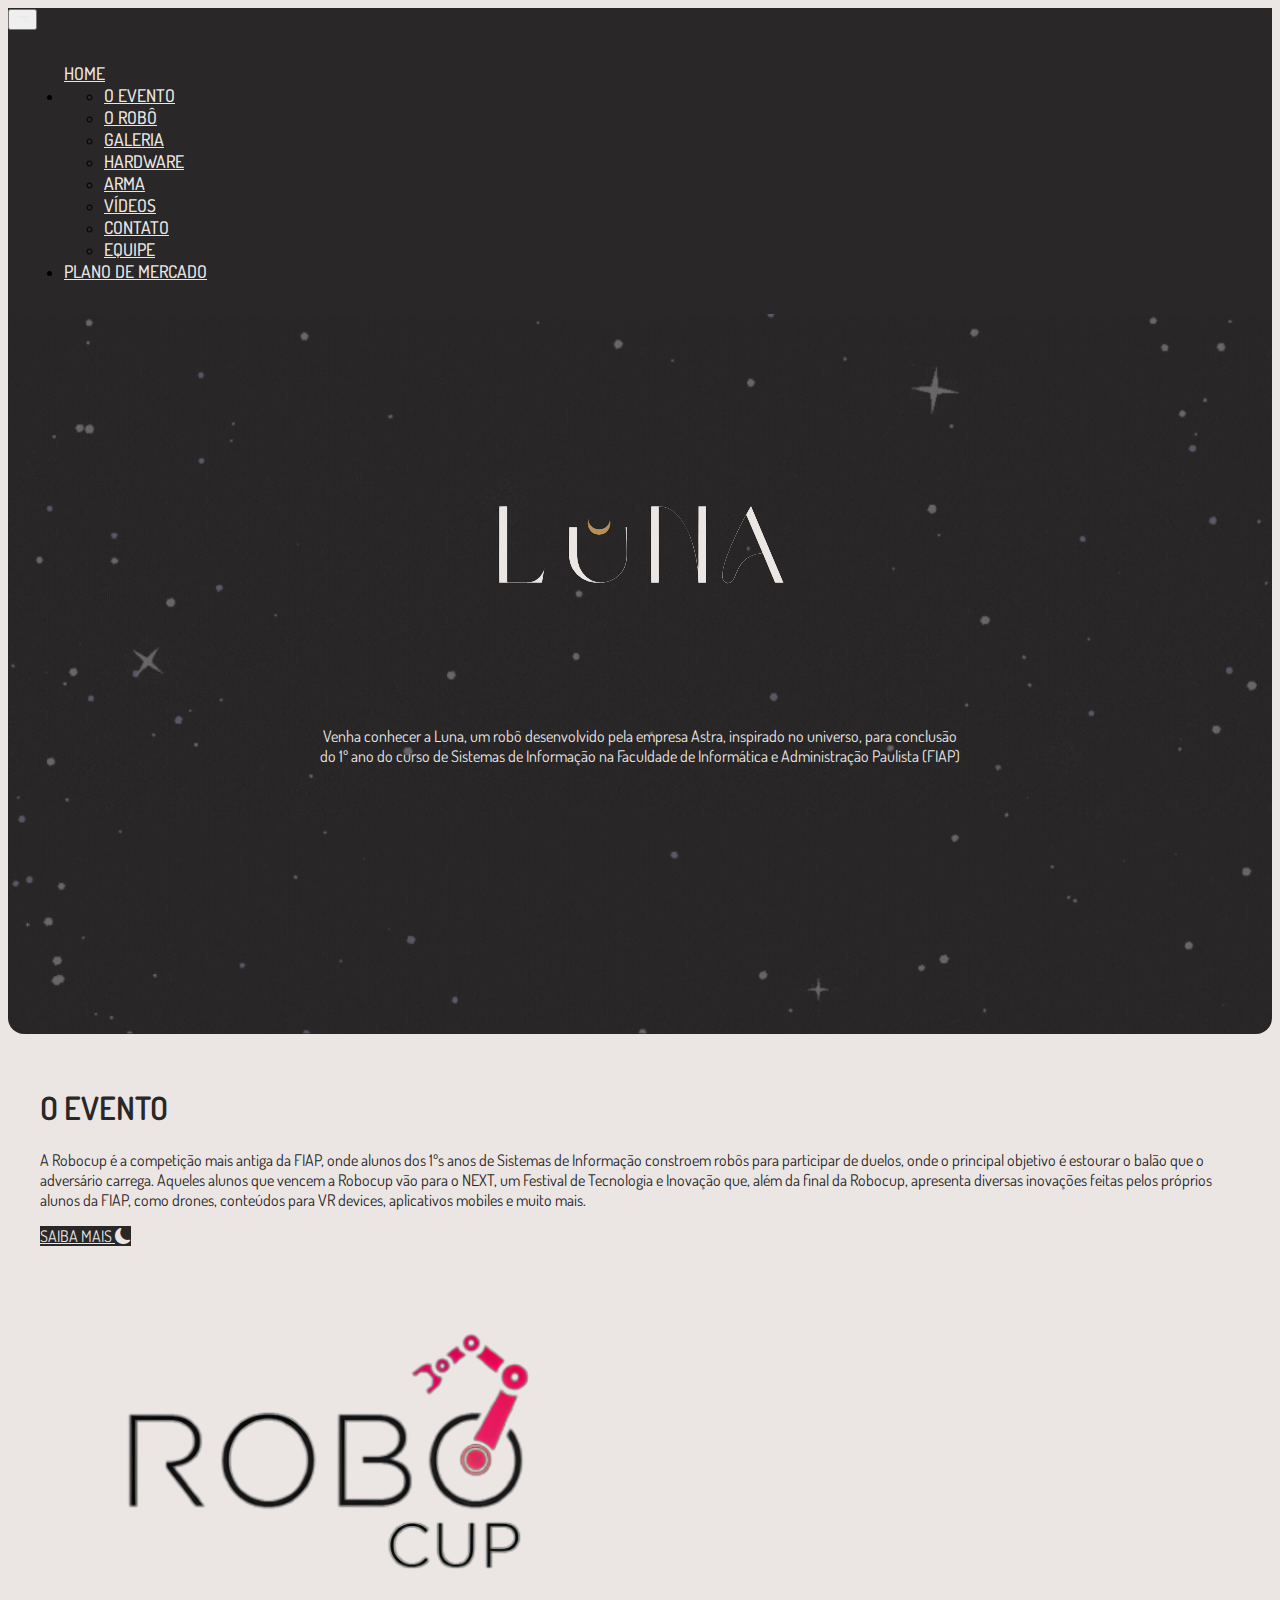
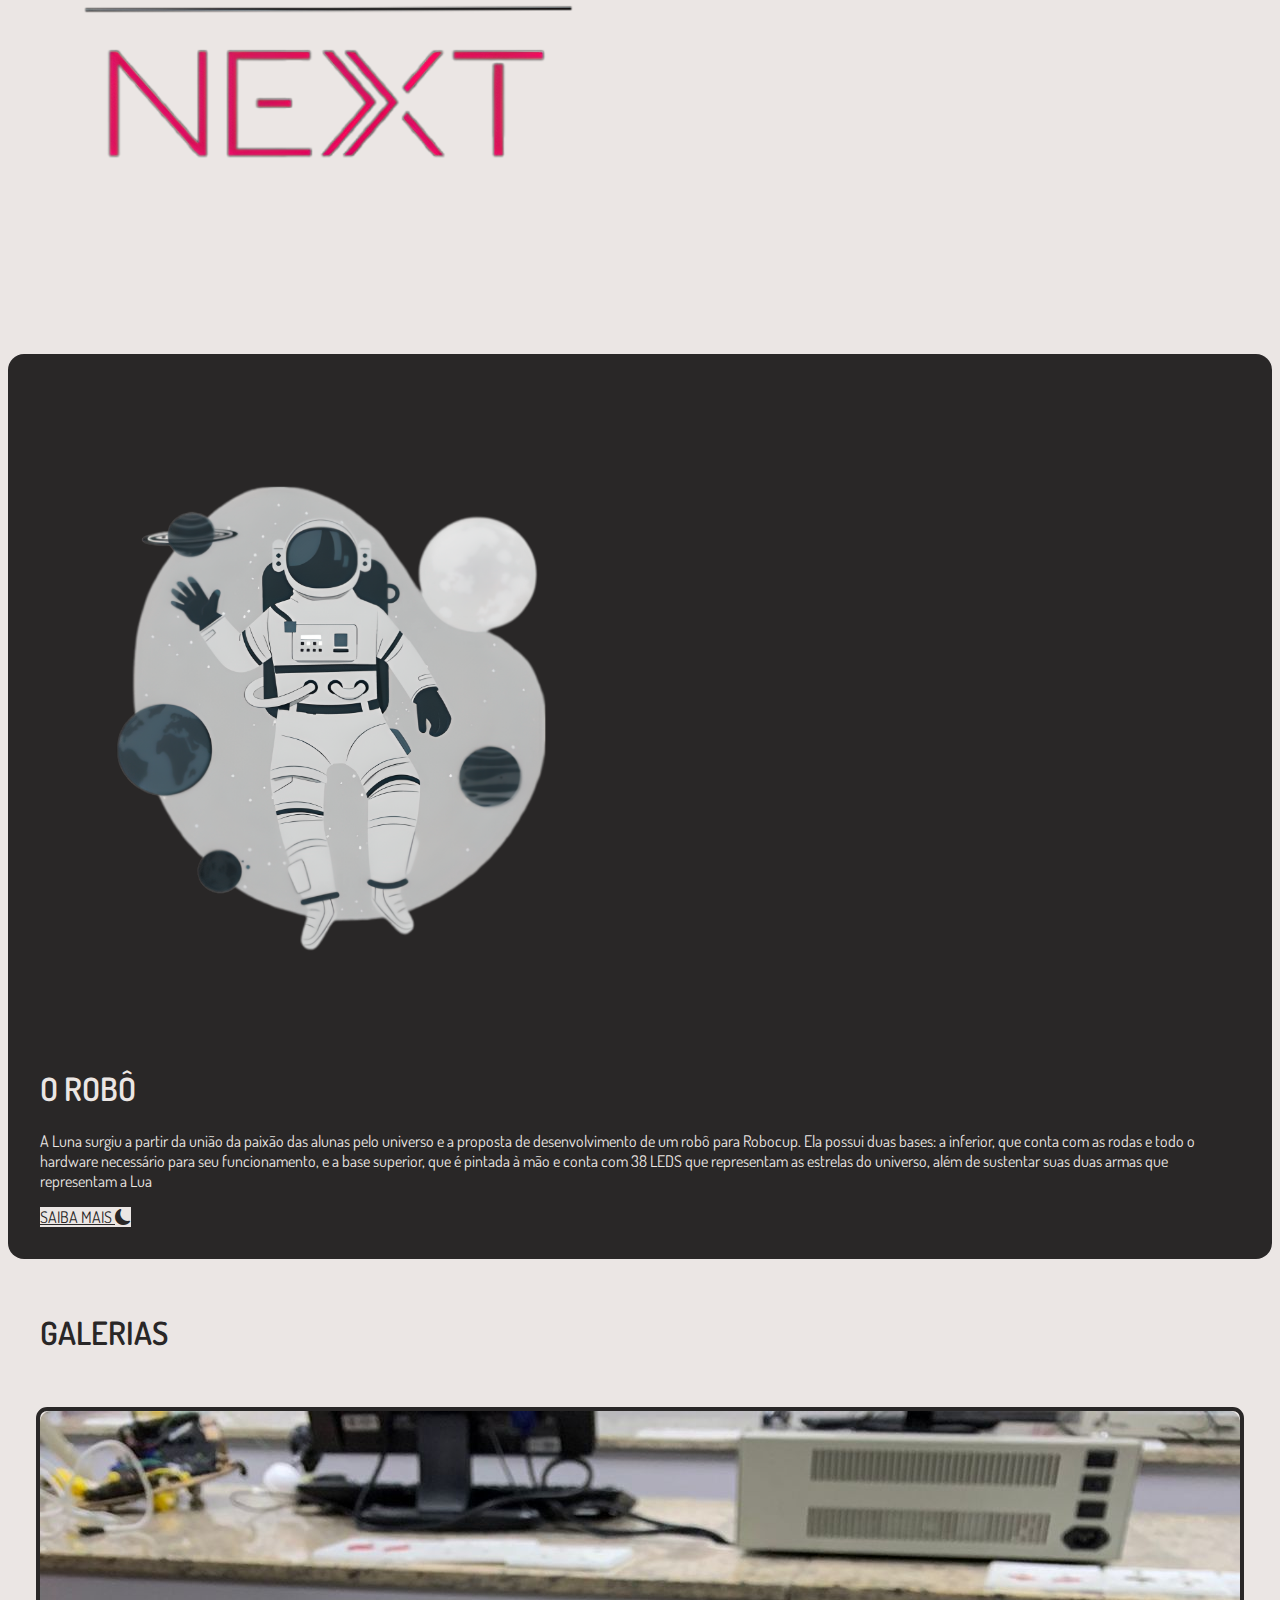
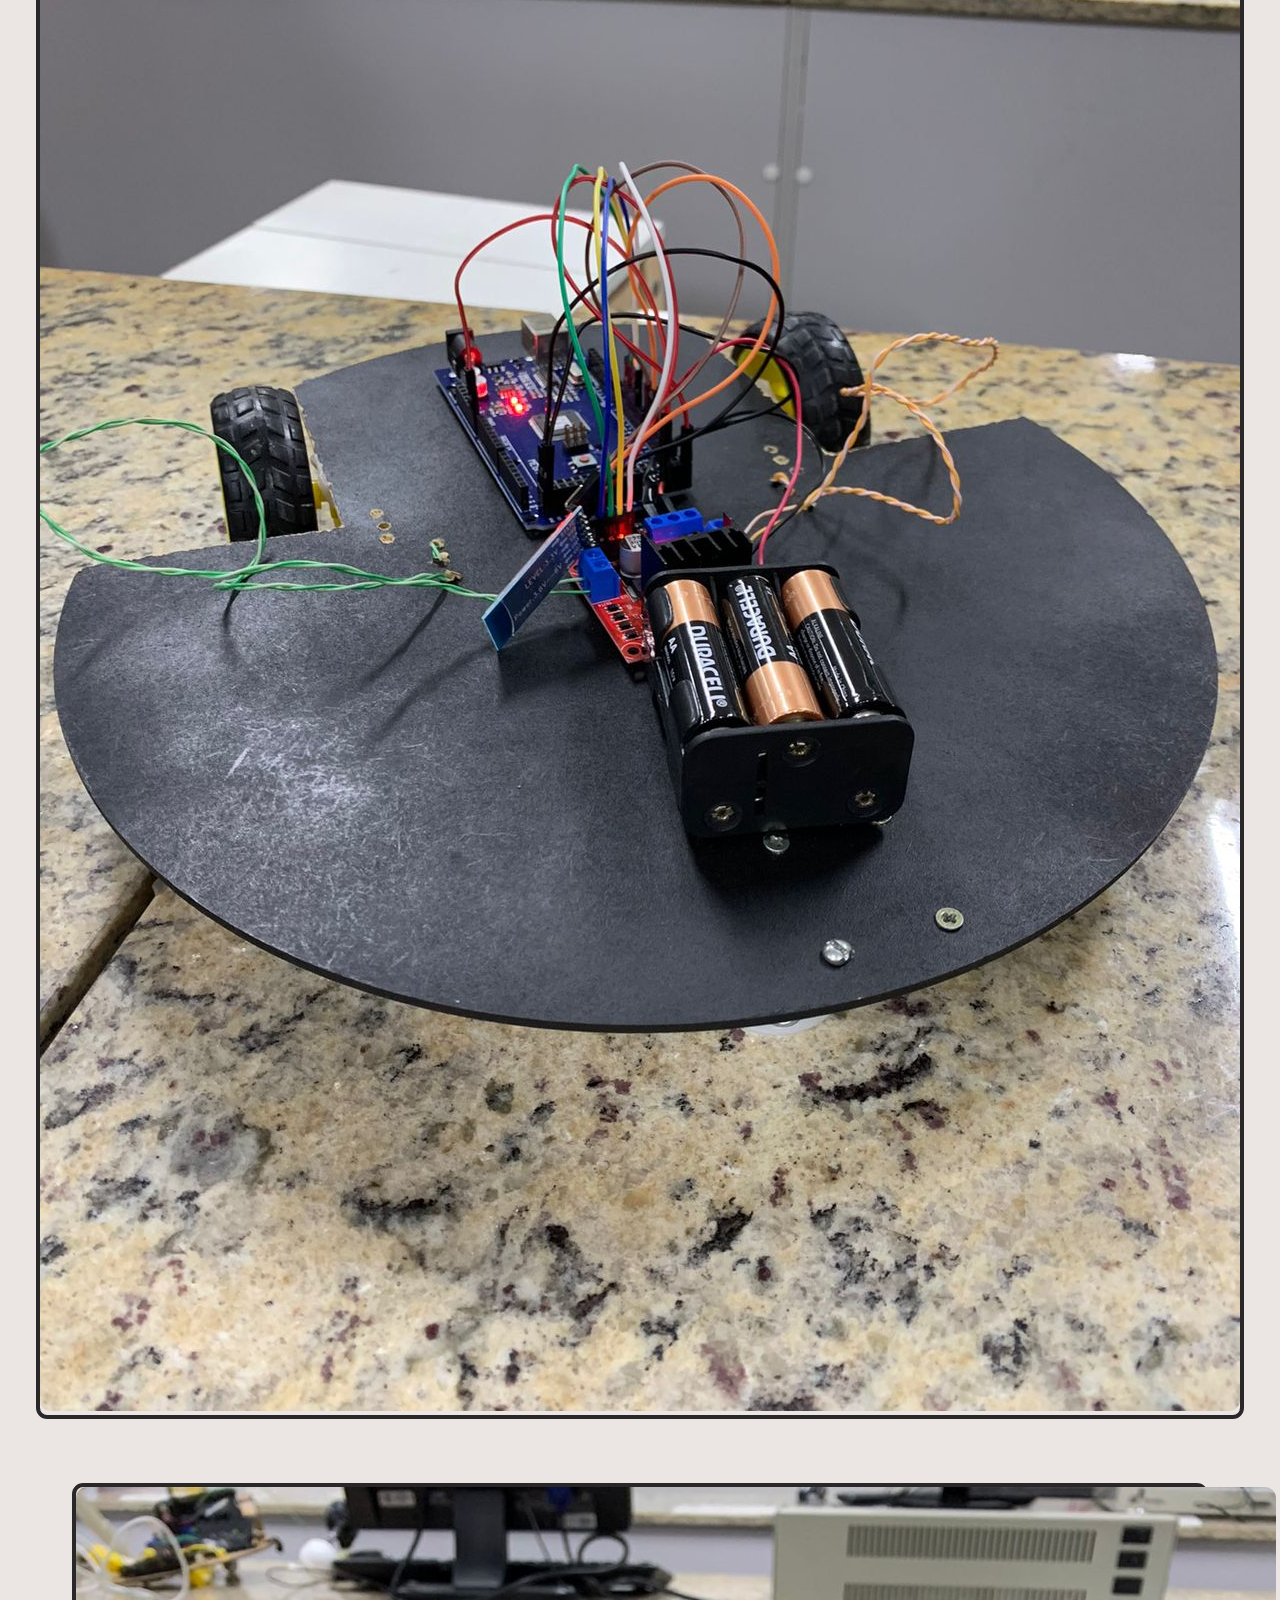
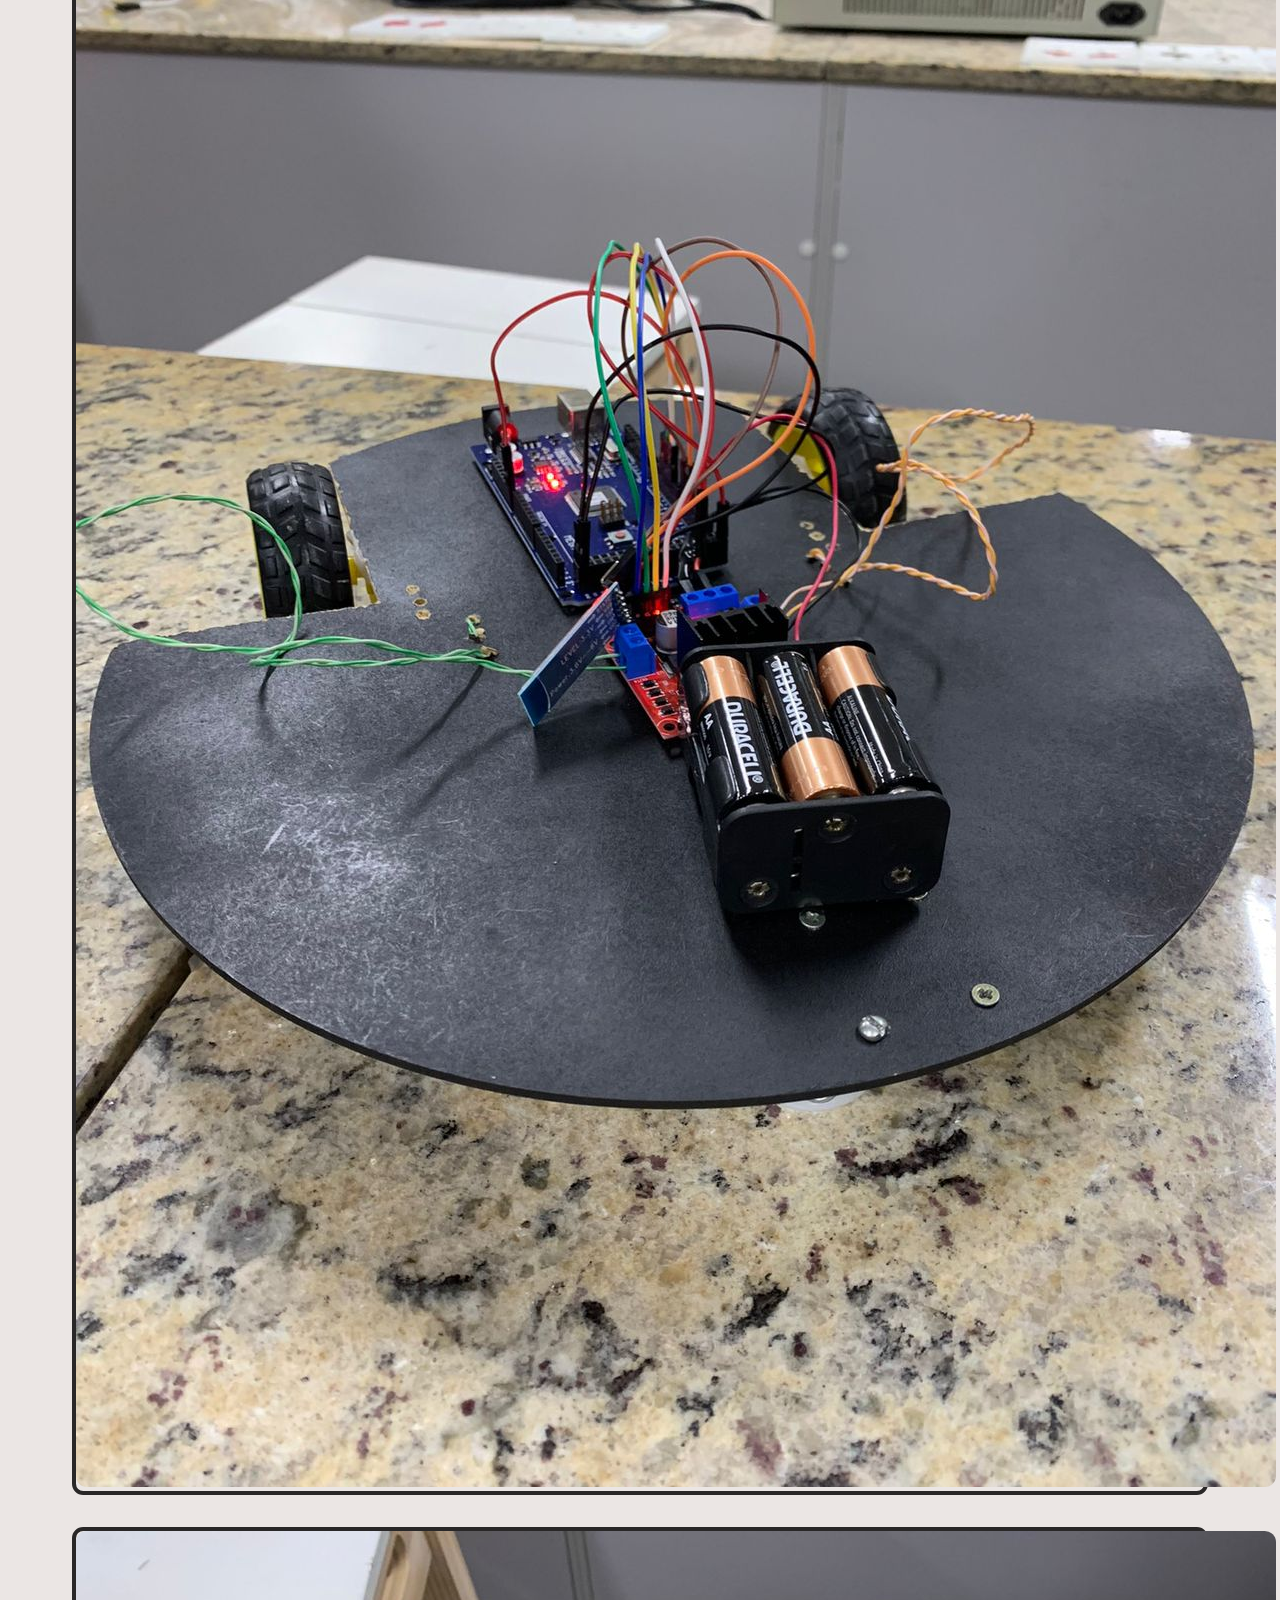
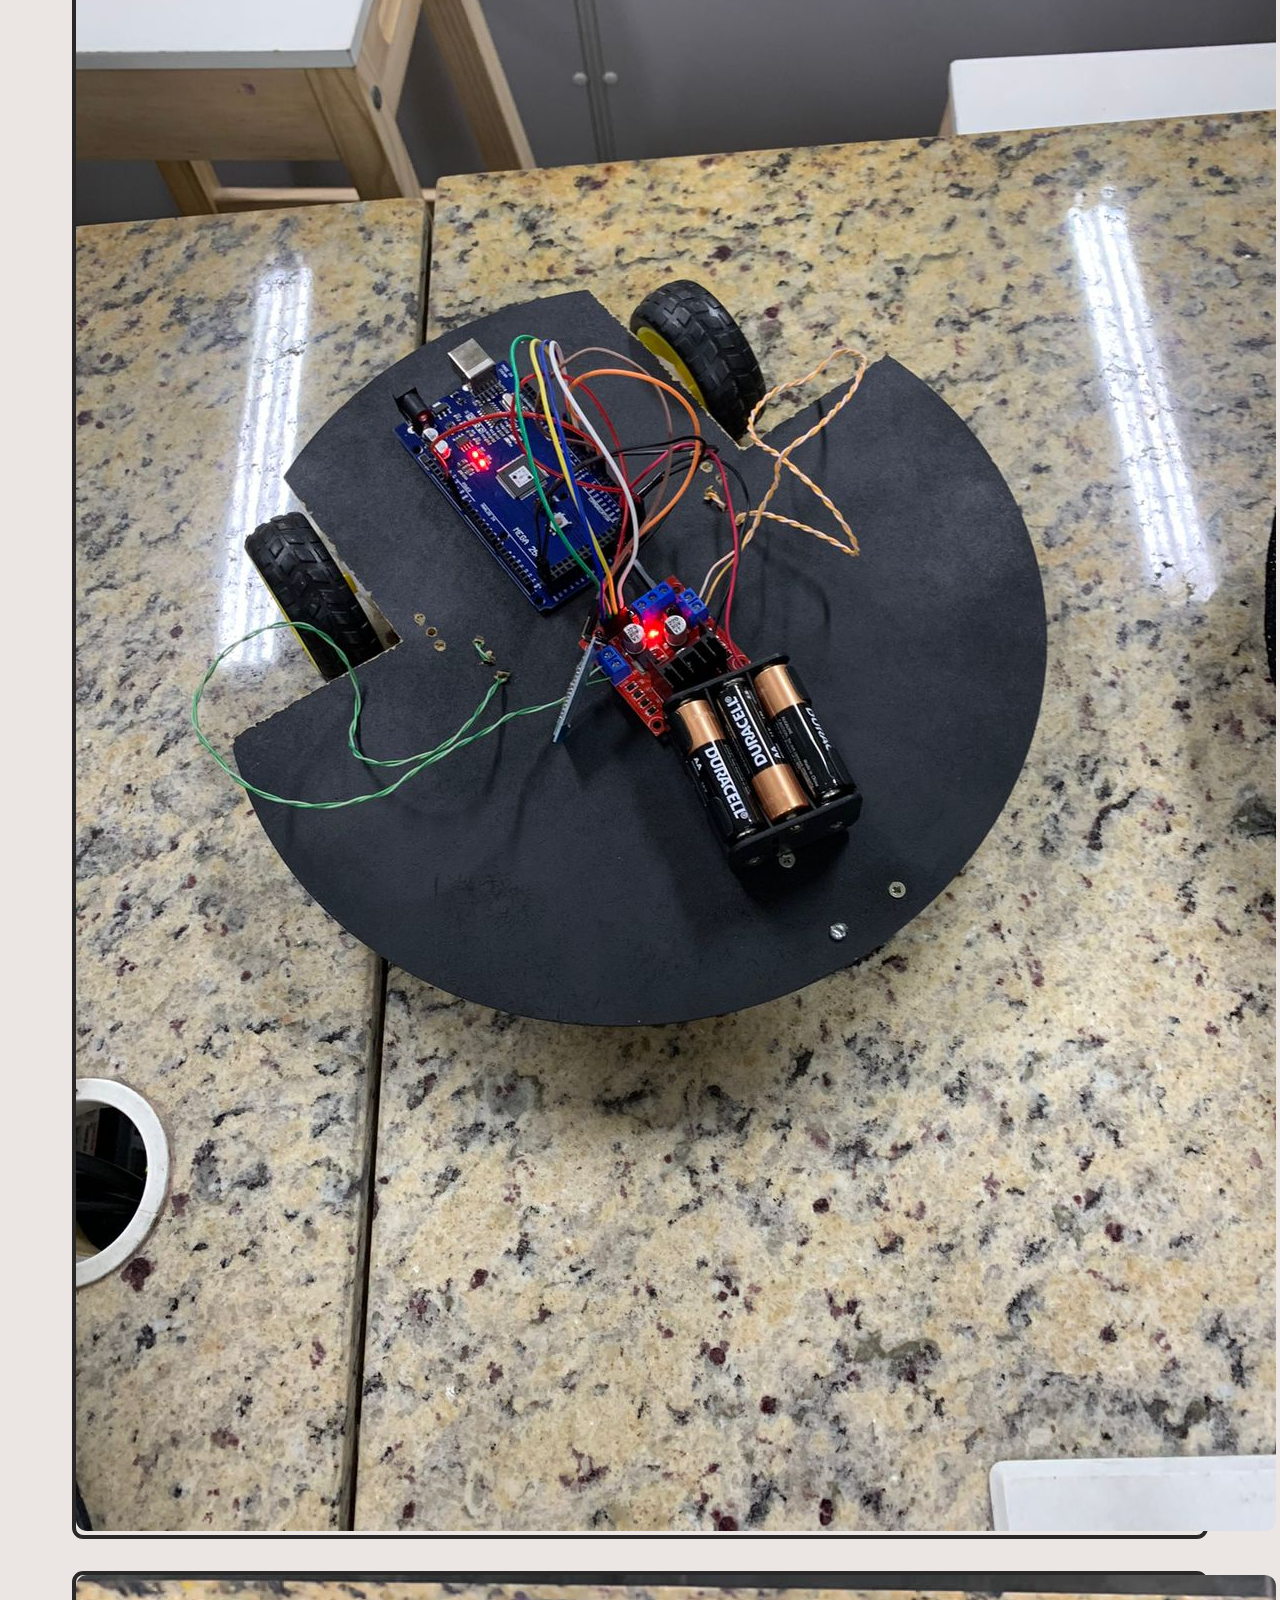
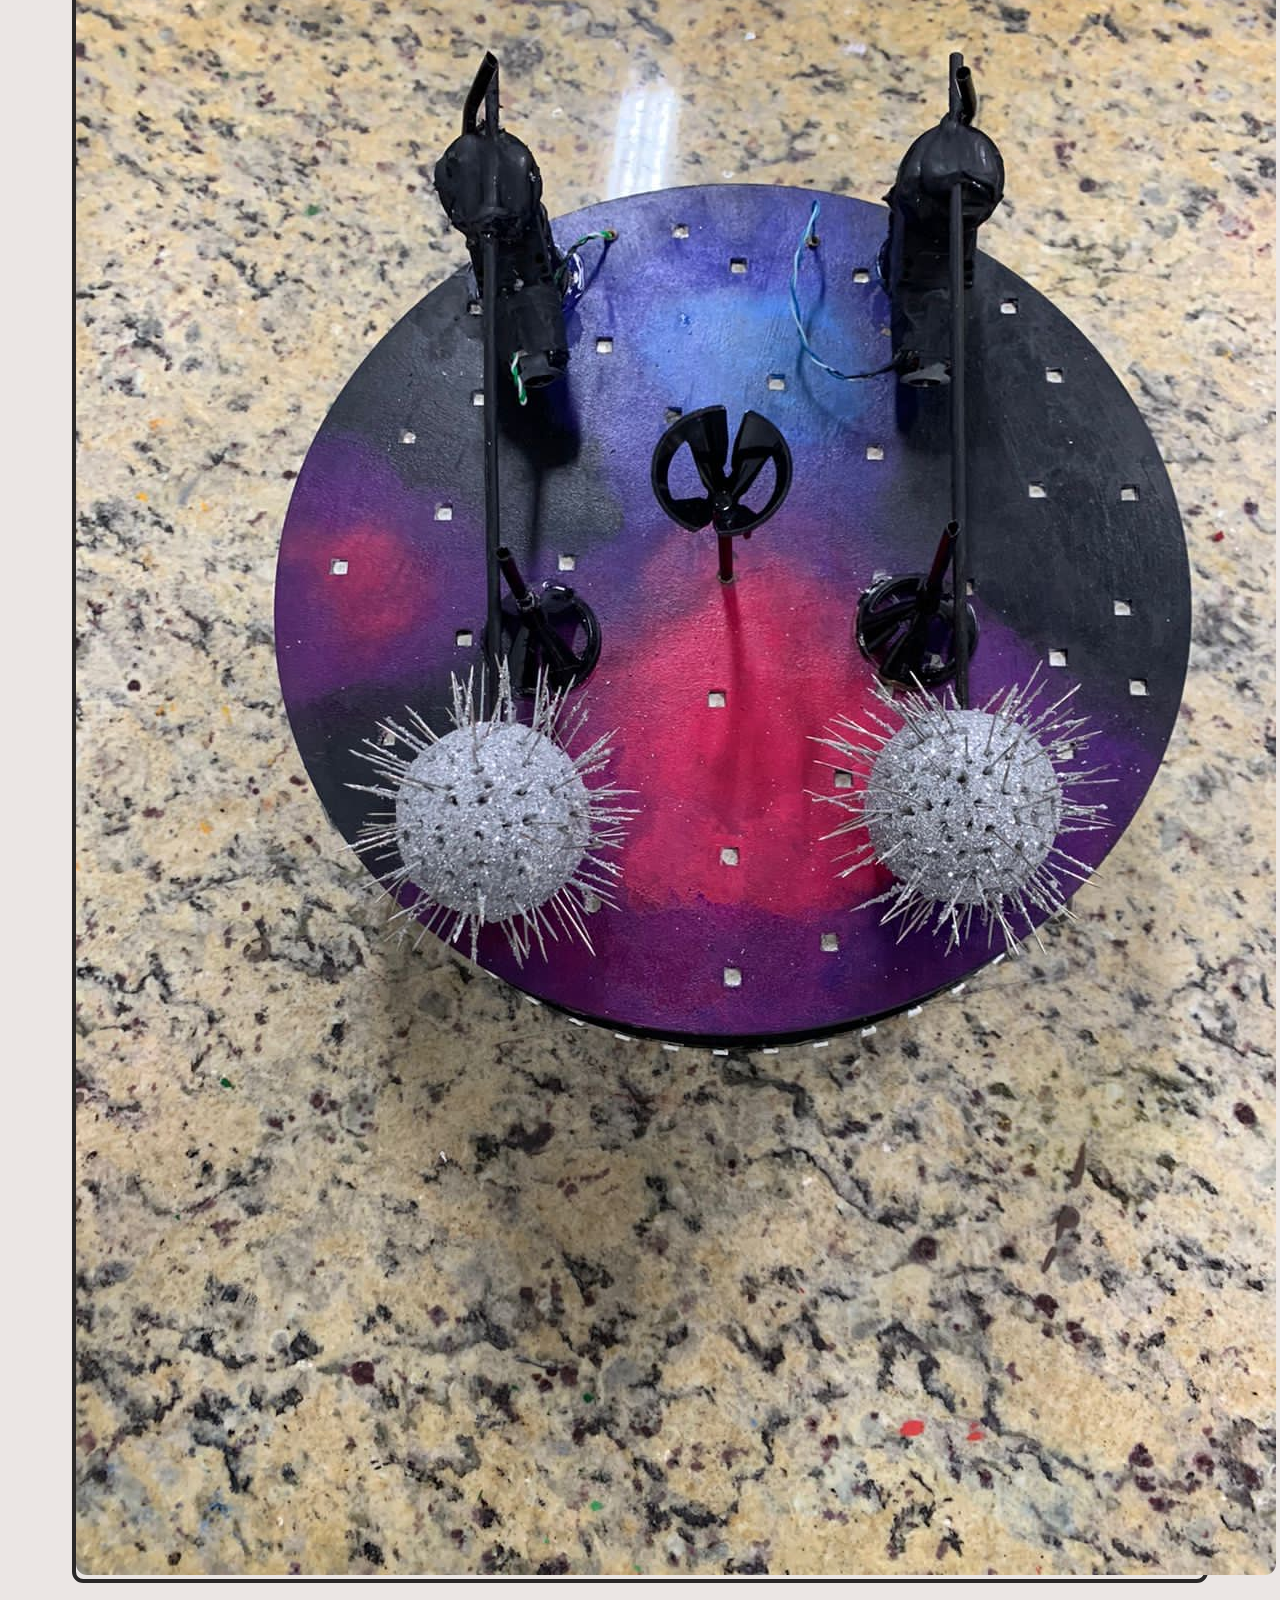
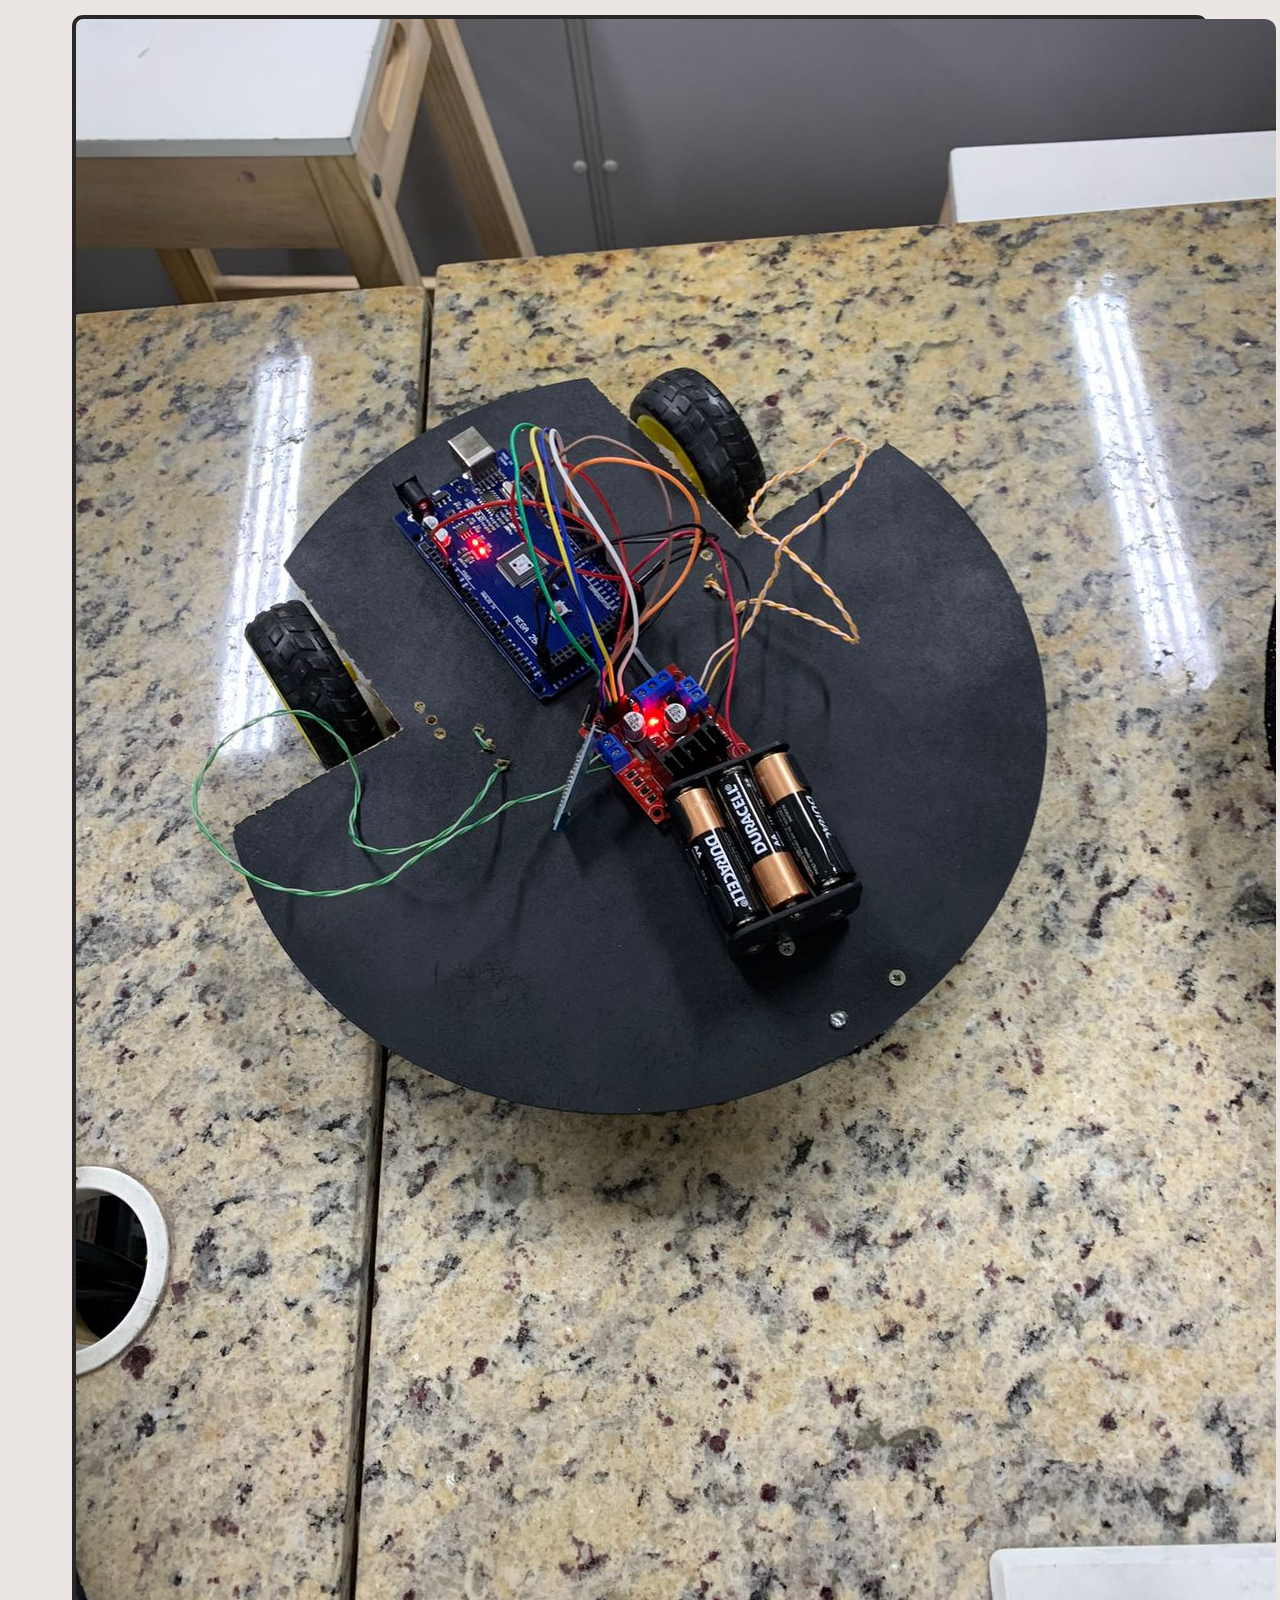
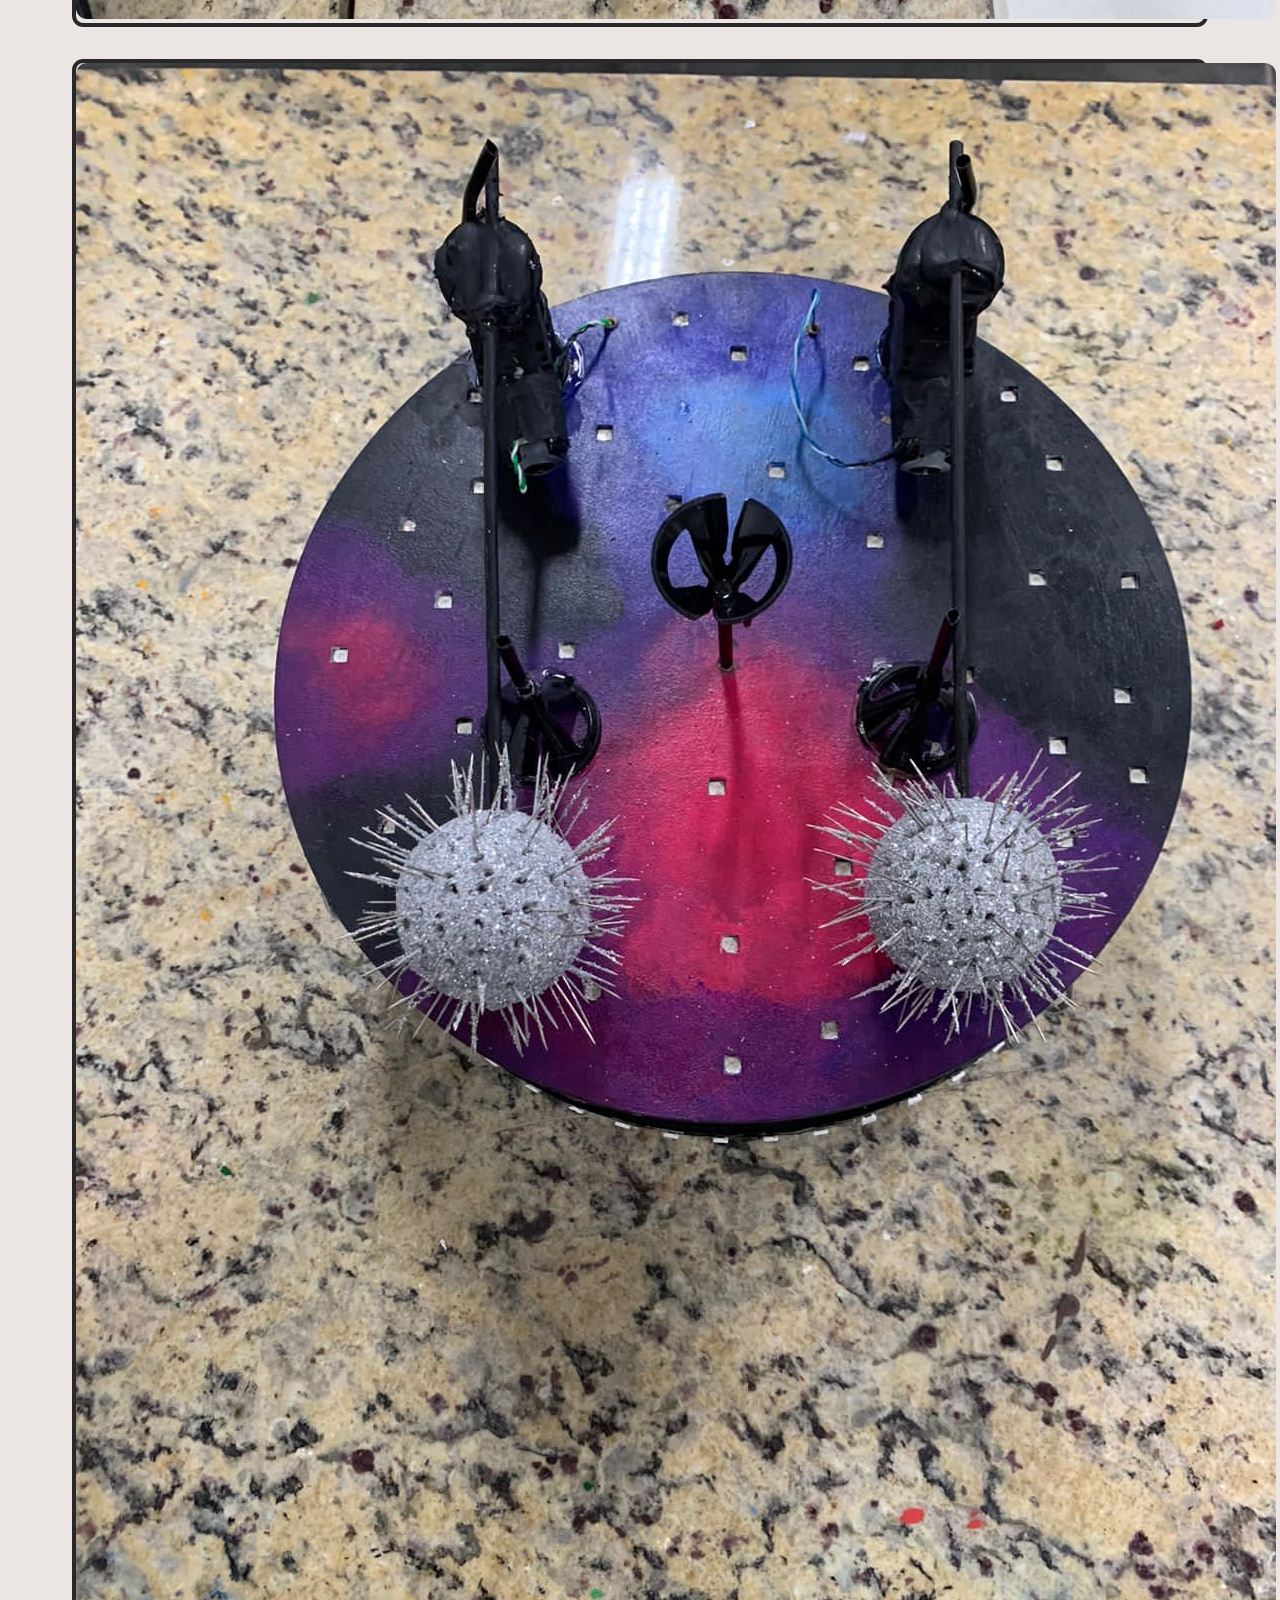
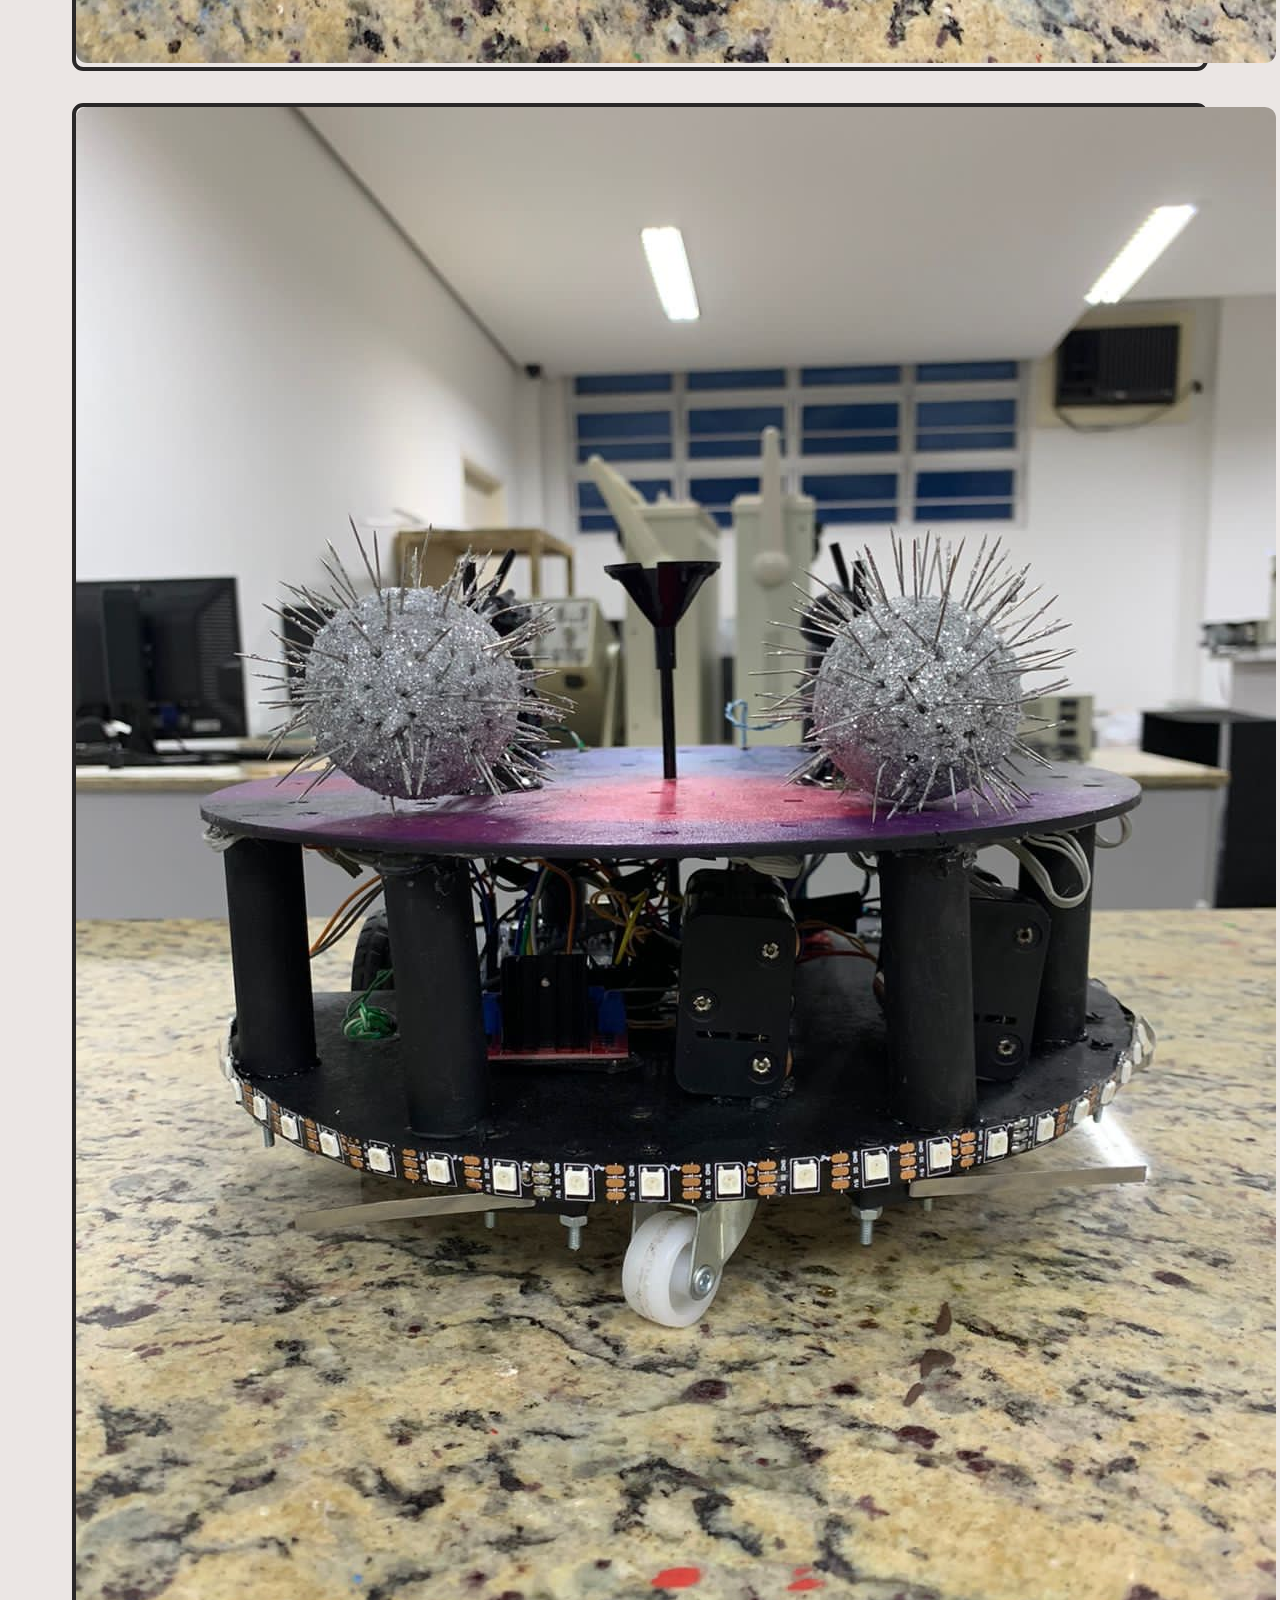
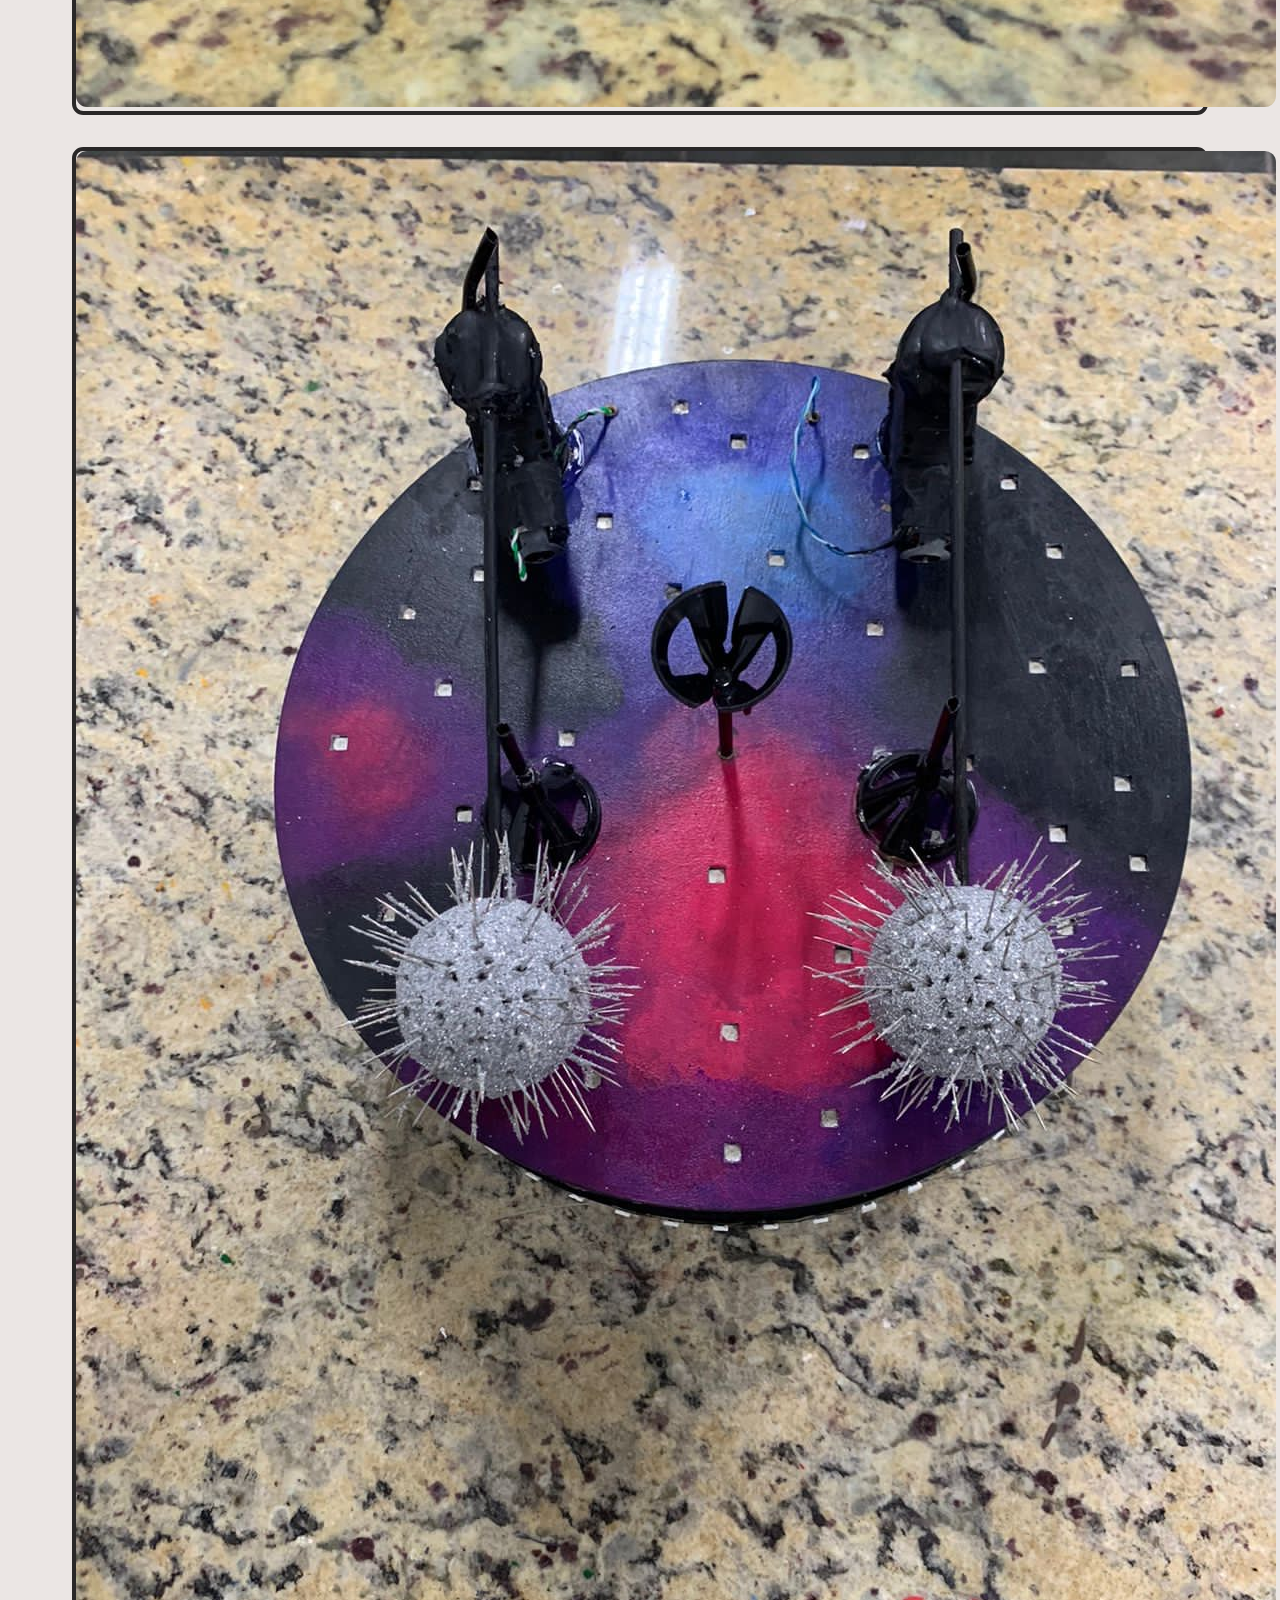
<file: index.html>
<!doctype html>
<html lang="pt-br">

<head>
    <meta charset="utf-8">
    <meta name="viewport" content="width=device-width, initial-scale=1">

    <title>Luna</title>

    <!-- Google Fonts -->
    <link rel="preconnect" href="https://fonts.googleapis.com">
    <link rel="preconnect" href="https://fonts.gstatic.com" crossorigin>
    <link href="https://fonts.googleapis.com/css2?family=Dosis:wght@500;700&display=swap" rel="stylesheet">

    <!-- BS Icons -->
    <link rel="stylesheet" href="https://cdn.jsdelivr.net/npm/bootstrap-icons@1.10.5/font/bootstrap-icons.css">

    <!-- Chamada da CSS do BS -->
    <link href="https://cdn.jsdelivr.net/npm/bootstrap@5.3.1/dist/css/bootstrap.min.css" rel="stylesheet"
        integrity="sha384-4bw+/aepP/YC94hEpVNVgiZdgIC5+VKNBQNGCHeKRQN+PtmoHDEXuppvnDJzQIu9" crossorigin="anonymous">

    <!-- Minha CSS -->
    <link rel="stylesheet" href="./css/style.css">
</head>

<body>       
    <header>
        <!-- menu principal -->
        <nav class="navbar navbar-expand-lg background-nav">
            <div class="container-fluid">
                <a class="navbar-brand logo" href="#">
                </a>
                <button class="navbar-toggler" type="button" data-bs-toggle="collapse" data-bs-target="#navbarNav"
                    aria-controls="navbarNav" aria-expanded="false" aria-label="Toggle navigation">
                    <i class="bi bi-filter-right"></i>
                </button>
                <div class="collapse navbar-collapse" id="navbarNav">
                    <ul class="navbar-nav ms-auto">
                        <a class="nav-link font-nav" href="index.html">
                            HOME
                        </a>
                        <a class="nav-link dropdown-toggle font-nav" href="" role="button" data-bs-toggle="dropdown" aria-expanded="false">
                        </a>
                        <li class="nav-item dropdown nav-item me-2">
                            <ul class="dropdown-menu">
                                <li class="nav-item me-2">
                                    <a class="nav-link font-nav dropdown-item" href="#evento">O EVENTO</a>
                                </li>
                                <li class="nav-item me-2">
                                    <a class="nav-link font-nav dropdown-item" href="#robo">O ROBÔ</a>
                                </li>
                                <li class="nav-item me-2">
                                    <a class="nav-link font-nav dropdown-item" href="#galeria">GALERIA</a>
                                </li>
                                <li class="nav-item me-2">
                                    <a class="nav-link font-nav dropdown-item" href="#hardware">HARDWARE</a>
                                </li>
                                <li class="nav-item me-2">
                                    <a class="nav-link font-nav dropdown-item" href="#arma">ARMA</a>
                                </li>
                                <li class="nav-item me-2">
                                    <a class="nav-link font-nav dropdown-item" href="#videos">VÍDEOS</a>
                                </li>
                                <li class="nav-item">
                                    <a class="nav-link font-nav dropdown-item" href="#contato">CONTATO</a>
                                </li>
                                <li class="nav-item me-2">
                                    <a class="nav-link font-nav dropdown-item" href="#equipe">EQUIPE</a>
                                </li>
                            </ul>
                        </li>
                        <li class="nav-item me-2">
                            <a class="nav-link  font-nav" href="plano-de-mercado.html">PLANO DE MERCADO</a>
                        </li>
                    </ul>
                </div>
            </div>
        </nav>
    </header>
    <div id="containerini">
        <figure class="container-logo d-flex justify-content-center">
            <img class='logo img-fluid' src="./assets/logo.png" alt="Nome Luna com uma lua em cima da letra u">
        </figure>
        <p class="text-ini lead col-md-12 d-flex justify-content-center">
            Venha conhecer a Luna, um robô desenvolvido pela empresa Astra, inspirado no universo, para conclusão do 1º ano do curso de Sistemas de Informação na 
            Faculdade de Informática e Administração Paulista (FIAP)
        </p>
    </div>

    <main class="container-fluid">
        <section class="container-light row align-items-center justify-content-evenly" id="evento">
            <div class="text-center col-md-5">
                <h1 class="display-3 text-dark">O EVENTO</h1>
                <p class="lead my-5 text-dark">
                    A Robocup é a competição mais antiga da FIAP, onde alunos dos 1ºs anos de Sistemas de Informação constroem robôs para participar de duelos, onde o principal objetivo é estourar o balão que o adversário 
                    carrega. Aqueles alunos que vencem a Robocup vão para o NEXT, um Festival de Tecnologia e Inovação que, além da final da Robocup, apresenta diversas inovações feitas pelos próprios alunos da FIAP, como drones, conteúdos para VR devices, aplicativos mobiles e muito mais. </p>
                <a href="https://www.fiap.com.br/next/" target="_blank" class="btn p-3 btn-primary-dark btn-lg text-light">SAIBA MAIS <i 
                    class="bi bi-moon-fill ms-2"></i></a>
            </div>
            <figure class="col-md-4 d-flex justify-content-center">
                <img class="logo-competicao img-fluid" src="./assets/logo_competicao.png" alt="Logo Robocup e NEXT separadas por uma linha">
            </figure>
        </section>

        <section class="container-dark row align-items-center justify-content-evenly" id="robo">
            <figure class="col-md-4 d-flex justify-content-center">
                <img class="astronauta img-fluid" src="./assets/astronauta.png" alt="Astronauta">
            </figure>
            <div class="text-center col-md-5">
                <h1 class="display-3 text-light">O ROBÔ</h1>
                <p class="lead my-5 text-light">
                    A Luna surgiu a partir da união da paixão das alunas pelo universo e a proposta de desenvolvimento de um robô para Robocup. 
                    Ela possui duas bases: a inferior, que conta com as rodas e todo o hardware necessário para seu funcionamento, e a base superior, 
                    que é pintada à mão e conta com 38 LEDS que representam as estrelas do universo, além de sustentar suas duas armas que representam a Lua
                </p>
                <a href="https://www.youtube.com/watch?v=qgi3CSP08Ok" target="_blank" class="btn p-3 btn-primary-light btn-lg text-dark">SAIBA MAIS <i 
                    class="bi bi-moon-fill ms-2"></i></a>
            </div>
        </section>

        <section id="galeria" class="container-light row">
            <h1 class="text-center display-3 text-dark">GALERIAS</h1>
            <div class="carousel galeria" data-bs-ride="carousel" id="carouselExample">
                <div class="carousel-inner">
                    <div class="carousel-item galeria-item active">
                        <div class="col-md-3">
                            <div class="card-carousel">
                                <img class="img-fluid carousel-img" src="./assets/luna1.jpeg" alt="Base de baixo da Luna vista de cima">
                            </div>
                        </div>
                    </div>
                    <div class="carousel-item galeria-item">
                        <div class="col-md-3">
                            <div class="card-carousel">
                                <img class="img-fluid carousel-img" src="./assets/luna2.jpeg" alt="Base de baixo da Luna vista de frente">
                            </div>
                        </div>
                    </div>
                    <div class="carousel-item galeria-item">
                        <div class="col-md-3">
                            <div class="card-carousel">
                                <img class="img-fluid carousel-img" src="./assets/luna3.jpeg" alt="Base de baixo da Luna vista de cima">
                            </div>
                        </div>
                    </div>
                    <div class="carousel-item galeria-item">
                        <div class="col-md-3">
                            <div class="card-carousel">
                                <img class="img-fluid carousel-img" src="./assets/luna_cima.jpeg" alt="Luna pronta vista de cima">
                            </div>
                        </div>
                    </div>
                    <div class="carousel-item galeria-item">
                        <div class="col-md-3">
                            <div class="card-carousel">
                                <img class="img-fluid carousel-img" src="./assets/luna_frente.jpeg" alt="Luna pronta vista de frente">
                            </div>
                        </div>
                    </div>
                    <div class="carousel-item galeria-item">
                        <div class="col-md-3">
                            <div class="card-carousel">
                                <img class="img-fluid carousel-img" src="./assets/luna_cima_2.jpeg" alt="Luna pronta vista de cima">
                            </div>
                        </div>
                    </div>
                    <div class="carousel-item galeria-item">
                        <div class="col-md-3">
                            <div class="card-carousel">
                                <img class="img-fluid carousel-img" src="./assets/luna_esq.jpeg" alt="Luna pronta vista do lado esquerdo">
                            </div>
                        </div>
                    </div>
                    <div class="carousel-item galeria-item">
                        <div class="col-md-3">
                            <div class="card-carousel">
                                <img class="img-fluid carousel-img" src="./assets/luna_dir.jpeg" alt="Luna pronta vista do lado direito">
                            </div>
                        </div>
                    </div>
                </div>
                  <button class="carousel-control-next" type="button" data-bs-target="#carouselExample" data-bs-slide="next">
                    <i class="carousel-control-next-icon bi bi-chevron-right" aria-hidden="true"></i>
                    <span class="visually-hidden">Next</span>
                  </button> 
                  <button class="carousel-control-prev" type="button" data-bs-target="#carouselExample" data-bs-slide="prev">
                    <i class="carousel-control-prev-icon bi bi-chevron-left" aria-hidden="true"></i>
                    <span class="visually-hidden">Previous</span>
                  </button>
            </div>     
        </section>

        <section class="container-dark row align-items-center justify-content-evenly" id="videos">
            <h1 class="text-center display-3 text-light">VÍDEOS</h1>
            <div class="col-lg-5 container-light-ratio">
                <div class="ratio ratio-16x9 rounded">
                    <iframe width="560" height="315" src="https://www.youtube.com/embed/U3gWcSKG1pI?si=2EkWn_FZE6H6Vlty" title="YouTube video player" frameborder="0" allow="accelerometer; autoplay; clipboard-write; encrypted-media; gyroscope; picture-in-picture; web-share" allowfullscreen></iframe>                
                </div>  
            </div>
            <div class="col-lg-5 container-light-ratio">
                <div class="ratio ratio-16x9 rounded">
                    <iframe width="560" height="315" src="https://www.youtube.com/embed/K6Et7lJehoE?si=ZCAT1fM6tp3lQTUI" title="YouTube video player" frameborder="0" allow="accelerometer; autoplay; clipboard-write; encrypted-media; gyroscope; picture-in-picture; web-share" allowfullscreen></iframe>               
                </div>
            </div>
        </section>

        <section class="mt-5 mb-5 row">
            <div class="accordion" id="accordionExample">
                <div class="accordion-item rounded" id="hardware">
                  <h2 class="accordion-header mb-3">
                    <button class="accordion-button rounded" type="button" data-bs-toggle="collapse" data-bs-target="#collapseOne" aria-expanded="true" aria-controls="collapseOne">
                      HARDWARE
                    </button>
                  </h2>
                  <div id="collapseOne" class="accordion-collapse collapse" data-bs-parent="#accordionExample">
                    <div class="accordion-body m-5">
                        <div class="carousel hardware" data-bs-ride="carousel" id="carouselExample2">
                            <div class="carousel-inner">
                                <div class="carousel-item hardware-item active">
                                    <div class="card ms-3 me-3 col-md-3 container-dark text-light" style="width: 18rem;">
                                        <img src="./assets/arduino.png" class="card-img-top img-fluid" alt="Foto do arduino MEGA 2560">
                                        <div class="card-body">
                                            <h5 class="mt-3 mb-3">
                                                ARDUINO MEGA 2560
                                            </h5>
                                          <p class="card-text">A placa Arduino MEGA 2560 foi utilizada para armazenar todo o código de movimentação do robô, acionamento da arma e para progamar as cores do LED</p>
                                        </div>
                                    </div>
                                </div>
                                <div class="carousel-item hardware-item">
                                    <div class="card ms-3 me-3 col-md-3 container-dark text-light" style="width: 18rem;">
                                        <img src="./assets/motor_amarelo.png" class="card-img-top img-fluid"alt="Foto do motor amarelo dc 3-6v">
                                        <div class="card-body">
                                            <h5 class="mt-3 mb-3">
                                                MOTOR DC 3-6V
                                            </h5>
                                          <p class="card-text">Foram utilizados quatro motores do tipo DC 3-6V, sendo dois deles para a movimentação das rodas e dois para a movimentação das armas</p>
                                        </div>
                                    </div>
                                </div>
                                <div class="carousel-item hardware-item">
                                    <div class="card ms-3 me-3 col-md-3 container-dark text-light" style="width: 18rem;">
                                        <img src="./assets/shield.png" class="card-img-top img-fluid" alt="Foto de um driver de motor">
                                        <div class="card-body">
                                            <h5 class="mt-3 mb-3">
                                                DRIVER DE MOTOR
                                            </h5>
                                          <p class="card-text">Foram utilizados dois drivers de motor sendo um deles para a movimentação das rodas e um para a movimentação das armas</p>
                                        </div>
                                    </div>
                                </div>
                                <div class="carousel-item hardware-item">
                                    <div class="card ms-3 me-3 col-md-3 container-dark text-light" style="width: 18rem;">
                                        <img src="./assets/bluetooth.png" class="card-img-top img-fluid" alt="Foto de um bluetooth HC-5">
                                        <div class="card-body">
                                            <h5 class="mt-3 mb-3">
                                                BLUETOOTH HC-5
                                            </h5>
                                          <p class="card-text">O Bluetooth foi utilizado para estabelecer a conexão do robô com um celular, que é utilizado para controlar o robô</p>
                                        </div>
                                    </div>
                                </div>
                                <div class="carousel-item hardware-item">
                                    <div class="card ms-3 me-3 col-md-3 container-dark text-light" style="width: 18rem;">
                                        <img src="./assets/soquete.png" class="card-img-top img-fluid" alt="Foto de um soquete para 6 pilhas">
                                        <div class="card-body">
                                            <h5 class="mt-3 mb-3">
                                                SOQUETE DE PILHA
                                            </h5>
                                        <p class="card-text">O soquete de pilhas foi utilizado para alimentar os drivers de movimentação, tanto das rodas, como da arma</p>
                                        </div>
                                    </div>
                                </div>
                                <div class="carousel-item hardware-item">
                                    <div class="card ms-3 me-3 col-md-3 container-dark text-light" style="width: 18rem;">
                                        <img src="./assets/roda_boba.png" class="card-img-top img-fluid" alt="Foto de uma roda boba">
                                        <div class="card-body">
                                            <h5 class="mt-3 mb-3">
                                                RODA BOBA
                                            </h5>
                                        <p class="card-text">Uma roda boba foi colocada na ponta da base inferior do robô para ajudar em seu direcionamento e controle</p>
                                        </div>
                                    </div>
                                </div>
                                <div class="carousel-item hardware-item">
                                    <div class="card ms-3 me-3 col-md-3 container-dark text-light" style="width: 18rem;">
                                        <img src="./assets/roda.png" class="card-img-top img-fluid" alt="Foto de duas rodas que são encaixadas no motor d 3-6v">
                                        <div class="card-body">
                                            <h5 class="mt-3 mb-3">
                                                RODAS
                                            </h5>
                                        <p class="card-text">Foram utilizadas duas rodas para a movimentação do robô, cada uma conectada em um motor do tipo DC 3-6V</p>
                                        </div>
                                    </div>
                                </div>
                                <div class="carousel-item hardware-item">
                                    <div class="card ms-3 me-3 col-md-3 container-dark text-light" style="width: 18rem;">
                                        <img src="./assets/led.png" class="card-img-top img-fluid" alt="Foto de uma fita de led endereável">
                                        <div class="card-body">
                                            <h5 class="mt-3 mb-3">
                                                LED ENDEREÇÁVEL
                                            </h5>
                                        <p class="card-text">No total, foram utilizados 76 LEDS, sendo 38 para iluminar a base superior do robô, e 38, para iluminar a base inferior</p>
                                        </div>
                                    </div>
                                </div>
                                <div class="carousel-item hardware-item">
                                    <div class="card ms-3 me-3 col-md-3 container-dark text-light" style="width: 18rem;">
                                        <img src="./assets/alavanca.png" class="card-img-top img-fluid" alt="Foto de uma chave alavanca para ligar e desligar o robô">
                                        <div class="card-body">
                                            <h5 class="mt-3 mb-3">
                                                CHAVE ALAVANCA
                                            </h5>
                                        <p class="card-text">A chave alavanca foi utilizada para ligar e desligar o robô</p>
                                        </div>
                                    </div>
                                </div>
                                <div class="carousel-item hardware-item">
                                    <div class="card ms-3 me-3 col-md-3 container-dark text-light" style="width: 18rem;">
                                        <img src="./assets/fim_de_curso.png" class="card-img-top img-fluid" alt="Foto de uma chave de fim de curso">
                                        <div class="card-body">
                                            <h5 class="mt-3 mb-3">
                                                CHAVE FIM DE CURSO
                                            </h5>
                                        <p class="card-text">No total, utilizamos 6 chaves de fim de curso, que foram colocadas ao redor da base inferior, servindo como sensores para realizar o acionamento da arma</p>
                                        </div>
                                    </div>
                                </div>
                                <div class="carousel-item hardware-item">
                                    <div class="card ms-3 me-3 col-md-3 container-dark text-light" style="width: 18rem;">
                                        <img src="./assets/jumpers.png" class="card-img-top img-fluid" alt="Foto de um conjunto de jumpers tipo macho macho">
                                        <div class="card-body">
                                            <h5 class="mt-3 mb-3">
                                                JUMPERS MM E MF
                                            </h5>
                                        <p class="card-text">Os jumpers MM e MF foram utilizados para realizar a ligação entre o arduino e os drivers de motor</p>
                                        </div>
                                    </div>
                                </div>
                            </div>
                              <button class="carousel-control-next control-hardware-next" type="button" data-bs-target="#carouselExample2" data-bs-slide="next">
                                <i class="carousel-control-next-icon bi bi-chevron-right" aria-hidden="true"></i>
                                <span class="visually-hidden">Next</span>
                              </button> 
                              <button class="carousel-control-prev control-hardware-prev" type="button" data-bs-target="#carouselExample2" data-bs-slide="prev">
                                <i class="carousel-control-prev-icon bi bi-chevron-left" aria-hidden="true"></i>
                                <span class="visually-hidden">Previous</span>
                              </button>
                        </div>   
                    </div>
                  </div>
                </div>
                <div class="accordion-item rounded" id="arma">
                  <h2 class="accordion-header">
                    <button class="accordion-button rounded collapsed" type="button" data-bs-toggle="collapse" data-bs-target="#collapseTwo" aria-expanded="false" aria-controls="collapseTwo">
                      ARMA
                    </button>
                  </h2>
                  <div id="collapseTwo" class="accordion-collapse collapse" data-bs-parent="#accordionExample">
                    <div class="accordion-body mt-5">
                        <div class="carousel arma" data-bs-ride="carousel" id="carouselExample3">
                            <div class="carousel-inner">
                                <div class="carousel-item arma-item active">
                                    <div class="card ms-3 me-3 col-md-2 container-dark text-light" style="width: 30rem;">
                                        <img src="./assets/projeto_arma.svg" class="card-img-top img-fluid" alt="Foto do projeto da arma feito pelas alunas, que conta com um palito e uma bola espetada em sua ponta">
                                        <div class="card-body">
                                            <h5 class="mt-3 mb-3">
                                                O PROJETO
                                            </h5>
                                          <p class="card-text">A arma foi projetada para possuir 30cm de comprimento e 45cm quando acionada. Ela conta com conta com um palito e uma bola com alfinetes espetada em sua ponta</p>
                                        </div>
                                    </div>
                                </div>
                                <div class="carousel-item arma-item">
                                    <div class="card ms-3 me-3 col-md-2 container-dark text-light" style="width: 30rem;">
                                        <div class="container-light-ratio">
                                            <div class="ratio ratio-16x9 rounded">
                                                <iframe width="560" height="315" src="https://www.youtube.com/embed/YUcqF70PZVg?si=JCztdpNswLlnbHfi" title="YouTube video player" frameborder="0" allow="accelerometer; autoplay; clipboard-write; encrypted-media; gyroscope; picture-in-picture; web-share" allowfullscreen></iframe>                                            </div>  
                                        </div>                                        
                                        <div class="card-body">
                                            <h5 class="mt-3 mb-3">
                                                FUNCIONAMENTO
                                            </h5>
                                          <p class="card-text">Confira no vídeo acima, a arma funcionando assim que acionada pelos sensores</p>
                                        </div>
                                    </div>
                                </div>
                            </div>
                              <button class="carousel-control-next" type="button" data-bs-target="#carouselExample3" data-bs-slide="next">
                                <i class="carousel-control-next-icon bi bi-chevron-right" aria-hidden="true"></i>
                                <span class="visually-hidden">Next</span>
                              </button> 
                              <button class="carousel-control-prev" type="button" data-bs-target="#carouselExample3" data-bs-slide="prev">
                                <i class="carousel-control-prev-icon bi bi-chevron-left" aria-hidden="true"></i>
                                <span class="visually-hidden">Previous</span>
                              </button>
                        </div>                      
                    </div>
                  </div>
                </div>
              </div>
        </section> 
        
        <section class="container-light row align-items-center justify-content-evenly" id="contato">
            <div class="text-center col-lg-5  container-dark">
                <h1 class="display-3 text-light">CONTATO</h1>
                <form class="m-5 text-start">
                    <div class="mb-3">
                      <label for="exampleInputEmail1" class="form-label text-light text-start">NOME</label>
                      <input type="text" class="form-control text-light" id="exampleInputEmail1" aria-describedby="emailHelp">
                    </div>
                    <div class="mb-3">
                      <label for="exampleInputPassword1" class="form-label text-light">TELEFONE</label>
                      <input type="text" class="form-control text-light" id="exampleInputPassword1">
                    </div>
                    <div class="mb-3">
                        <label for="exampleInputPassword1" class="form-label text-light">E-MAIL</label>
                        <input type="email" class="form-control text-light" id="exampleInputPassword1">
                    </div>
                </form>
                <button type="submit" class="btn mb-3 p-3 btn-primary-light btn-lg text-dark">ENVIAR <i 
                    class="bi bi-moon-fill ms-2"></i></button>
            </div>
            <figure class="col-md-4 d-flex justify-content-center">
                <img class="logo-competicao" src="./assets/contato.png" alt="Ilustração de uma mulher preenchendo um formulário de contato pelo computador">
            </figure>
        </section>

        <section class="container-dark row align-items-center justify-content-evenly" id="equipe">
            <h1 class="text-center display-3 text-light">EQUIPE</h1>
            <div class="col-lg-4 container-light-ratio">
                <figure class="d-flex justify-content-center align-items-center">
                    <img class="equipe img-fluid" src="./assets/marcela.png" alt="Ilustração de uma mulher preenchendo um formulário de contato pelo computador">
                </figure> 
                <div class="container-dark-equipe rounded p-2">
                    <p class="text-light text-center mb-0">
                        MARCELA STADE CARVALHO
                    </p>
                </div>
            </div>
            <div class="col-lg-4 container-light-ratio">
                <figure class="d-flex justify-content-center align-items-center">
                    <img class="equipe img-fluid" src="./assets/amanda.png" alt="Ilustração de uma mulher preenchendo um formulário de contato pelo computador">
                </figure> 
                <div class="container-dark-equipe rounded p-2">
                    <p class="text-light text-center mb-0">
                        AMANDA DANTAS DE SOUZA
                    </p>
                </div>
            </div>
        </section>

        <section class="container-dark-footer row align-items-center justify-content-center mt-5" id="contato">
            <p class="text-light text-center text-wrap" style="width: 6rem;">
                ASTRA
                2023©
            </p>
        </section>
    </main>

     <!-- Chamada JS do BS -->
     <script src="https://cdn.jsdelivr.net/npm/bootstrap@5.3.2/dist/js/bootstrap.bundle.min.js"
     integrity="sha384-C6RzsynM9kWDrMNeT87bh95OGNyZPhcTNXj1NW7RuBCsyN/o0jlpcV8Qyq46cDfL" crossorigin="anonymous"></script>
    
    <script>
        var items = document.querySelectorAll('.galeria .galeria-item');
        items.forEach((e)=>{
            const slide = 2;
            let next = e.nextElementSibling;
            for(var i=0; i<slide; i++) {
                if(!next) {
                    next = items[0]
                }
                let clonechild = next.cloneNode(true);
                e.appendChild(clonechild.children[0]);
                next = next.nextElementSibling;
            }
        })
    </script>

    <script>
        var items = document.querySelectorAll('.hardware .hardware-item');
        items.forEach((e)=>{
            const slide = 2;
            let next = e.nextElementSibling;
            for(var i=0; i<slide; i++) {
                if(!next) {
                    next = items[0]
                }
                let clonechild = next.cloneNode(true);
                e.appendChild(clonechild.children[0]);
                next = next.nextElementSibling;
            }
        })
    </script>

    <script>
        var items = document.querySelectorAll('.arma .arma-item');
        items.forEach((e)=>{
            const slide = 1;
            let next = e.nextElementSibling;
            for(var i=0; i<slide; i++) {
                if(!next) {
                    next = items[0]
                }
                let clonechild = next.cloneNode(true);
                e.appendChild(clonechild.children[0]);
                next = next.nextElementSibling;
            }
        })
    </script>
</body>
</file>
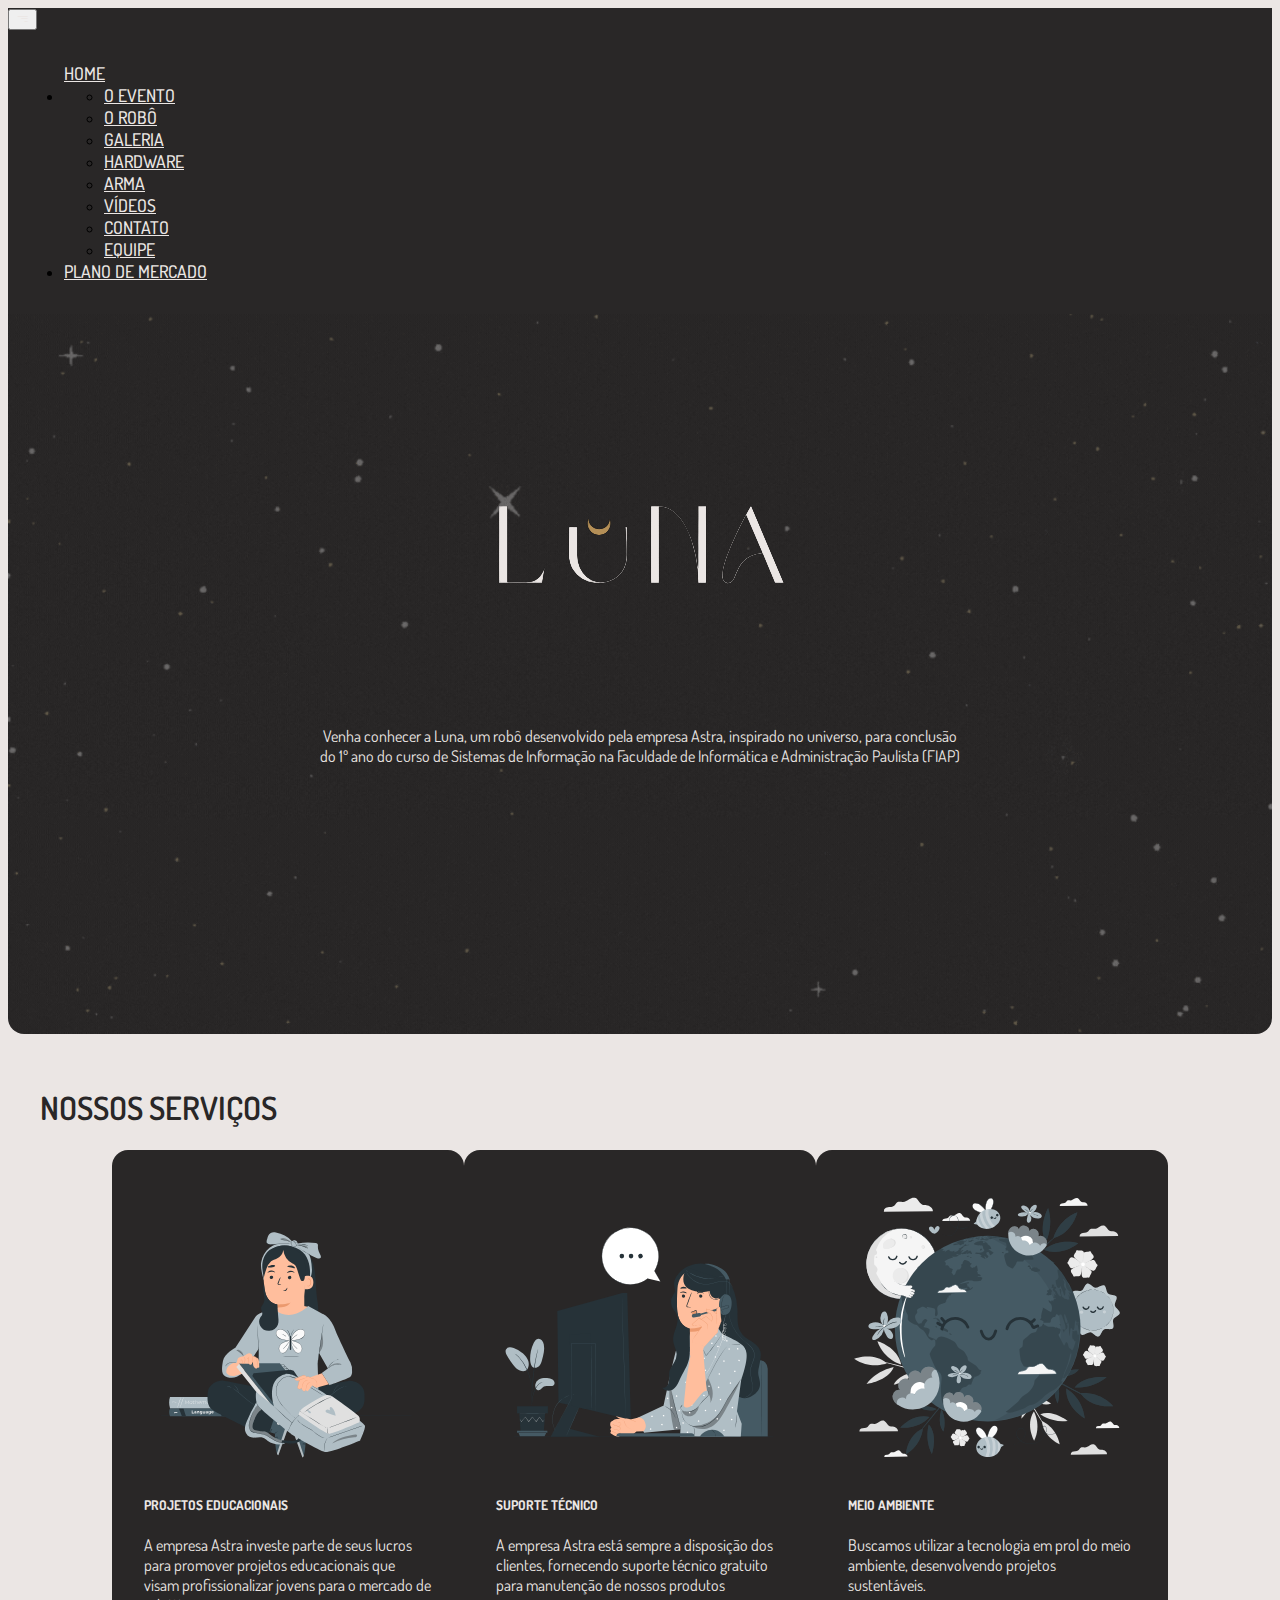
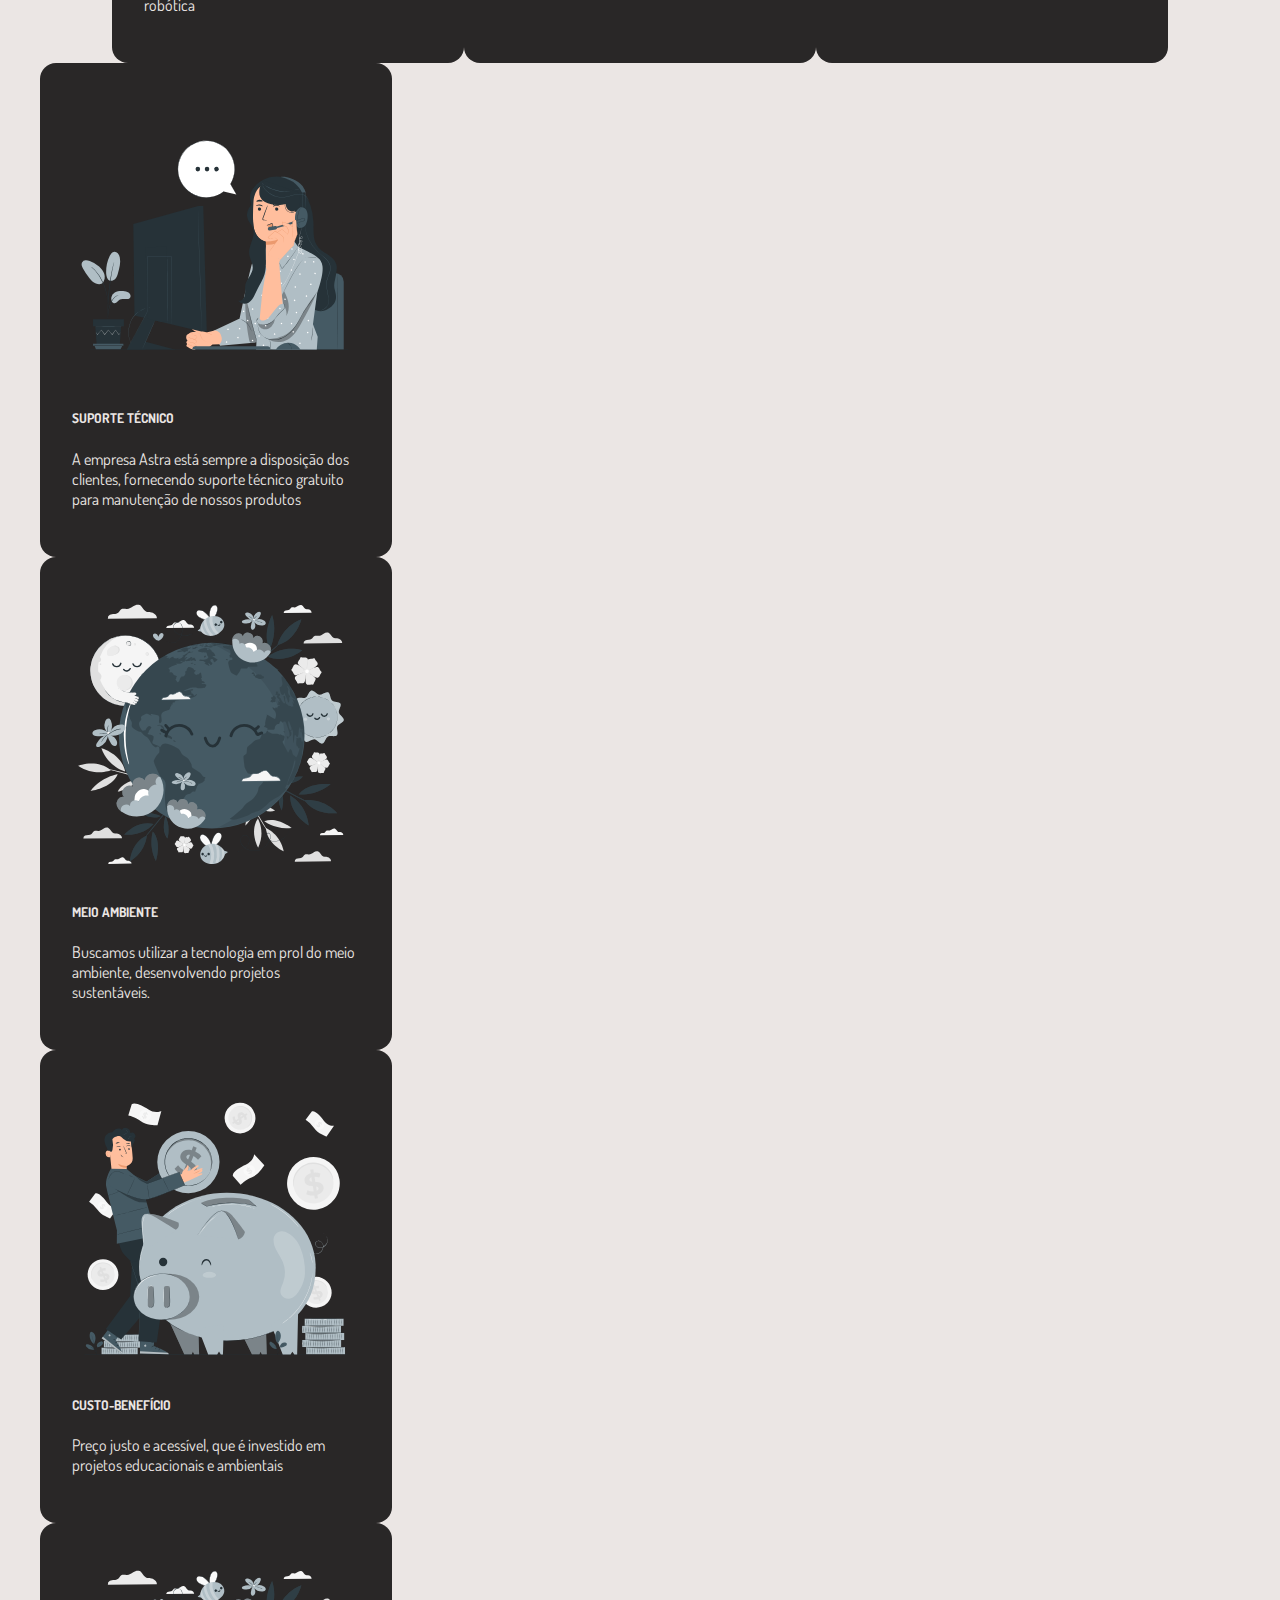
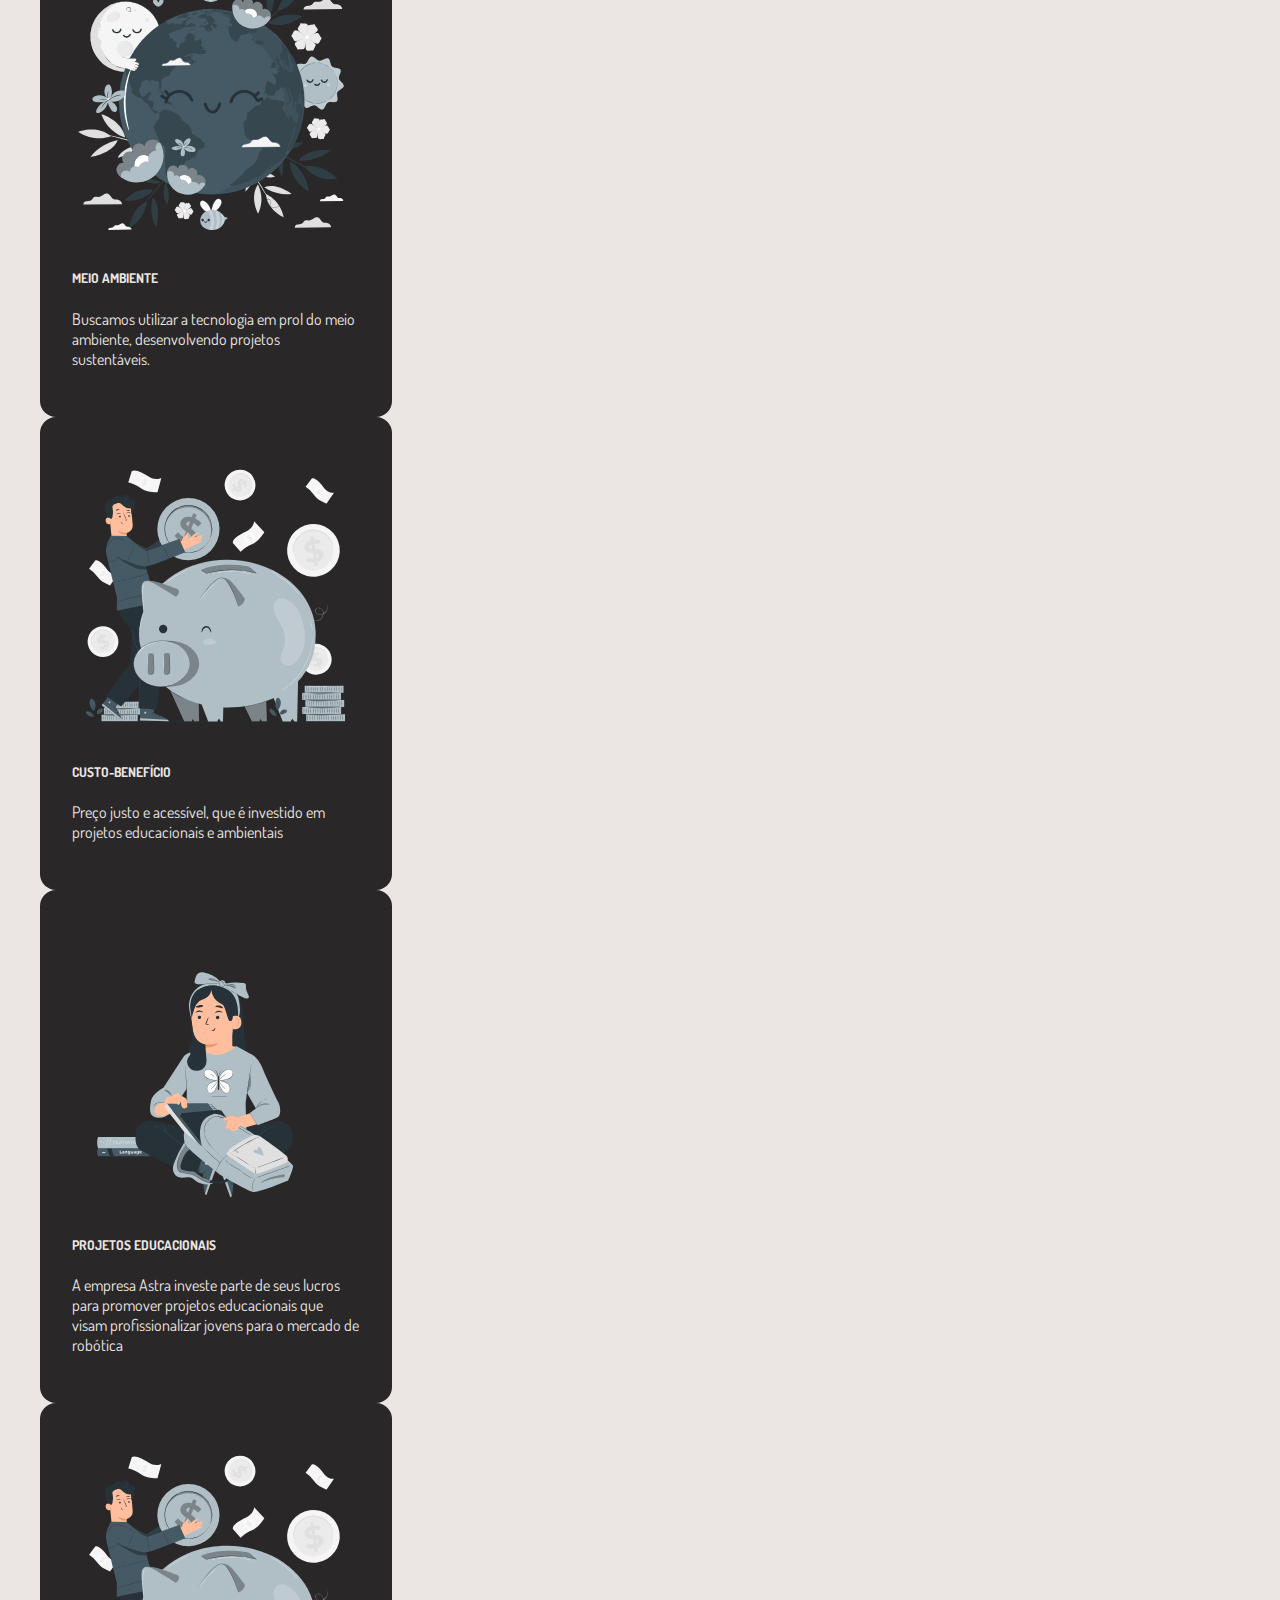
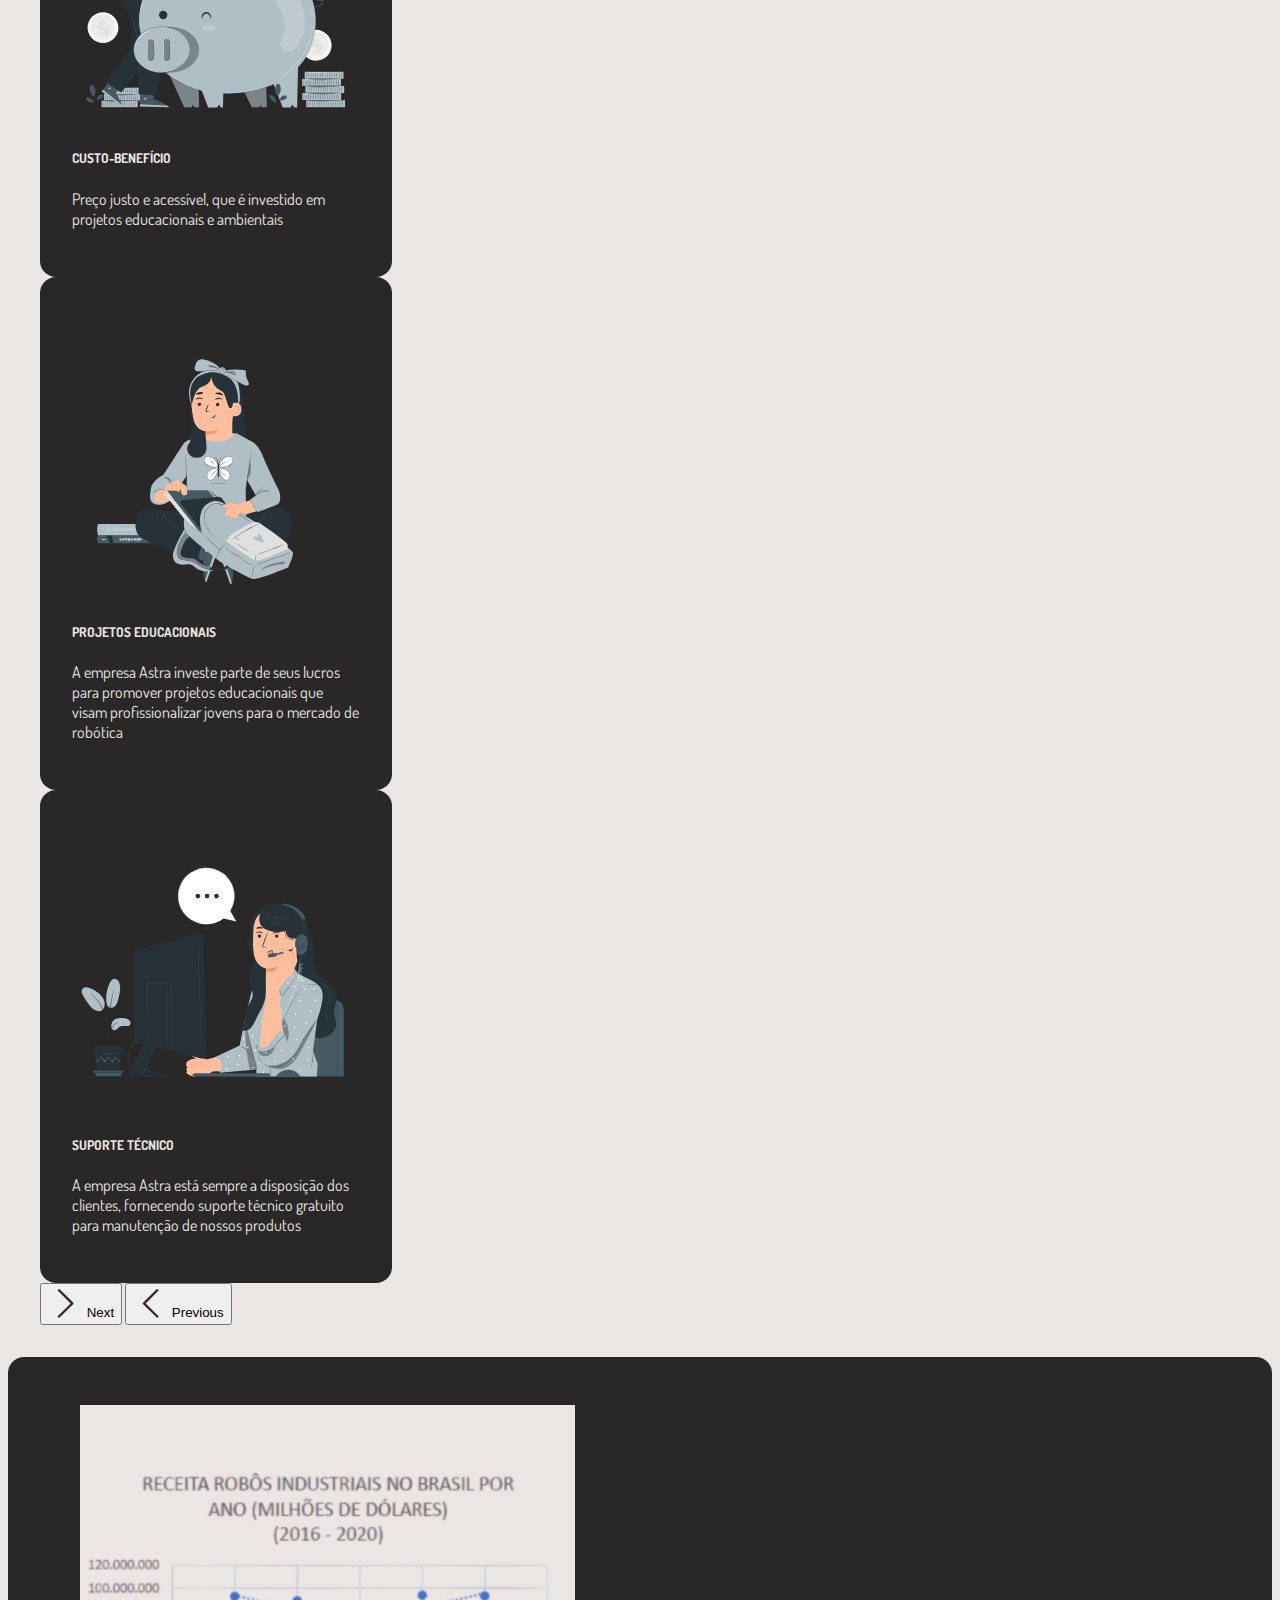
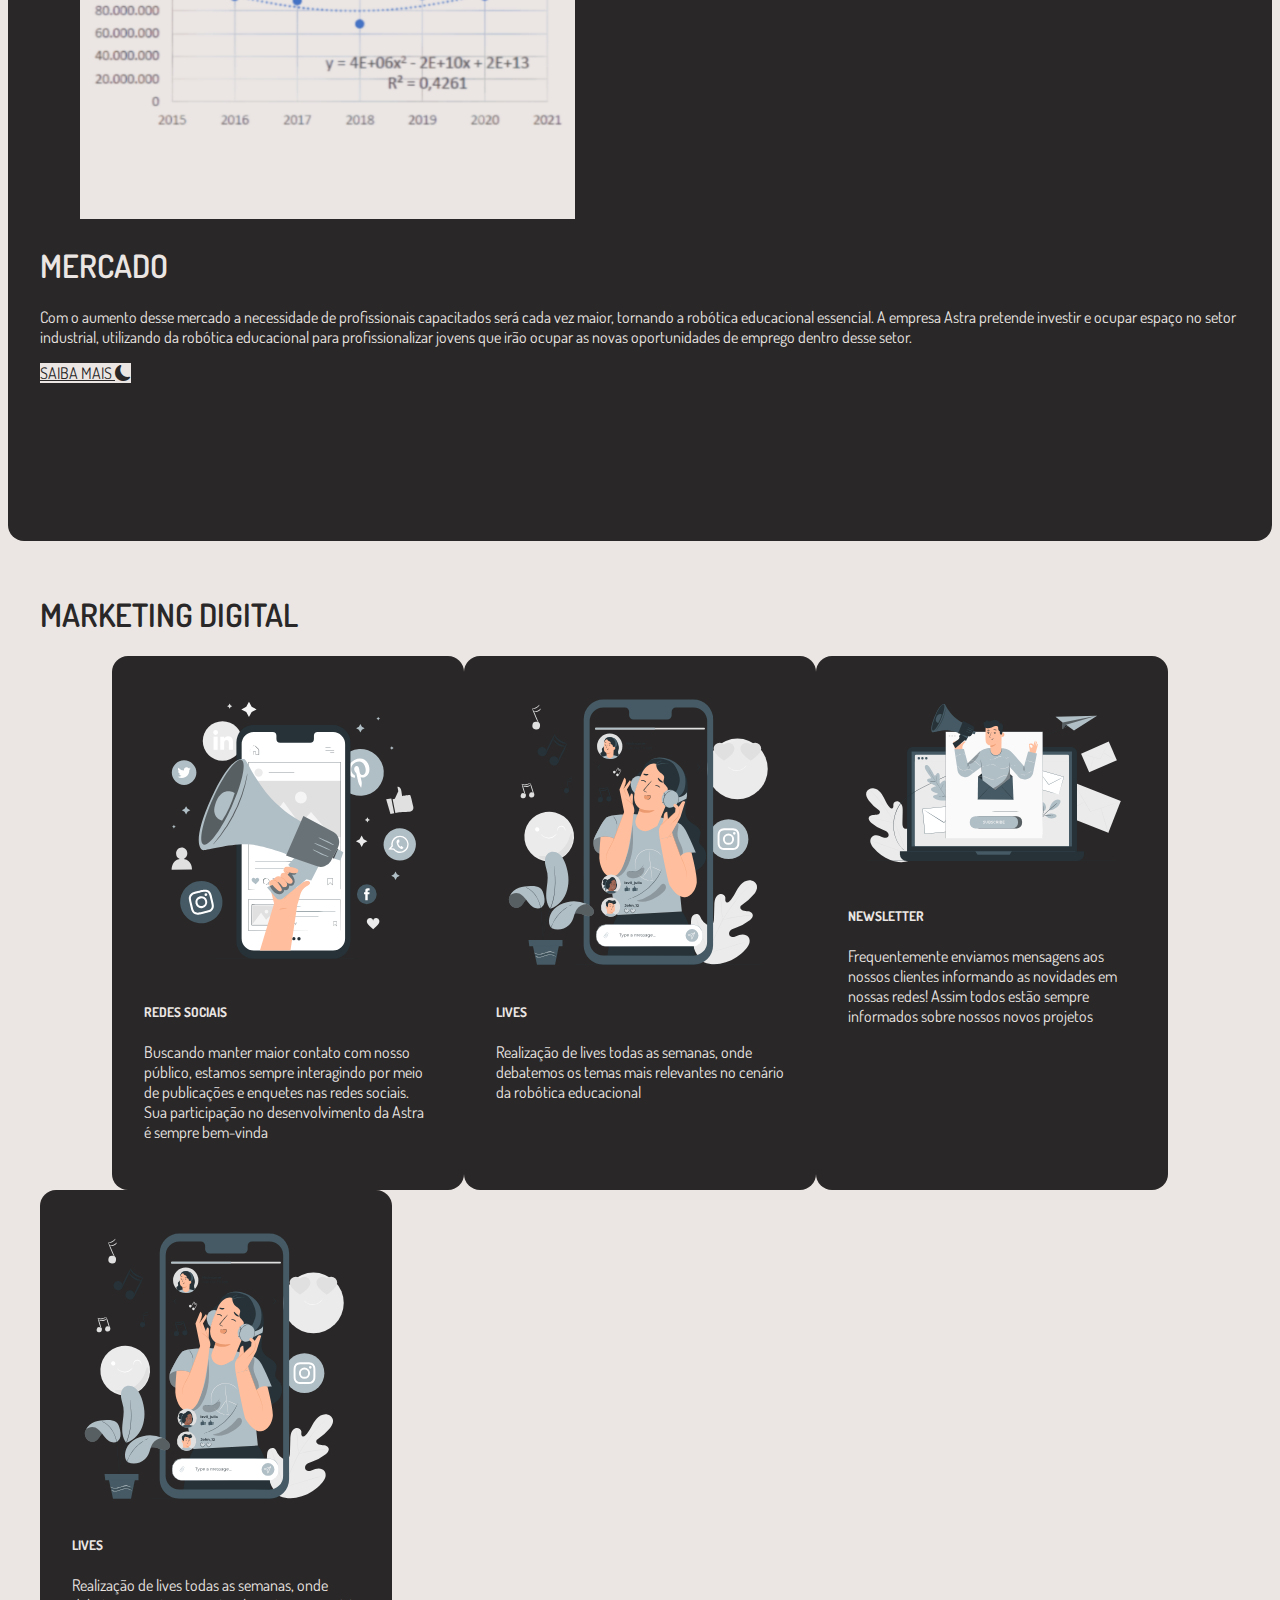
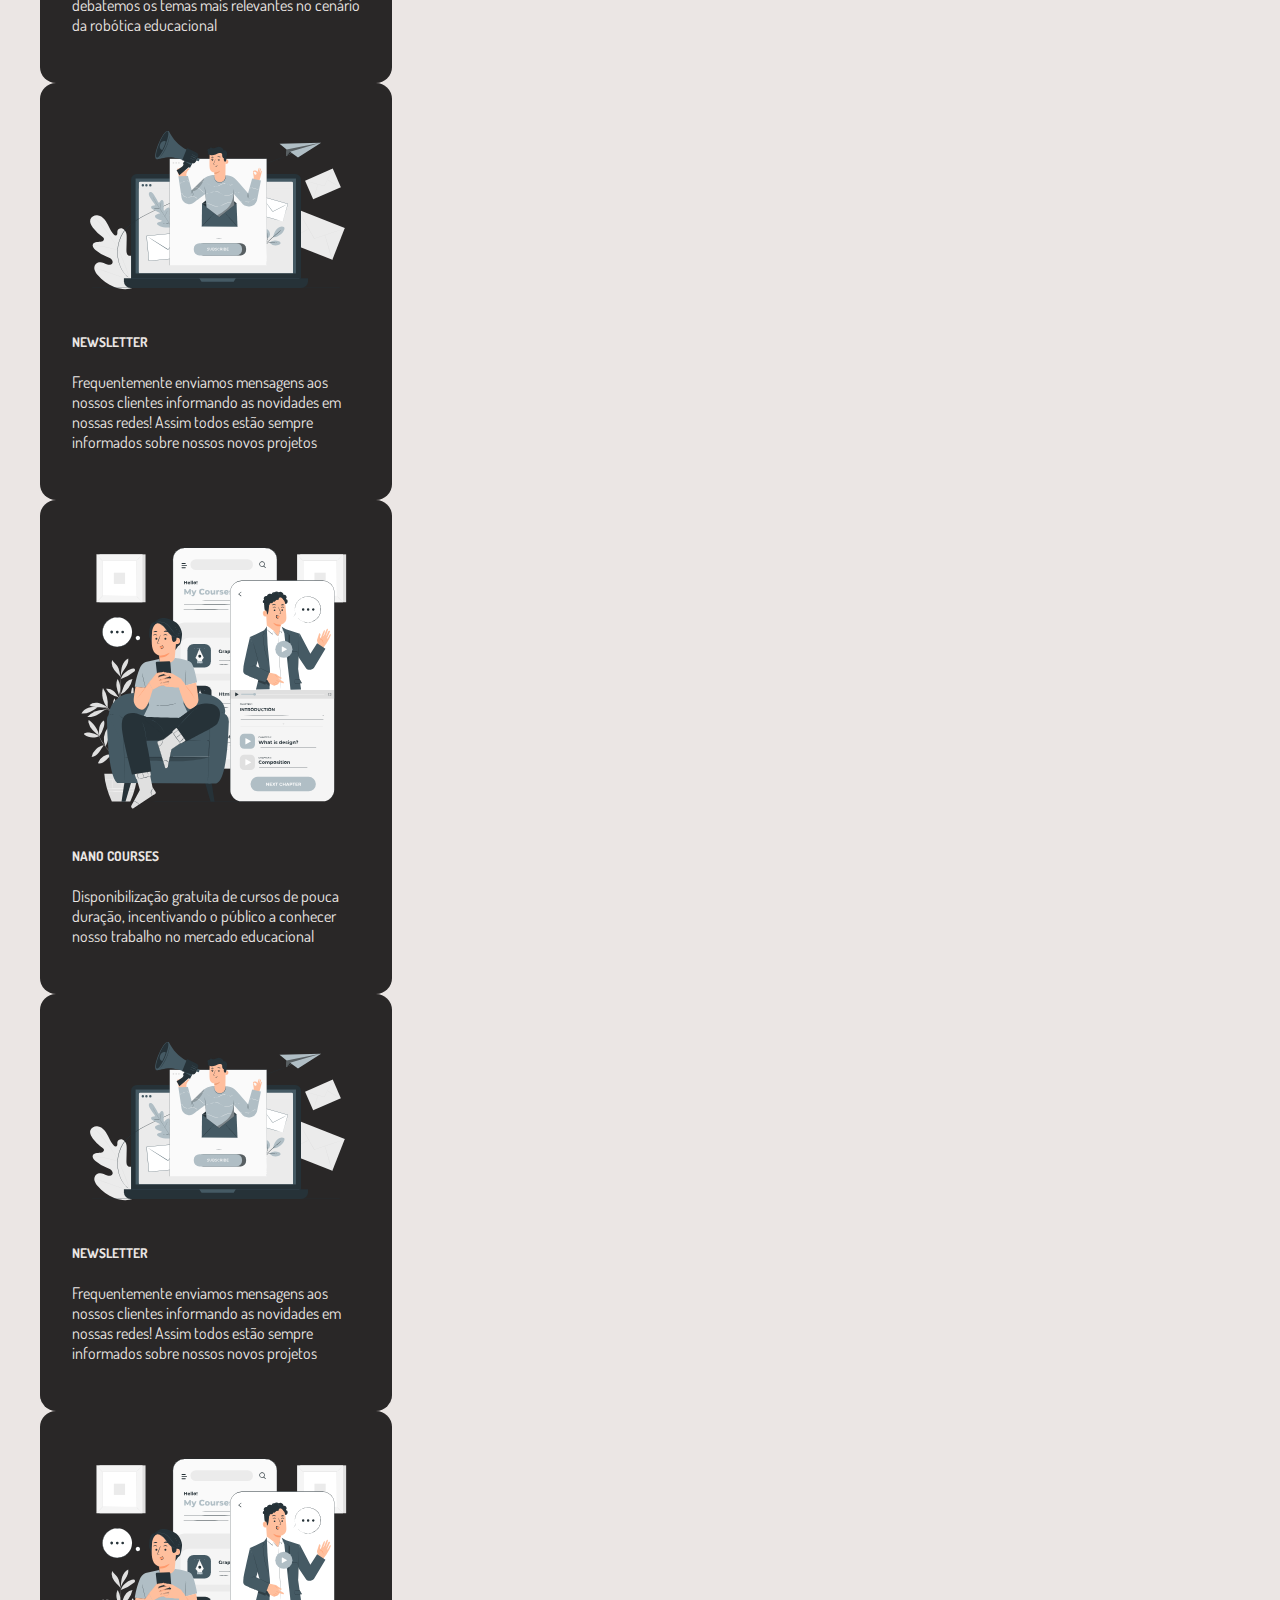
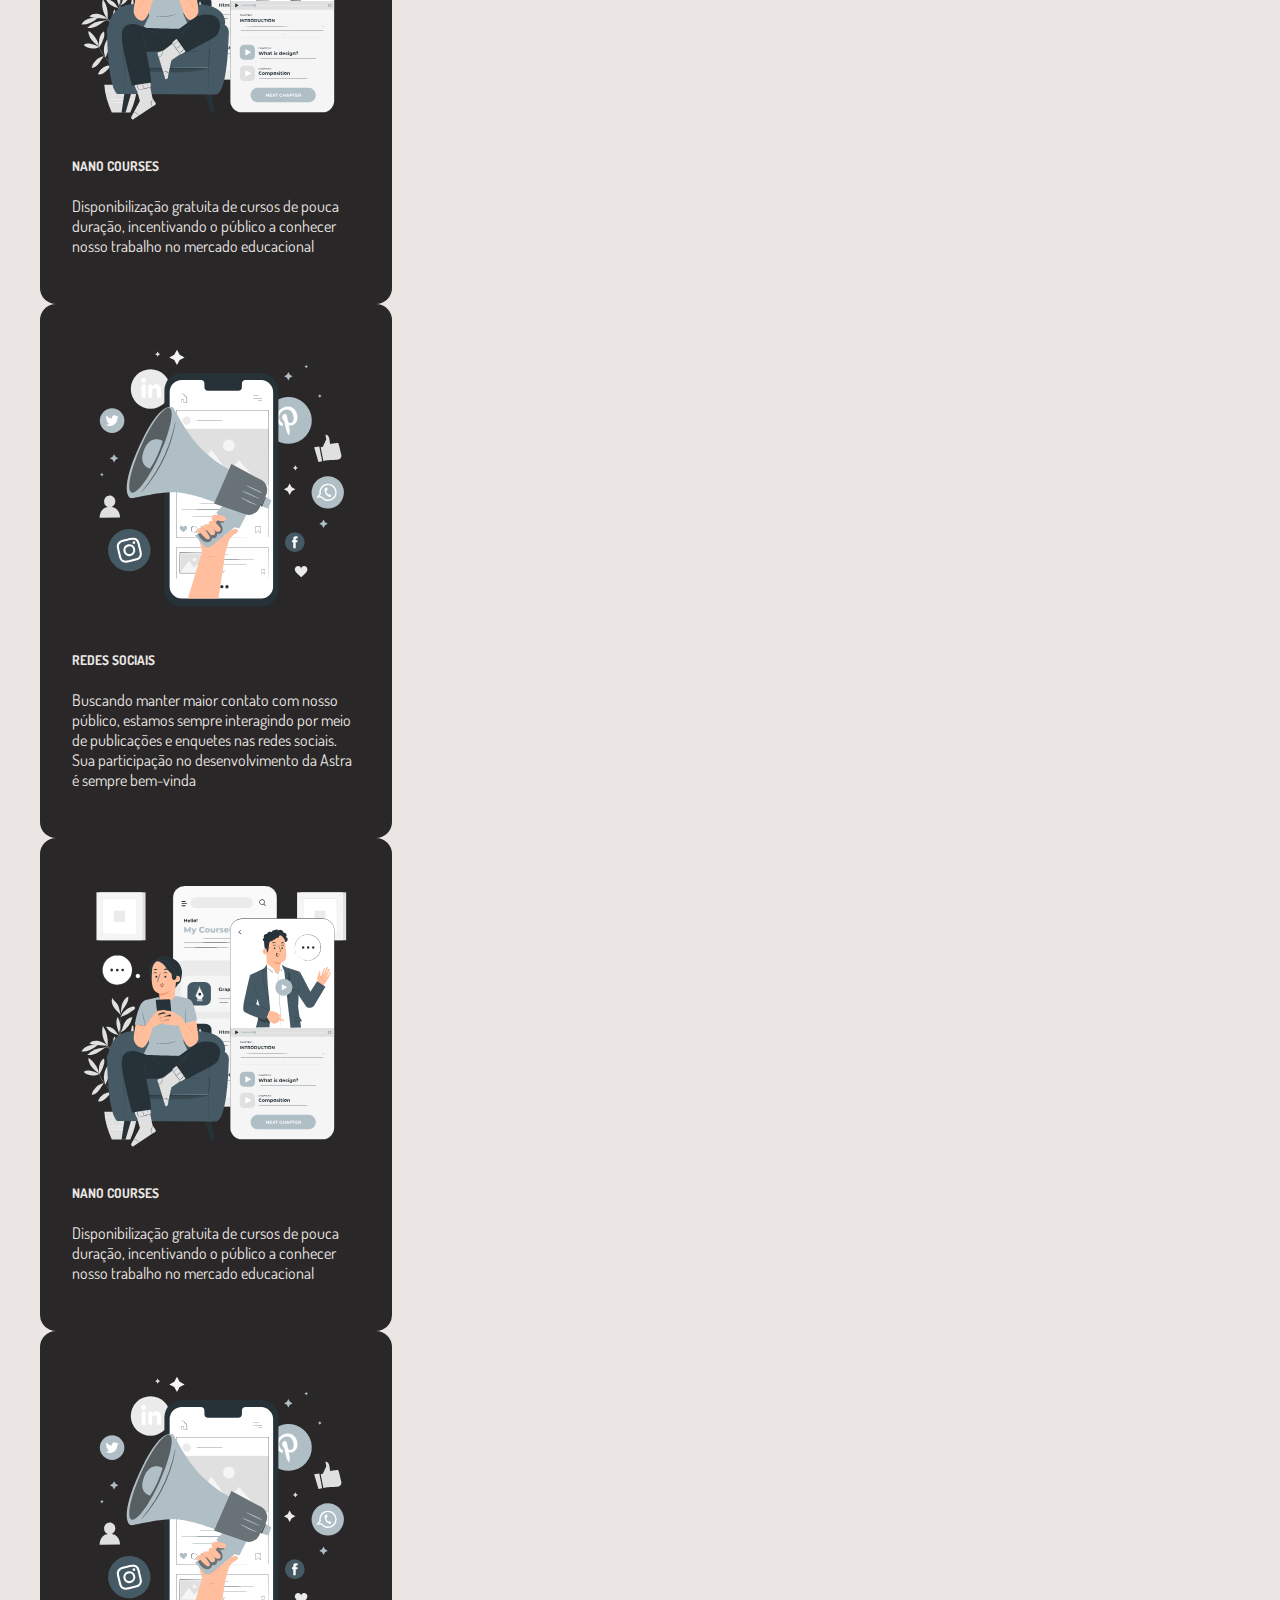
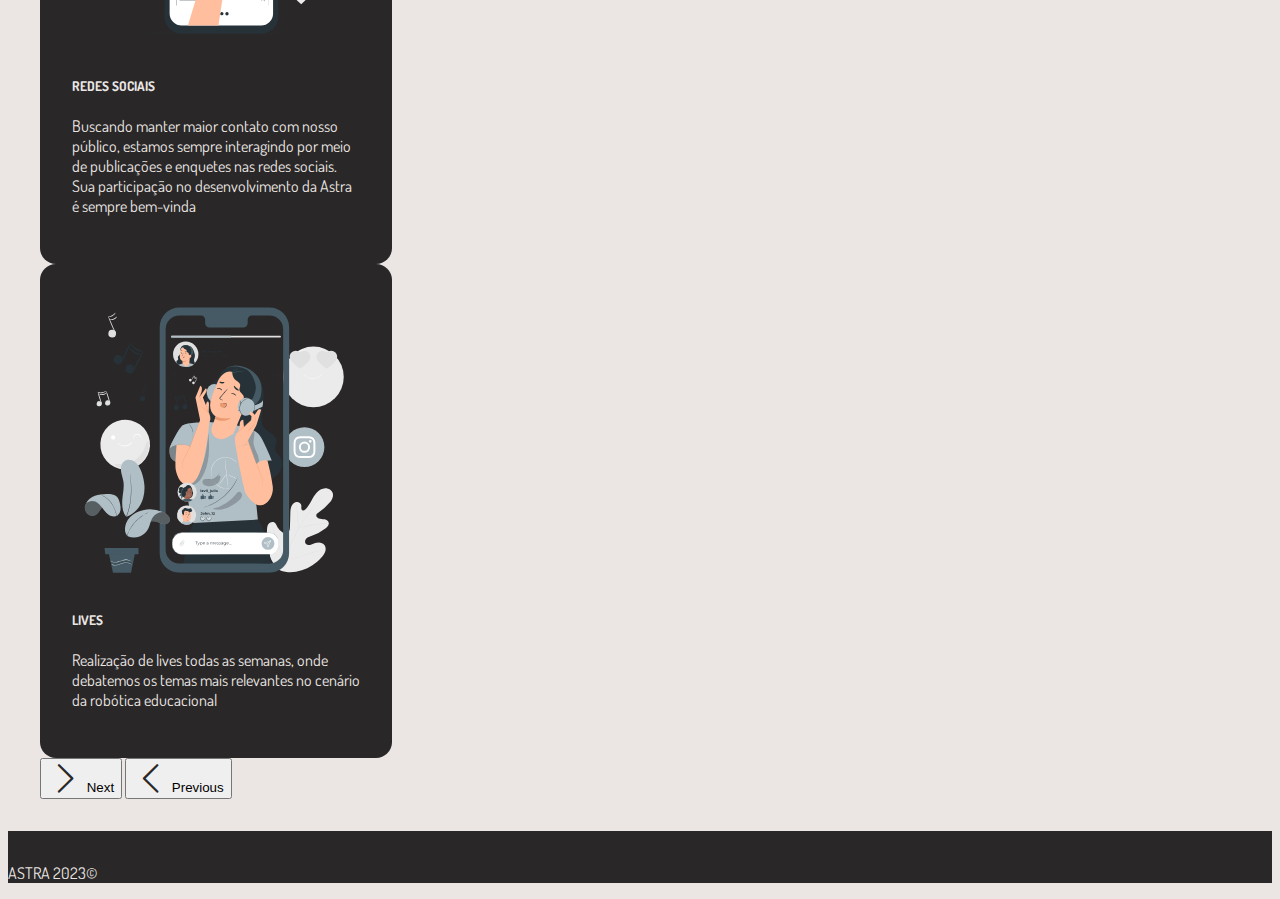
<file: plano-de-mercado.html>
<!doctype html>
<html lang="pt-br">

<head>
    <meta charset="utf-8">
    <meta name="viewport" content="width=device-width, initial-scale=1">

    <title>Luna</title>

    <!-- Google Fonts -->
    <link rel="preconnect" href="https://fonts.googleapis.com">
    <link rel="preconnect" href="https://fonts.gstatic.com" crossorigin>
    <link href="https://fonts.googleapis.com/css2?family=Dosis:wght@500;700&display=swap" rel="stylesheet">

    <!-- BS Icons -->
    <link rel="stylesheet" href="https://cdn.jsdelivr.net/npm/bootstrap-icons@1.10.5/font/bootstrap-icons.css">

    <!-- Chamada da CSS do BS -->
    <link href="https://cdn.jsdelivr.net/npm/bootstrap@5.3.1/dist/css/bootstrap.min.css" rel="stylesheet"
        integrity="sha384-4bw+/aepP/YC94hEpVNVgiZdgIC5+VKNBQNGCHeKRQN+PtmoHDEXuppvnDJzQIu9" crossorigin="anonymous">

    <!-- Minha CSS -->
    <link rel="stylesheet" href="./css/style.css">
</head>

<body>       
    <header>
        <!-- menu principal -->
        <nav class="navbar navbar-expand-lg background-nav">
            <div class="container-fluid">
                <a class="navbar-brand logo" href="#">
                </a>
                <button class="navbar-toggler" type="button" data-bs-toggle="collapse" data-bs-target="#navbarNav"
                    aria-controls="navbarNav" aria-expanded="false" aria-label="Toggle navigation">
                    <i class="bi bi-filter-right"></i>
                </button>
                <div class="collapse navbar-collapse" id="navbarNav">
                    <ul class="navbar-nav ms-auto">
                        <a class="nav-link font-nav" href="index.html">
                            HOME
                        </a>
                        <a class="nav-link dropdown-toggle font-nav" href="" role="button" data-bs-toggle="dropdown" aria-expanded="false">
                        </a>
                        <li class="nav-item dropdown nav-item me-2">
                            <ul class="dropdown-menu">
                                <li class="nav-item me-2">
                                    <a class="nav-link font-nav dropdown-item" href="#evento">O EVENTO</a>
                                </li>
                                <li class="nav-item me-2">
                                    <a class="nav-link font-nav dropdown-item" href="#robo">O ROBÔ</a>
                                </li>
                                <li class="nav-item me-2">
                                    <a class="nav-link font-nav dropdown-item" href="#galeria">GALERIA</a>
                                </li>
                                <li class="nav-item me-2">
                                    <a class="nav-link font-nav dropdown-item" href="#hardware">HARDWARE</a>
                                </li>
                                <li class="nav-item me-2">
                                    <a class="nav-link font-nav dropdown-item" href="#arma">ARMA</a>
                                </li>
                                <li class="nav-item me-2">
                                    <a class="nav-link font-nav dropdown-item" href="#videos">VÍDEOS</a>
                                </li>
                                <li class="nav-item">
                                    <a class="nav-link font-nav dropdown-item" href="#contato">CONTATO</a>
                                </li>
                                <li class="nav-item me-2">
                                    <a class="nav-link font-nav dropdown-item" href="#equipe">EQUIPE</a>
                                </li>
                            </ul>
                        </li>
                        <li class="nav-item me-2">
                            <a class="nav-link  font-nav" href="plano-de-mercado.html">PLANO DE MERCADO</a>
                        </li>
                    </ul>
                </div>
            </div>
        </nav>
    </header>

    <div id="containerini">
        <figure class="container-logo d-flex justify-content-center">
            <img class='logo img-fluid' src="./assets/logo.png" alt="Nome Luna com uma lua em cima da letra u">
        </figure>
        <p class="text-ini lead col-md-12 d-flex justify-content-center">
            Venha conhecer a Luna, um robô desenvolvido pela empresa Astra, inspirado no universo, para conclusão do 1º ano do curso de Sistemas de Informação na 
            Faculdade de Informática e Administração Paulista (FIAP)
        </p>
    </div>

    <main class="container-fluid">
        <section id="galeria" class="container-light row">
            <h1 class="text-center display-3 text-dark">NOSSOS SERVIÇOS</h1>
            <div class="carousel servico mt-5 mb-5" data-bs-ride="carousel" id="carouselExample4">
                <div class="carousel-inner">
                    <div class="carousel-item servico-item active">
                        <div class="card ms-3 me-3 col-md-3 container-dark text-light" style="width: 18rem;">
                            <img src="./assets/estudante.svg" class="card-img-top img-fluid" alt="Estudante guardando cadernos na mochila">
                            <div class="card-body">
                                <h5 class="mt-3 mb-3">
                                    PROJETOS EDUCACIONAIS
                                </h5>
                              <p class="card-text">A empresa Astra investe parte de seus lucros para promover projetos educacionais que visam profissionalizar jovens para o mercado de robótica</p>
                            </div>
                        </div>
                    </div>
                    <div class="carousel-item servico-item">
                        <div class="card ms-3 me-3 col-md-3 container-dark text-light" style="width: 18rem;">
                            <img src="./assets/suporte.svg" class="card-img-top img-fluid"alt="Mulher com headset atentendedno um cliente">
                            <div class="card-body">
                                <h5 class="mt-3 mb-3">
                                    SUPORTE TÉCNICO
                                </h5>
                              <p class="card-text">A empresa Astra está sempre a disposição dos clientes, fornecendo suporte técnico gratuito para manutenção de nossos produtos</p>
                            </div>
                        </div>
                    </div>
                    <div class="carousel-item servico-item">
                        <div class="card ms-3 me-3 col-md-3 container-dark text-light" style="width: 18rem;">
                            <img src="./assets/terra.svg" class="card-img-top img-fluid" alt="Planeta Terra sorrindo">
                            <div class="card-body">
                                <h5 class="mt-3 mb-3">
                                    MEIO AMBIENTE
                                </h5>
                              <p class="card-text">Buscamos utilizar a tecnologia em prol do meio ambiente, desenvolvendo projetos sustentáveis.</p>
                            </div>
                        </div>
                    </div>
                    <div class="carousel-item servico-item">
                        <div class="card ms-3 me-3 col-md-3 container-dark text-light" style="width: 18rem;">
                            <img src="./assets/custo_beneficio.svg" class="card-img-top img-fluid" alt="Homem colocando moeda em um cofre de porco">
                            <div class="card-body">
                                <h5 class="mt-3 mb-3">
                                    CUSTO-BENEFÍCIO
                                </h5>
                              <p class="card-text">Preço justo e acessível, que é investido em projetos educacionais e ambientais</p>
                            </div>
                        </div>
                    </div>
                </div>
                  <button class="carousel-control-next control-servico-next" type="button" data-bs-target="#carouselExample4" data-bs-slide="next">
                    <i class="carousel-control-next-icon bi bi-chevron-right" aria-hidden="true"></i>
                    <span class="visually-hidden">Next</span>
                  </button> 
                  <button class="carousel-control-prev control-servico-prev" type="button" data-bs-target="#carouselExample4" data-bs-slide="prev">
                    <i class="carousel-control-prev-icon bi bi-chevron-left" aria-hidden="true"></i>
                    <span class="visually-hidden">Previous</span>
                  </button>
            </div> 
        </section>

        <section class="container-dark align-items-center justify-content-evenly row mercado" id="robo">
            <figure class="col-md-4 d-flex justify-content-center">
                <img class="astronauta img-fluid rounded" src="./assets/grafico.png" alt="Gráfico mostrando crescimento de vendas de robôs no Brasil">
            </figure>
            <div class="text-center col-md-5">
                <h1 class="display-3 text-light">MERCADO</h1>
                <p class="lead my-5 text-light">
                    Com o aumento desse mercado a necessidade de profissionais capacitados será cada vez maior, tornando a robótica educacional essencial.
                    A empresa Astra pretende investir e ocupar espaço no setor industrial, utilizando da robótica educacional para profissionalizar jovens que irão ocupar as novas oportunidades de emprego dentro desse setor.                </p>
                <a href="./assets/pesquisa.pdf" class="btn p-3 btn-primary-light btn-lg text-dark">SAIBA MAIS <i 
                    class="bi bi-moon-fill ms-2"></i></a>
            </div>
        </section>

        <section id="galeria" class="container-light row">
            <h1 class="text-center display-3 text-dark">MARKETING DIGITAL</h1>
            <div class="carousel marketing mt-5 mb-5" data-bs-ride="carousel" id="carouselExample5">
                <div class="carousel-inner">
                    <div class="carousel-item marketing-item active">
                        <div class="card ms-3 me-3 col-md-3 container-dark text-light" style="width: 18rem;">
                            <img src="./assets/redes_sociais.svg" class="card-img-top img-fluid" alt="Alto-falante com redes sociais em volta">
                            <div class="card-body">
                                <h5 class="mt-3 mb-3">
                                    REDES SOCIAIS
                                </h5>
                              <p class="card-text">Buscando manter maior contato com nosso público, estamos sempre interagindo por meio de publicações e enquetes nas redes sociais. Sua participação no desenvolvimento da Astra é sempre bem-vinda</p>
                            </div>
                        </div>
                    </div>
                    <div class="carousel-item marketing-item">
                        <div class="card ms-3 me-3 col-md-3 container-dark text-light" style="width: 18rem;">
                            <img src="./assets/live.svg" class="card-img-top img-fluid"alt="Menina de fone fazendo live em uma rede social">
                            <div class="card-body">
                                <h5 class="mt-3 mb-3">
                                    LIVES
                                </h5>
                              <p class="card-text">Realização de lives todas as semanas, onde debatemos os temas mais relevantes no cenário da robótica educacional</p>
                            </div>
                        </div>
                    </div>
                    <div class="carousel-item marketing-item">
                        <div class="card ms-3 me-3 col-md-3 container-dark text-light" style="width: 18rem;">
                            <img src="./assets/news_letter.svg" class="card-img-top img-fluid" alt="Menino dentro de um computador com jornais em volta">
                            <div class="card-body">
                                <h5 class="mt-3 mb-3">
                                    NEWSLETTER
                                </h5>
                              <p class="card-text">Frequentemente enviamos mensagens aos nossos clientes informando as novidades em nossas redes! Assim todos estão sempre informados sobre nossos novos projetos</p>
                            </div>
                        </div>
                    </div>
                    <div class="carousel-item marketing-item">
                        <div class="card ms-3 me-3 col-md-3 container-dark text-light" style="width: 18rem;">
                            <img src="./assets/courses.svg" class="card-img-top img-fluid" alt="Menino vendo cursos nas redes sociais">
                            <div class="card-body">
                                <h5 class="mt-3 mb-3">
                                    NANO COURSES
                                </h5>
                              <p class="card-text">Disponibilização gratuita de cursos de pouca duração, incentivando o público a conhecer nosso trabalho no mercado educacional</p>
                            </div>
                        </div>
                    </div>
                </div>
                  <button class="carousel-control-next control-marketing-next" type="button" data-bs-target="#carouselExample5" data-bs-slide="next">
                    <i class="carousel-control-next-icon bi bi-chevron-right" aria-hidden="true"></i>
                    <span class="visually-hidden">Next</span>
                  </button> 
                  <button class="carousel-control-prev control-marketing-prev" type="button" data-bs-target="#carouselExample5" data-bs-slide="prev">
                    <i class="carousel-control-prev-icon bi bi-chevron-left" aria-hidden="true"></i>
                    <span class="visually-hidden">Previous</span>
                  </button>
            </div> 
        </section>

        <section class="container-dark-footer row align-items-center justify-content-center" id="contato">
            <p class="text-light text-center text-wrap" style="width: 6rem;">
                ASTRA
                2023©
            </p>
        </section>
    </main>
    
    <script src="https://cdn.jsdelivr.net/npm/bootstrap@5.3.2/dist/js/bootstrap.bundle.min.js"
    integrity="sha384-C6RzsynM9kWDrMNeT87bh95OGNyZPhcTNXj1NW7RuBCsyN/o0jlpcV8Qyq46cDfL" crossorigin="anonymous"></script>

    <script>
        var items = document.querySelectorAll('.servico .servico-item');
        items.forEach((e)=>{
            const slide = 2;
            let next = e.nextElementSibling;
            for(var i=0; i<slide; i++) {
                if(!next) {
                    next = items[0]
                }
                let clonechild = next.cloneNode(true);
                e.appendChild(clonechild.children[0]);
                next = next.nextElementSibling;
            }
        })
    </script>

<script>
    var items = document.querySelectorAll('.marketing .marketing-item');
    items.forEach((e)=>{
        const slide = 2;
        let next = e.nextElementSibling;
        for(var i=0; i<slide; i++) {
            if(!next) {
                next = items[0]
            }
            let clonechild = next.cloneNode(true);
            e.appendChild(clonechild.children[0]);
            next = next.nextElementSibling;
        }
    })
</script>
</body>
</file>
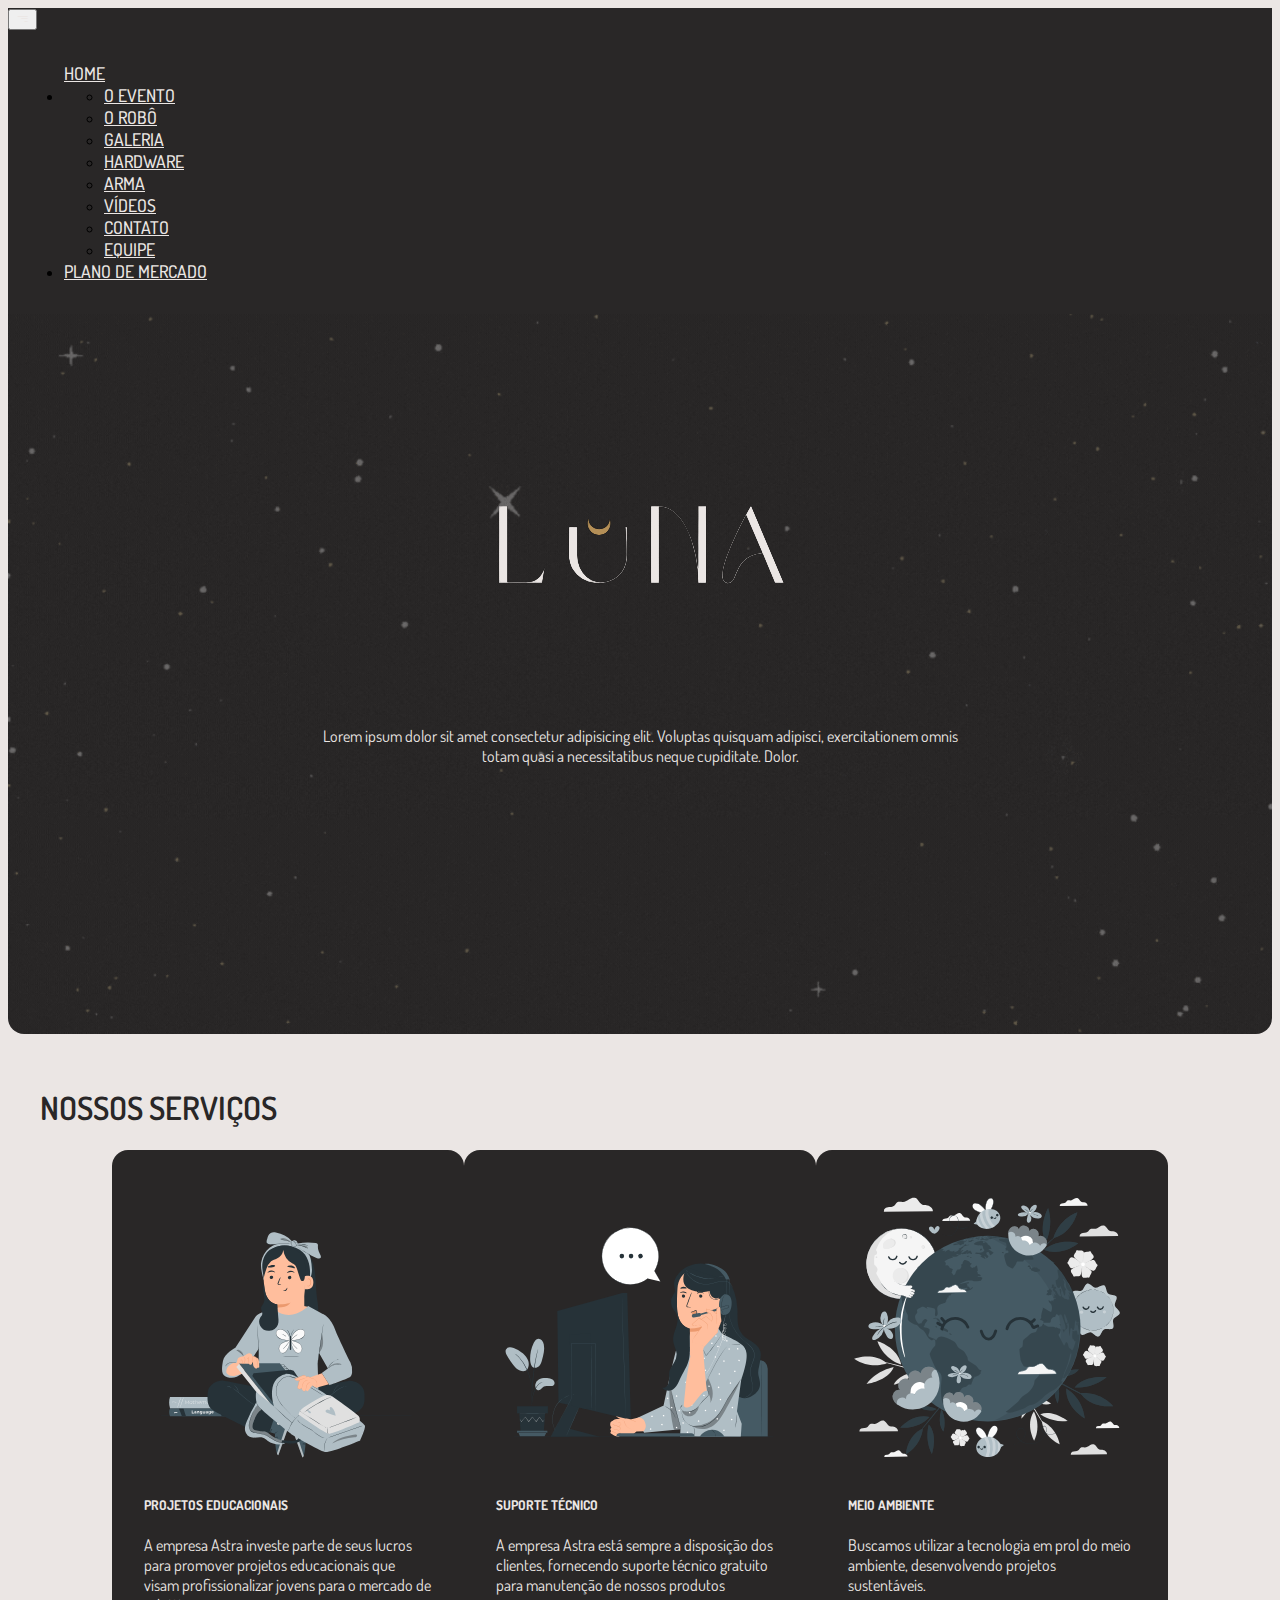
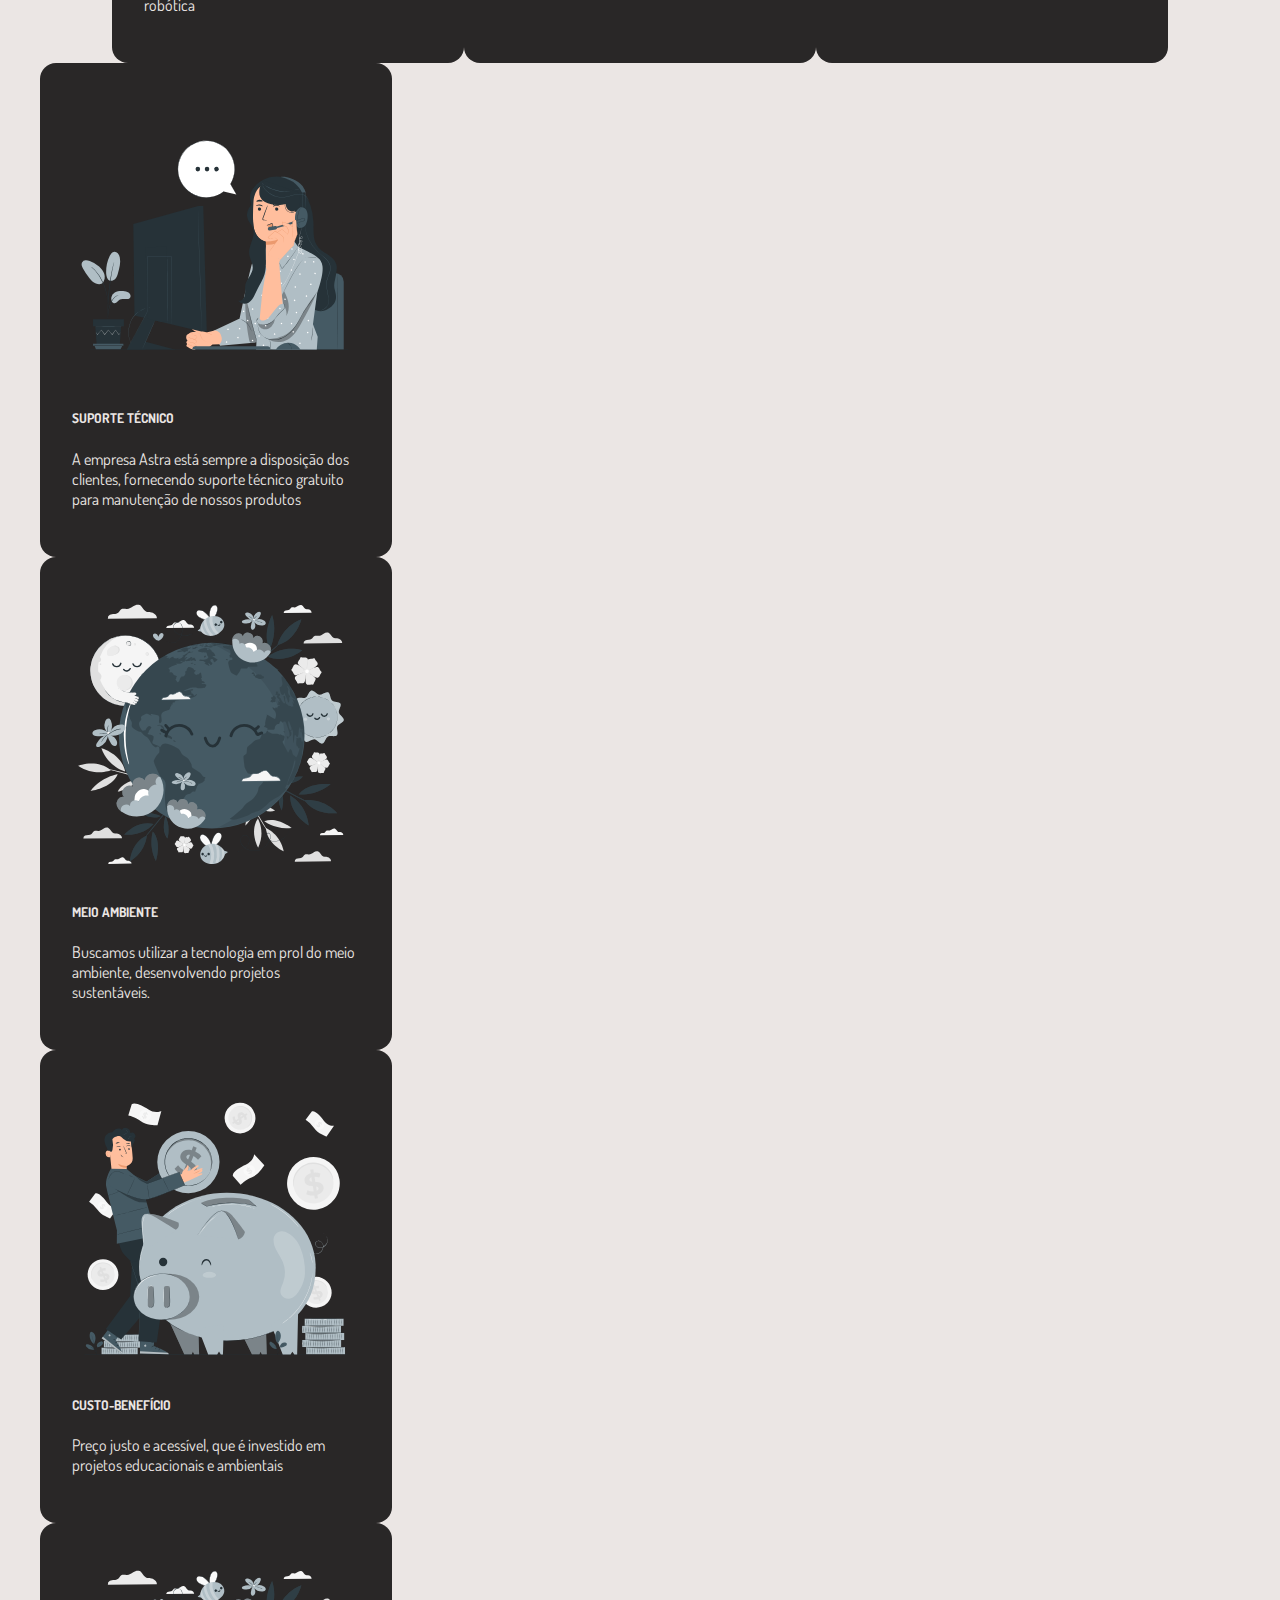
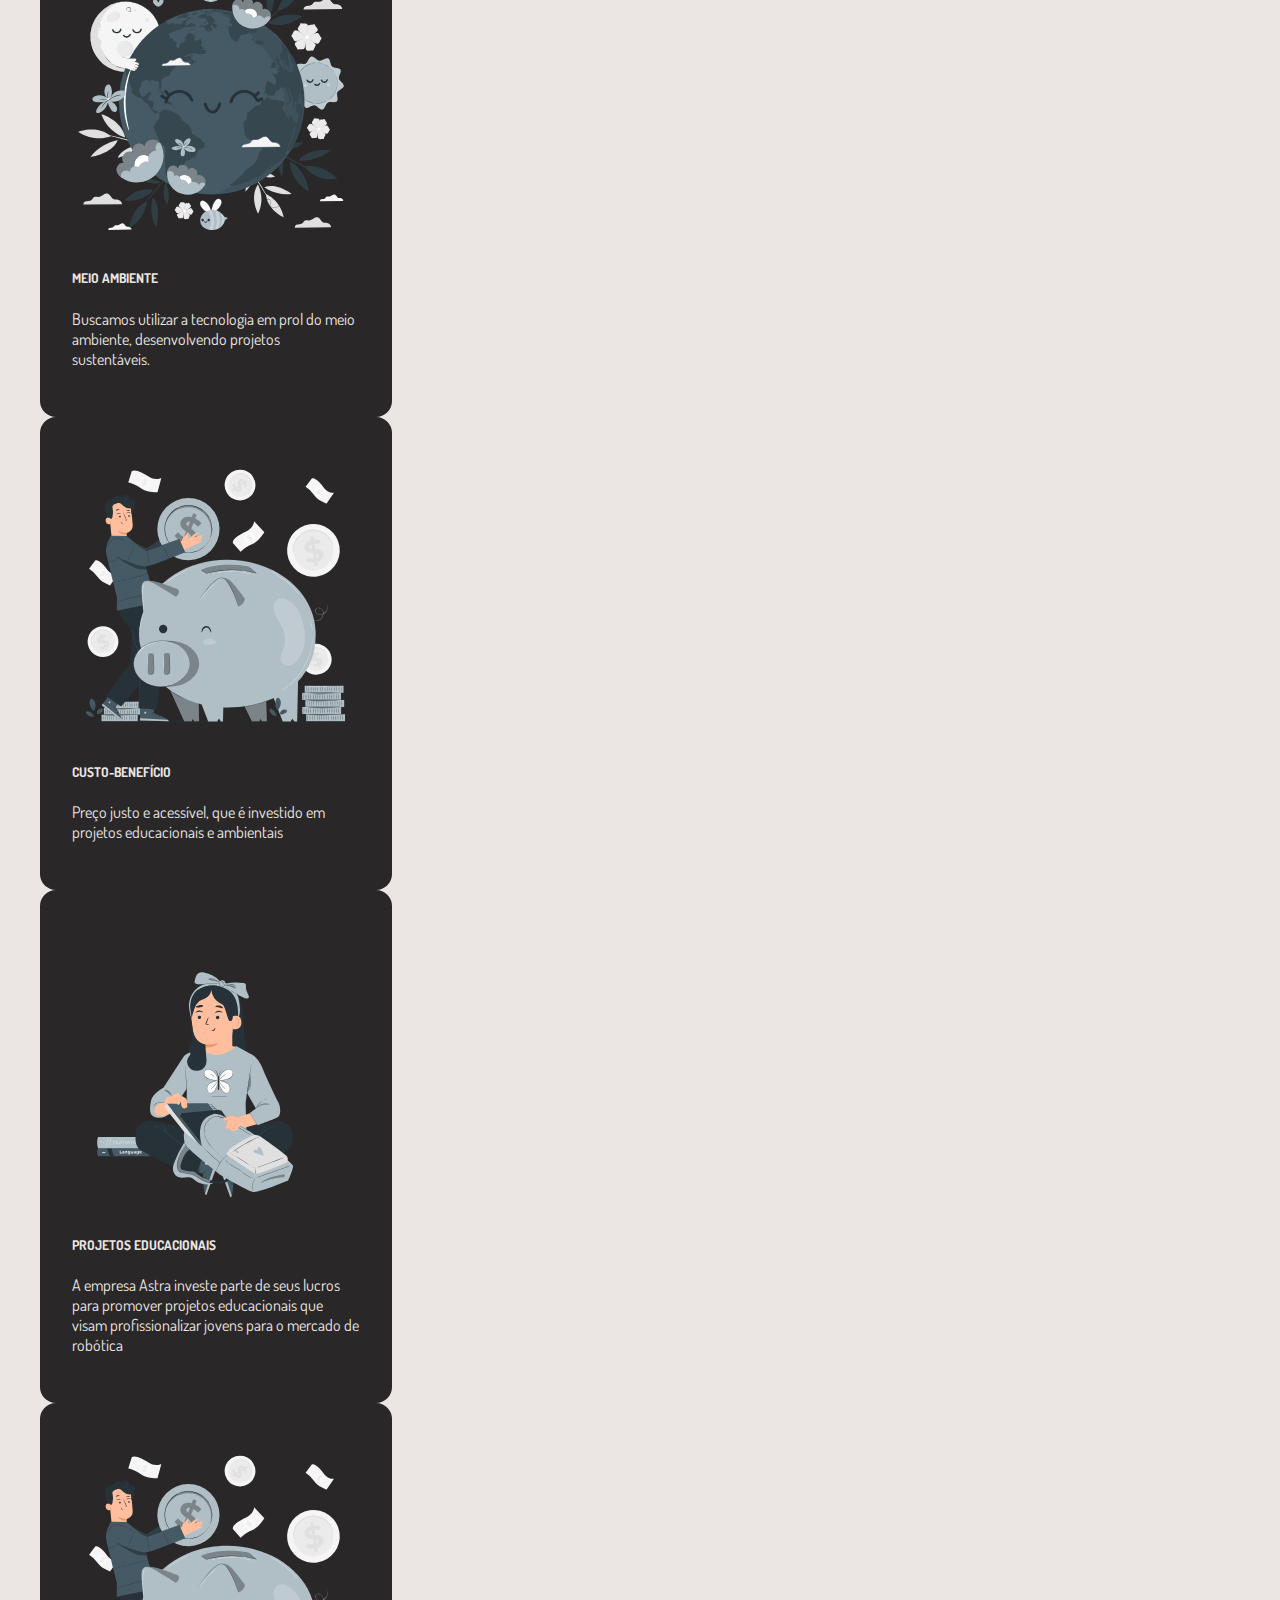
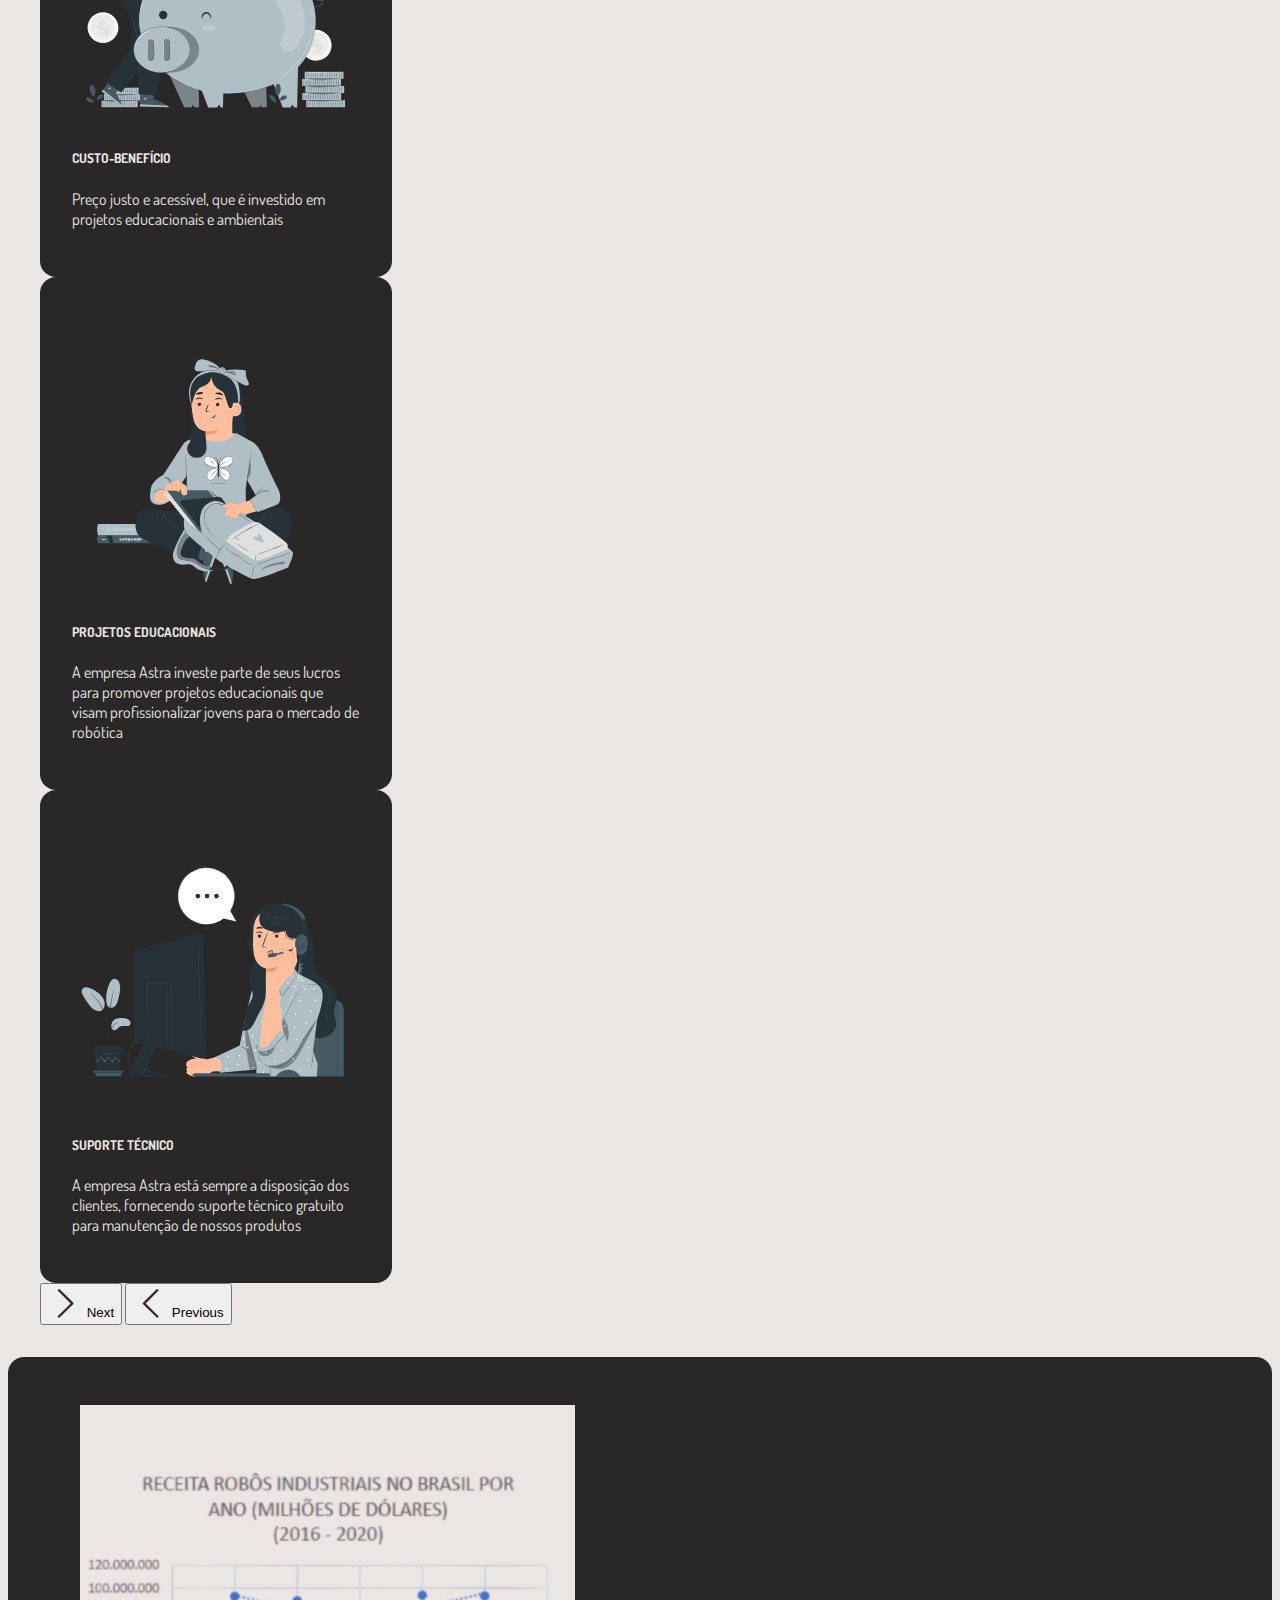
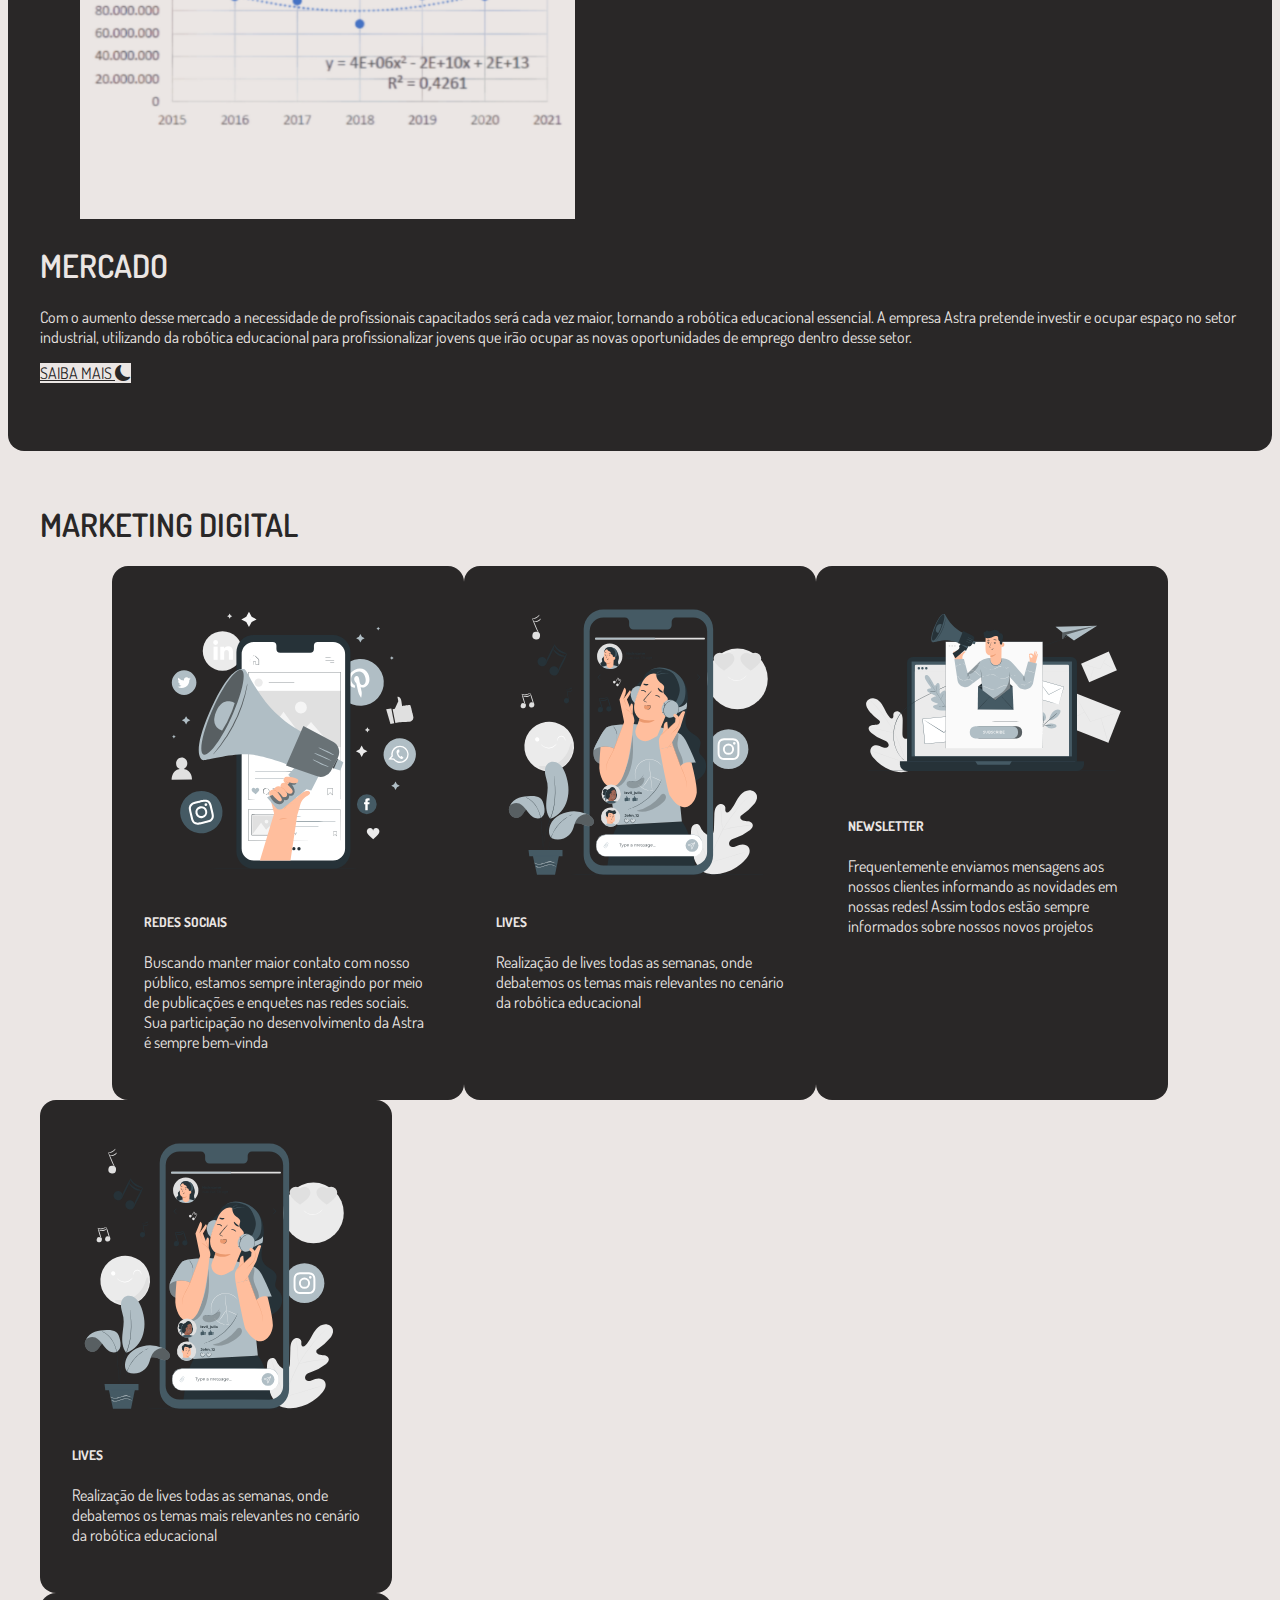
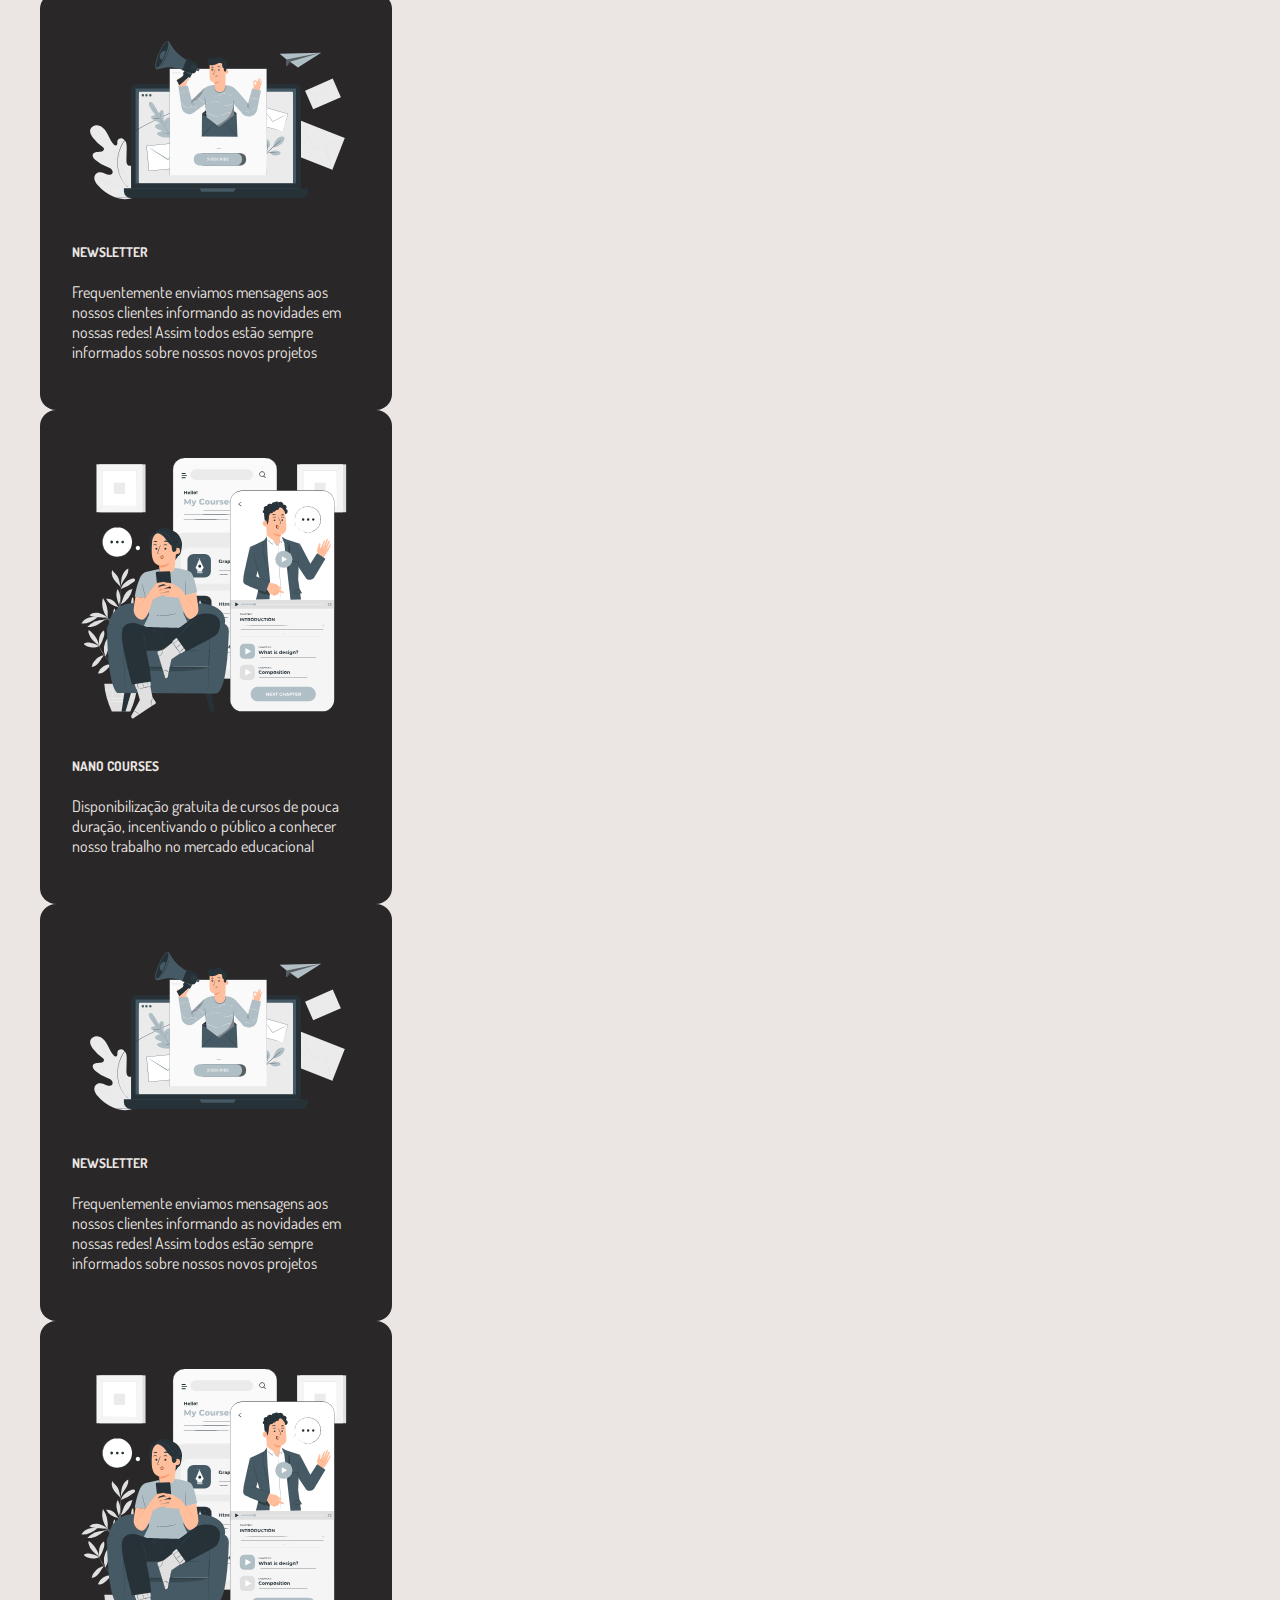
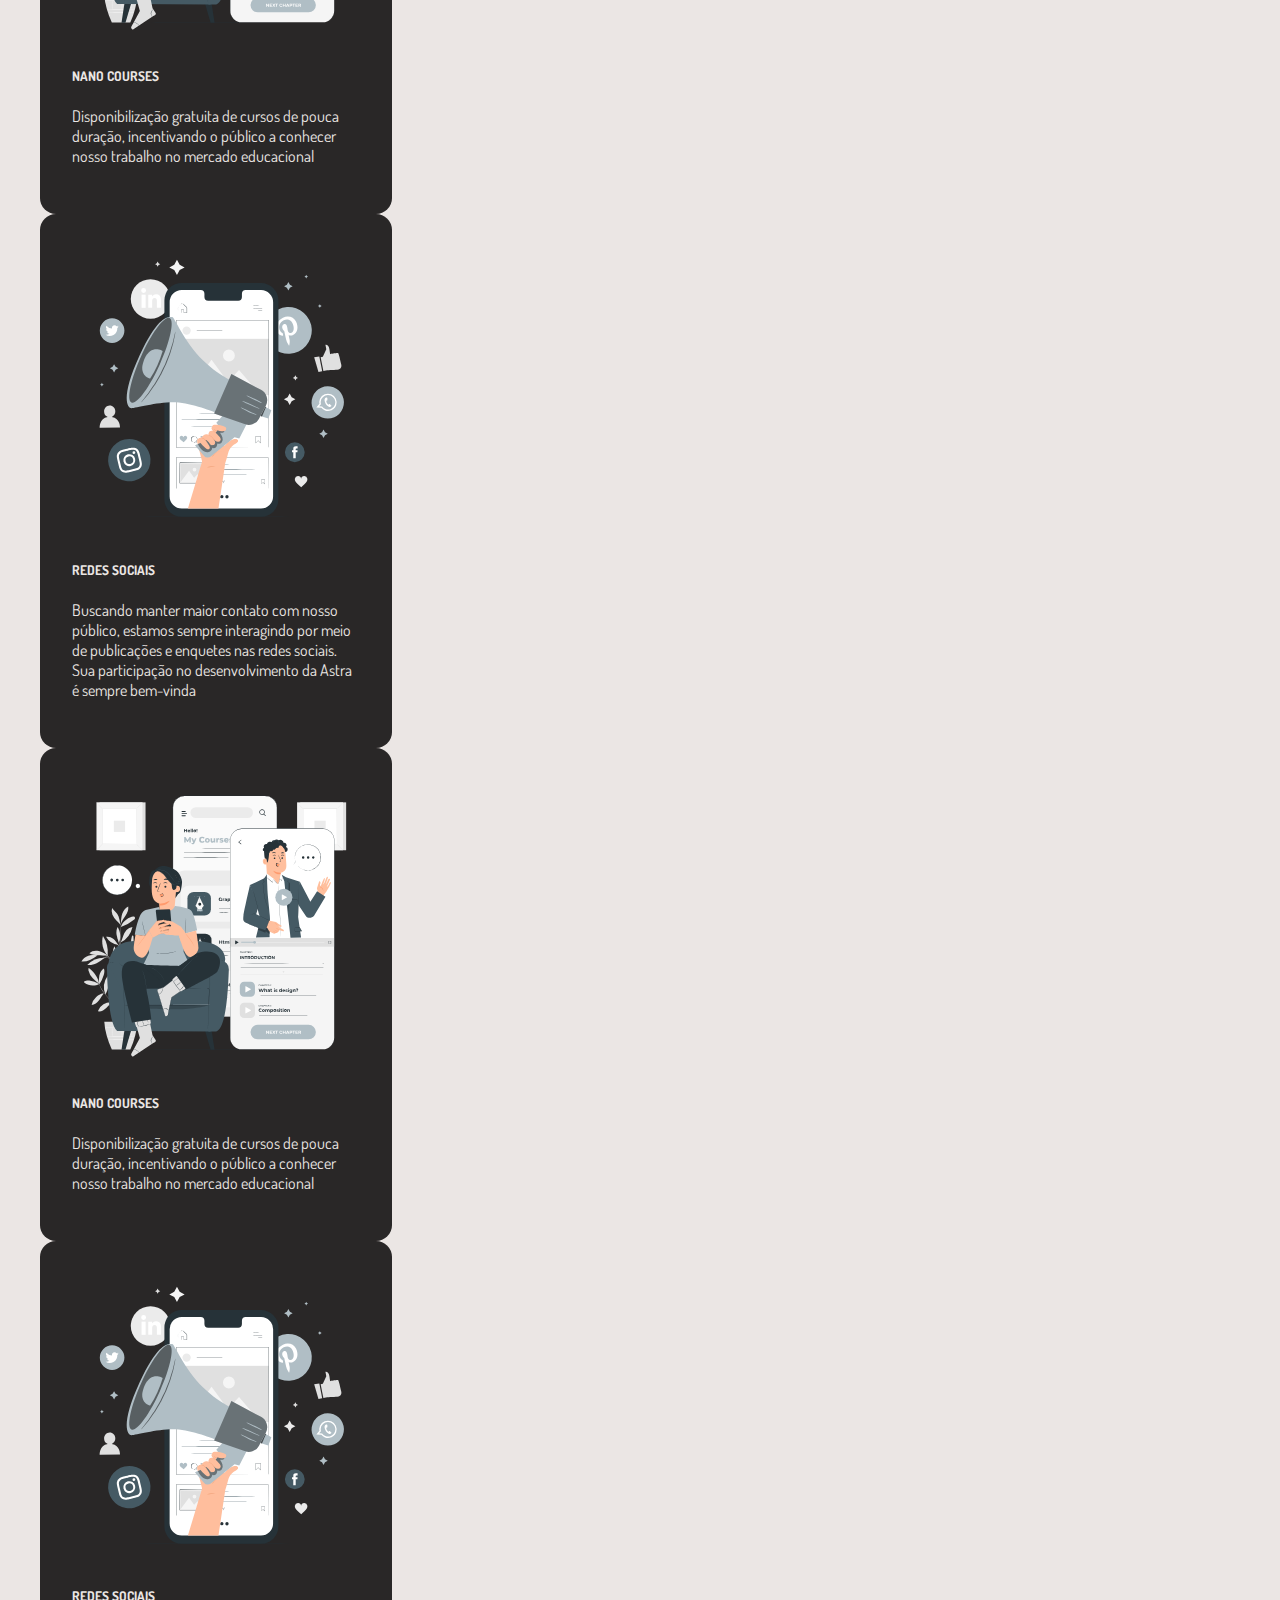
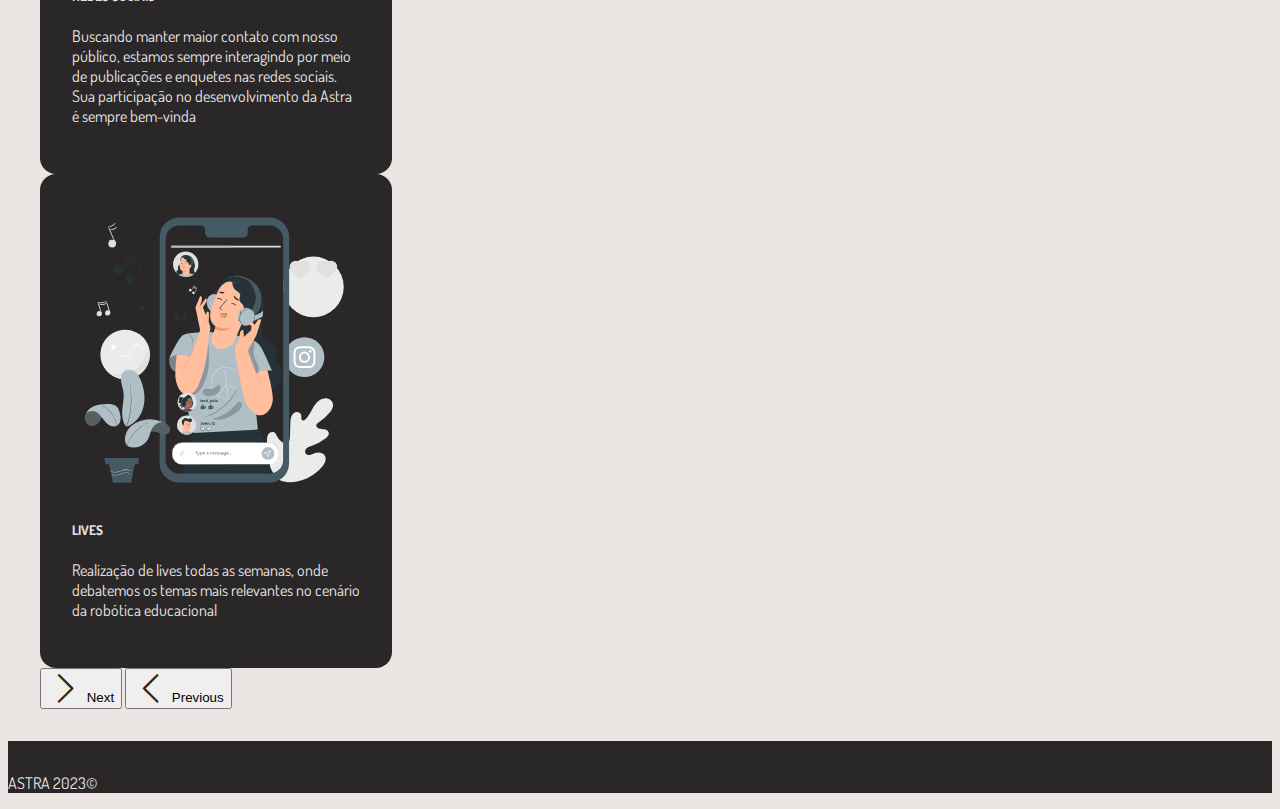
<file: Equipe Astra - Sprint 3/plano-de-mercado.html>
<!doctype html>
<html lang="pt-br">

<head>
    <meta charset="utf-8">
    <meta name="viewport" content="width=device-width, initial-scale=1">

    <title>Luna</title>

    <!-- Google Fonts -->
    <link rel="preconnect" href="https://fonts.googleapis.com">
    <link rel="preconnect" href="https://fonts.gstatic.com" crossorigin>
    <link href="https://fonts.googleapis.com/css2?family=Dosis:wght@500;700&display=swap" rel="stylesheet">

    <!-- BS Icons -->
    <link rel="stylesheet" href="https://cdn.jsdelivr.net/npm/bootstrap-icons@1.10.5/font/bootstrap-icons.css">

    <!-- Chamada da CSS do BS -->
    <link href="https://cdn.jsdelivr.net/npm/bootstrap@5.3.1/dist/css/bootstrap.min.css" rel="stylesheet"
        integrity="sha384-4bw+/aepP/YC94hEpVNVgiZdgIC5+VKNBQNGCHeKRQN+PtmoHDEXuppvnDJzQIu9" crossorigin="anonymous">

    <!-- Minha CSS -->
    <link rel="stylesheet" href="./css/style.css">
</head>

<body>       
    <header>
        <!-- menu principal -->
        <nav class="navbar navbar-expand-lg background-nav">
            <div class="container-fluid">
                <a class="navbar-brand logo" href="#">
                </a>
                <button class="navbar-toggler" type="button" data-bs-toggle="collapse" data-bs-target="#navbarNav"
                    aria-controls="navbarNav" aria-expanded="false" aria-label="Toggle navigation">
                    <i class="bi bi-filter-right"></i>
                </button>
                <div class="collapse navbar-collapse" id="navbarNav">
                    <ul class="navbar-nav ms-auto">
                        <a class="nav-link font-nav" href="index.html">
                            HOME
                        </a>
                        <a class="nav-link dropdown-toggle font-nav" href="" role="button" data-bs-toggle="dropdown" aria-expanded="false">
                        </a>
                        <li class="nav-item dropdown nav-item me-2">
                            <ul class="dropdown-menu">
                                <li class="nav-item me-2">
                                    <a class="nav-link font-nav dropdown-item" href="#evento">O EVENTO</a>
                                </li>
                                <li class="nav-item me-2">
                                    <a class="nav-link font-nav dropdown-item" href="#robo">O ROBÔ</a>
                                </li>
                                <li class="nav-item me-2">
                                    <a class="nav-link font-nav dropdown-item" href="#galeria">GALERIA</a>
                                </li>
                                <li class="nav-item me-2">
                                    <a class="nav-link font-nav dropdown-item" href="#hardware">HARDWARE</a>
                                </li>
                                <li class="nav-item me-2">
                                    <a class="nav-link font-nav dropdown-item" href="#arma">ARMA</a>
                                </li>
                                <li class="nav-item me-2">
                                    <a class="nav-link font-nav dropdown-item" href="#videos">VÍDEOS</a>
                                </li>
                                <li class="nav-item">
                                    <a class="nav-link font-nav dropdown-item" href="#contato">CONTATO</a>
                                </li>
                                <li class="nav-item me-2">
                                    <a class="nav-link font-nav dropdown-item" href="#equipe">EQUIPE</a>
                                </li>
                            </ul>
                        </li>
                        <li class="nav-item me-2">
                            <a class="nav-link  font-nav" href="plano-de-mercado.html">PLANO DE MERCADO</a>
                        </li>
                    </ul>
                </div>
            </div>
        </nav>
    </header>

    <div id="containerini">
        <figure class="container-logo d-flex justify-content-center">
            <img class='logo img-fluid' src="./assets/logo.png" alt="Nome Luna com uma lua em cima da letra u">
        </figure>
        <p class="text-ini lead col-md-12 d-flex justify-content-center">
            Lorem ipsum dolor sit amet consectetur adipisicing elit. Voluptas quisquam adipisci, exercitationem omnis totam quasi a necessitatibus neque cupiditate. Dolor.
        </p>
    </div>

    <main class="container-fluid">
        <section id="galeria" class="container-light row">
            <h1 class="text-center display-3 text-dark">NOSSOS SERVIÇOS</h1>
            <div class="carousel servico mt-5 mb-5" data-bs-ride="carousel" id="carouselExample4">
                <div class="carousel-inner">
                    <div class="carousel-item servico-item active">
                        <div class="card ms-3 me-3 col-md-3 container-dark text-light" style="width: 18rem;">
                            <img src="./assets/estudante.svg" class="card-img-top img-fluid" alt="Estudante guardando cadernos na mochila">
                            <div class="card-body">
                                <h5 class="mt-3 mb-3">
                                    PROJETOS EDUCACIONAIS
                                </h5>
                              <p class="card-text">A empresa Astra investe parte de seus lucros para promover projetos educacionais que visam profissionalizar jovens para o mercado de robótica</p>
                            </div>
                        </div>
                    </div>
                    <div class="carousel-item servico-item">
                        <div class="card ms-3 me-3 col-md-3 container-dark text-light" style="width: 18rem;">
                            <img src="./assets/suporte.svg" class="card-img-top img-fluid"alt="Mulher com headset atentendedno um cliente">
                            <div class="card-body">
                                <h5 class="mt-3 mb-3">
                                    SUPORTE TÉCNICO
                                </h5>
                              <p class="card-text">A empresa Astra está sempre a disposição dos clientes, fornecendo suporte técnico gratuito para manutenção de nossos produtos</p>
                            </div>
                        </div>
                    </div>
                    <div class="carousel-item servico-item">
                        <div class="card ms-3 me-3 col-md-3 container-dark text-light" style="width: 18rem;">
                            <img src="./assets/terra.svg" class="card-img-top img-fluid" alt="Planeta Terra sorrindo">
                            <div class="card-body">
                                <h5 class="mt-3 mb-3">
                                    MEIO AMBIENTE
                                </h5>
                              <p class="card-text">Buscamos utilizar a tecnologia em prol do meio ambiente, desenvolvendo projetos sustentáveis.</p>
                            </div>
                        </div>
                    </div>
                    <div class="carousel-item servico-item">
                        <div class="card ms-3 me-3 col-md-3 container-dark text-light" style="width: 18rem;">
                            <img src="./assets/custo_beneficio.svg" class="card-img-top img-fluid" alt="Homem colocando moeda em um cofre de porco">
                            <div class="card-body">
                                <h5 class="mt-3 mb-3">
                                    CUSTO-BENEFÍCIO
                                </h5>
                              <p class="card-text">Preço justo e acessível, que é investido em projetos educacionais e ambientais</p>
                            </div>
                        </div>
                    </div>
                </div>
                  <button class="carousel-control-next control-servico-next" type="button" data-bs-target="#carouselExample4" data-bs-slide="next">
                    <i class="carousel-control-next-icon bi bi-chevron-right" aria-hidden="true"></i>
                    <span class="visually-hidden">Next</span>
                  </button> 
                  <button class="carousel-control-prev control-servico-prev" type="button" data-bs-target="#carouselExample4" data-bs-slide="prev">
                    <i class="carousel-control-prev-icon bi bi-chevron-left" aria-hidden="true"></i>
                    <span class="visually-hidden">Previous</span>
                  </button>
            </div> 
        </section>

        <section class="container-dark align-items-center justify-content-evenly row mercado" id="robo">
            <figure class="col-md-4 d-flex justify-content-center">
                <img class="astronauta img-fluid rounded" src="./assets/grafico.png" alt="Gráfico mostrando crescimento de vendas de robôs no Brasil">
            </figure>
            <div class="text-center col-md-5">
                <h1 class="display-3 text-light">MERCADO</h1>
                <p class="lead my-5 text-light">
                    Com o aumento desse mercado a necessidade de profissionais capacitados será cada vez maior, tornando a robótica educacional essencial.
                    A empresa Astra pretende investir e ocupar espaço no setor industrial, utilizando da robótica educacional para profissionalizar jovens que irão ocupar as novas oportunidades de emprego dentro desse setor.                </p>
                <a href="./assets/pesquisa.pdf" class="btn p-3 btn-primary-light btn-lg text-dark">SAIBA MAIS <i 
                    class="bi bi-moon-fill ms-2"></i></a>
            </div>
        </section>

        <section id="galeria" class="container-light row">
            <h1 class="text-center display-3 text-dark">MARKETING DIGITAL</h1>
            <div class="carousel marketing mt-5 mb-5" data-bs-ride="carousel" id="carouselExample5">
                <div class="carousel-inner">
                    <div class="carousel-item marketing-item active">
                        <div class="card ms-3 me-3 col-md-3 container-dark text-light" style="width: 18rem;">
                            <img src="./assets/redes_sociais.svg" class="card-img-top img-fluid" alt="Alto-falante com redes sociais em volta">
                            <div class="card-body">
                                <h5 class="mt-3 mb-3">
                                    REDES SOCIAIS
                                </h5>
                              <p class="card-text">Buscando manter maior contato com nosso público, estamos sempre interagindo por meio de publicações e enquetes nas redes sociais. Sua participação no desenvolvimento da Astra é sempre bem-vinda</p>
                            </div>
                        </div>
                    </div>
                    <div class="carousel-item marketing-item">
                        <div class="card ms-3 me-3 col-md-3 container-dark text-light" style="width: 18rem;">
                            <img src="./assets/live.svg" class="card-img-top img-fluid"alt="Menina de fone fazendo live em uma rede social">
                            <div class="card-body">
                                <h5 class="mt-3 mb-3">
                                    LIVES
                                </h5>
                              <p class="card-text">Realização de lives todas as semanas, onde debatemos os temas mais relevantes no cenário da robótica educacional</p>
                            </div>
                        </div>
                    </div>
                    <div class="carousel-item marketing-item">
                        <div class="card ms-3 me-3 col-md-3 container-dark text-light" style="width: 18rem;">
                            <img src="./assets/news_letter.svg" class="card-img-top img-fluid" alt="Menino dentro de um computador com jornais em volta">
                            <div class="card-body">
                                <h5 class="mt-3 mb-3">
                                    NEWSLETTER
                                </h5>
                              <p class="card-text">Frequentemente enviamos mensagens aos nossos clientes informando as novidades em nossas redes! Assim todos estão sempre informados sobre nossos novos projetos</p>
                            </div>
                        </div>
                    </div>
                    <div class="carousel-item marketing-item">
                        <div class="card ms-3 me-3 col-md-3 container-dark text-light" style="width: 18rem;">
                            <img src="./assets/courses.svg" class="card-img-top img-fluid" alt="Menino vendo cursos nas redes sociais">
                            <div class="card-body">
                                <h5 class="mt-3 mb-3">
                                    NANO COURSES
                                </h5>
                              <p class="card-text">Disponibilização gratuita de cursos de pouca duração, incentivando o público a conhecer nosso trabalho no mercado educacional</p>
                            </div>
                        </div>
                    </div>
                </div>
                  <button class="carousel-control-next control-marketing-next" type="button" data-bs-target="#carouselExample5" data-bs-slide="next">
                    <i class="carousel-control-next-icon bi bi-chevron-right" aria-hidden="true"></i>
                    <span class="visually-hidden">Next</span>
                  </button> 
                  <button class="carousel-control-prev control-marketing-prev" type="button" data-bs-target="#carouselExample5" data-bs-slide="prev">
                    <i class="carousel-control-prev-icon bi bi-chevron-left" aria-hidden="true"></i>
                    <span class="visually-hidden">Previous</span>
                  </button>
            </div> 
        </section>

        <section class="container-dark-footer row align-items-center justify-content-center" id="contato">
            <p class="text-light text-center text-wrap" style="width: 6rem;">
                ASTRA
                2023©
            </p>
        </section>
    </main>
    
    <script src="https://cdn.jsdelivr.net/npm/bootstrap@5.3.2/dist/js/bootstrap.bundle.min.js"
    integrity="sha384-C6RzsynM9kWDrMNeT87bh95OGNyZPhcTNXj1NW7RuBCsyN/o0jlpcV8Qyq46cDfL" crossorigin="anonymous"></script>

    <script>
        var items = document.querySelectorAll('.servico .servico-item');
        items.forEach((e)=>{
            const slide = 2;
            let next = e.nextElementSibling;
            for(var i=0; i<slide; i++) {
                if(!next) {
                    next = items[0]
                }
                let clonechild = next.cloneNode(true);
                e.appendChild(clonechild.children[0]);
                next = next.nextElementSibling;
            }
        })
    </script>

<script>
    var items = document.querySelectorAll('.marketing .marketing-item');
    items.forEach((e)=>{
        const slide = 2;
        let next = e.nextElementSibling;
        for(var i=0; i<slide; i++) {
            if(!next) {
                next = items[0]
            }
            let clonechild = next.cloneNode(true);
            e.appendChild(clonechild.children[0]);
            next = next.nextElementSibling;
        }
    })
</script>
</body>
</file>
<file: css/style.css>
:root {
    --color-light: #EBE6E4;
    --color-dark: #292727;
    --font-primary: Dosis;
}


.text-dark { 
    color: var(--color-dark)!important;
}

.text-light { 
    color: var(--color-light)!important;
}


body {
    background-color: #EBE6E4;
    font-family: var(--font-primary);
}

.navbar-collapse {
    padding: 1rem 1rem;
    z-index: 1;
}

.background-nav {
    background-color: #292727;
}

.font-nav {
    font-size: 1.1rem;
    font-weight: 500;
    color: #EBE6E4;
}

.navbar-toggler, .dropdown-toggle{
    color: #EBE6E4;
}

.dropdown-menu, .dropdown-item{
    background-color: var(--color-dark);
}

.dropdown-item:hover{
    background-color: var(--color-dark);
    color: #f3efed;
}

h1 {
    font-weight: 600!important;
}


.navbar-nav .nav-link.active, .nav-link.show {
    color: #f3efed!important;
}

.container-ini {
    background-color: #292727;
    height: 80vh;
}

#containerini{
    border-bottom-left-radius: 1rem;
    border-bottom-right-radius: 1rem;
    background-image: url(../assets/fundo.gif);
    background-size: cover;
    text-align: center;
    height: 80vh;
    background-color: var(--color-dark);
    color: var(--color-light);  
    display: flex;
    flex-direction:column;
    align-items: center;
    justify-content: center;
}

.container-light {
    padding: 2rem;
    background-color: var(--color-light);
}

.container-light-ratio {
    padding: 1.5rem;
    background-color: var(--color-light);
    border-radius: 0.7rem;
    margin-top: 2rem;
    margin-bottom: 2rem;
}

.ratio-height {
    height: 42vh;
}

.logo-competicao, .astronauta {
    width: 55vmin;
}

.container-dark {
    background-color: var(--color-dark); 
    padding: 2rem;
    border-radius: 1rem;
}

.container-dark-footer {
    background-color: var(--color-dark); 
    padding-top: 1rem;
    padding-bottom: 0;
}

.container-dark-equipe{
    background-color: var(--color-dark); 
    padding-top: 1rem;   
}


.container-logo {
   margin-top: -15rem;
}

.text-ini {
    width: 50%;
    margin-top: 10rem;
    position: absolute;
}

.btn-primary-dark {
    background-color: var(--color-dark);
    border: none;
}

.btn-primary-dark:hover {
    background-color: #3d3b3b;
    border: none;
}

.btn-primary-light {
    background-color: var(--color-light);
    border: none;
}

.btn-primary-light:hover {
    background-color: #f3efed;
    border: none;
}

.font-nav:hover {
    color: #f3efed;
}

.carousel-inner .carousel-item.active,
.carousel-inner .carousel-item-next,
.carousel-inner .carousel-item-prev{
    display: flex;
    justify-content: center;
}

.card-carousel {
    margin: 2rem;
    border: 4px solid #292727;
    border-radius: 0.7rem;
}

.carousel-img {
    border-radius: 0.7rem;
}

.carousel-control-next-icon, .carousel-control-prev-icon {
    background-image: none;
}

i.carousel-control-next-icon::before, i.carousel-control-prev-icon::before {
    font-size: 2.2rem;
    color: var(--color-dark);
}

@media(min-width: 768px) and (max-width: 1024px) {
    .carousel-inner .carousel-item-start.active, 
    .carousel-inner .carousel-item-next {
        transform: translateX(25%);
    }
    .carousel-inner .carousel-item-start.active, 
    .carousel-inner .carousel-item-prev {
        transform: translateX(-25%);
    }

    .carousel-inner .galeria-item>div {
        display: none;
    }

    .carousel-inner .hardware-item>div {
        display: none;
    }

    .carousel-inner .arma-item>div {
        display: none;
    }

    .carousel-inner .servico-item>div {
        display: none;
    }

    .carousel-inner .marketing-item>div {
        display: none;
    }
    
    .carousel-inner .hardware-item>div:nth-child(1){
        display: block;
    }

    .carousel-inner .hardware-item>div:nth-child(2){
        display: block;
    }

    .carousel-inner .galeria-item>div:nth-child(1){
        display: block;
    }

    .carousel-inner .galeria-item>div:nth-child(2){
        display: block;
    }

    .carousel-inner .servico-item>div:nth-child(1){
        display: block;
    }

    .carousel-inner .servico-item>div:nth-child(2){
        display: block;
    }

    .carousel-inner .marketing-item>div:nth-child(1){
        display: block;
    }

    .carousel-inner .marketing-item>div:nth-child(2){
        display: block;
    }
    
    .carousel-inner .arma-item>div:nth-child(1){
        display: block;
    }

    div.col-md-3 {
        width: 42%;
    }
    
    button.control-hardware-prev {
        margin-left: -5rem;
    }

    button.control-hardware-next {
        margin-right: -5rem;
    }

    button.control-servico-prev {
        margin-left: -2rem;
    }

    button.control-servico-next {
        margin-right: -2rem;
    }

    button.control-marketing-prev {
        margin-left: -2rem;
    }

    button.control-marketing-next {
        margin-right: -2rem;
    }
    
}

.carousel-inner .carousel-item-end, 
.carousel-inner .carousel-item-start {
    transform: translateX(0);
}

@media (max-width: 767px) {
    .carousel-inner .carousel-item>div {
        display: none;
    }

    .carousel-inner .carousel-item>div:first-child{
        display: block;
    }

    button.carousel-control-prev {
        margin-left: -2rem;
    }

    button.carousel-control-next {
        margin-right: -2rem;
    }

    .logo-competicao, .astronauta {
        width: 70vmin;
    }
}

.accordion-button{
    background-color: var(--color-dark);
    color: var(--color-light)!important;
}

.accordion-button:not(.collapsed) {
    background-color: var(--color-dark);
    color: var(--color-light)!important;
}

.accordion-button:focus {
    border: none;
    box-shadow: none;
}

.accordion-body, .accordion-item {
    background-color: var(--color-light);
    border: none;
}

.form-control {
    background-color: var(--color-dark);
}

.form-control:focus {
    background-color: var(--color-dark);
}

.navbar-expand-lg .navbar-nav .nav-link {
    padding-right: 0;
}

@media (min-width: 1024px){
    .mercado {
        height: 80vh
    }
}
</file>
<file: Equipe Astra - Sprint 3/css/style.css>
:root {
    --color-light: #EBE6E4;
    --color-dark: #292727;
    --font-primary: Dosis;
}


.text-dark { 
    color: var(--color-dark)!important;
}

.text-light { 
    color: var(--color-light)!important;
}


body {
    background-color: #EBE6E4;
    font-family: var(--font-primary);
}

.navbar-collapse {
    padding: 1rem 1rem;
    z-index: 1;
}

.background-nav {
    background-color: #292727;
}

.font-nav {
    font-size: 1.1rem;
    font-weight: 500;
    color: #EBE6E4;
}

.navbar-toggler, .dropdown-toggle{
    color: #EBE6E4;
}

.dropdown-menu, .dropdown-item{
    background-color: var(--color-dark);
}

.dropdown-item:hover{
    background-color: var(--color-dark);
    color: #f3efed;
}

h1 {
    font-weight: 600!important;
}


.navbar-nav .nav-link.active, .nav-link.show {
    color: #f3efed!important;
}

.container-ini {
    background-color: #292727;
    height: 80vh;
}

#containerini{
    border-bottom-left-radius: 1rem;
    border-bottom-right-radius: 1rem;
    background-image: url(../assets/fundo.gif);
    background-size: cover;
    text-align: center;
    height: 80vh;
    background-color: var(--color-dark);
    color: var(--color-light);  
    display: flex;
    flex-direction:column;
    align-items: center;
    justify-content: center;
}

.container-light {
    padding: 2rem;
    background-color: var(--color-light);
}

.container-light-ratio {
    padding: 1.5rem;
    background-color: var(--color-light);
    border-radius: 0.7rem;
    margin-top: 2rem;
    margin-bottom: 2rem;
}

.ratio-height {
    height: 42vh;
}

.logo-competicao, .astronauta {
    width: 55vmin;
}

.container-dark {
    background-color: var(--color-dark); 
    padding: 2rem;
    border-radius: 1rem;
}

.container-dark-footer {
    background-color: var(--color-dark); 
    padding-top: 1rem;
    padding-bottom: 0;
}

.container-dark-equipe{
    background-color: var(--color-dark); 
    padding-top: 1rem;   
}


.container-logo {
   margin-top: -15rem;
}

.text-ini {
    width: 50%;
    margin-top: 10rem;
    position: absolute;
}

.btn-primary-dark {
    background-color: var(--color-dark);
    border: none;
}

.btn-primary-dark:hover {
    background-color: #3d3b3b;
    border: none;
}

.btn-primary-light {
    background-color: var(--color-light);
    border: none;
}

.btn-primary-light:hover {
    background-color: #f3efed;
    border: none;
}

.font-nav:hover {
    color: #f3efed;
}

.carousel-inner .carousel-item.active,
.carousel-inner .carousel-item-next,
.carousel-inner .carousel-item-prev{
    display: flex;
    justify-content: center;
}

.card-carousel {
    margin: 2rem;
    border: 4px solid #292727;
    border-radius: 0.7rem;
}

.carousel-img {
    border-radius: 0.7rem;
}

.carousel-control-next-icon, .carousel-control-prev-icon {
    background-image: none;
}

i.carousel-control-next-icon::before, i.carousel-control-prev-icon::before {
    font-size: 2.2rem;
    color: var(--color-dark);
}

@media(min-width: 768px) and (max-width: 1024px) {
    .carousel-inner .carousel-item-start.active, 
    .carousel-inner .carousel-item-next {
        transform: translateX(25%);
    }
    .carousel-inner .carousel-item-start.active, 
    .carousel-inner .carousel-item-prev {
        transform: translateX(-25%);
    }

    .carousel-inner .galeria-item>div {
        display: none;
    }

    .carousel-inner .hardware-item>div {
        display: none;
    }

    .carousel-inner .arma-item>div {
        display: none;
    }

    .carousel-inner .servico-item>div {
        display: none;
    }

    .carousel-inner .marketing-item>div {
        display: none;
    }
    
    .carousel-inner .hardware-item>div:nth-child(1){
        display: block;
    }

    .carousel-inner .hardware-item>div:nth-child(2){
        display: block;
    }

    .carousel-inner .galeria-item>div:nth-child(1){
        display: block;
    }

    .carousel-inner .galeria-item>div:nth-child(2){
        display: block;
    }

    .carousel-inner .servico-item>div:nth-child(1){
        display: block;
    }

    .carousel-inner .servico-item>div:nth-child(2){
        display: block;
    }

    .carousel-inner .marketing-item>div:nth-child(1){
        display: block;
    }

    .carousel-inner .marketing-item>div:nth-child(2){
        display: block;
    }
    
    .carousel-inner .arma-item>div:nth-child(1){
        display: block;
    }

    div.col-md-3 {
        width: 42%;
    }
    
    button.control-hardware-prev {
        margin-left: -5rem;
    }

    button.control-hardware-next {
        margin-right: -5rem;
    }

    button.control-servico-prev {
        margin-left: -2rem;
    }

    button.control-servico-next {
        margin-right: -2rem;
    }

    button.control-marketing-prev {
        margin-left: -2rem;
    }

    button.control-marketing-next {
        margin-right: -2rem;
    }
    
}

.carousel-inner .carousel-item-end, 
.carousel-inner .carousel-item-start {
    transform: translateX(0);
}

@media (max-width: 767px) {
    .carousel-inner .carousel-item>div {
        display: none;
    }

    .carousel-inner .carousel-item>div:first-child{
        display: block;
    }

    button.carousel-control-prev {
        margin-left: -2rem;
    }

    button.carousel-control-next {
        margin-right: -2rem;
    }

    .logo-competicao, .astronauta {
        width: 70vmin;
    }
}

.accordion-button{
    background-color: var(--color-dark);
    color: var(--color-light)!important;
}

.accordion-button:not(.collapsed) {
    background-color: var(--color-dark);
    color: var(--color-light)!important;
}

.accordion-button:focus {
    border: none;
    box-shadow: none;
}

.accordion-body, .accordion-item {
    background-color: var(--color-light);
    border: none;
}

.form-control {
    background-color: var(--color-dark);
}

.form-control:focus {
    background-color: var(--color-dark);
}

.navbar-expand-lg .navbar-nav .nav-link {
    padding-right: 0;
}


@media(min-width: 769px){

    .mercado {
        height: 70vh;
    }
}
</file>
